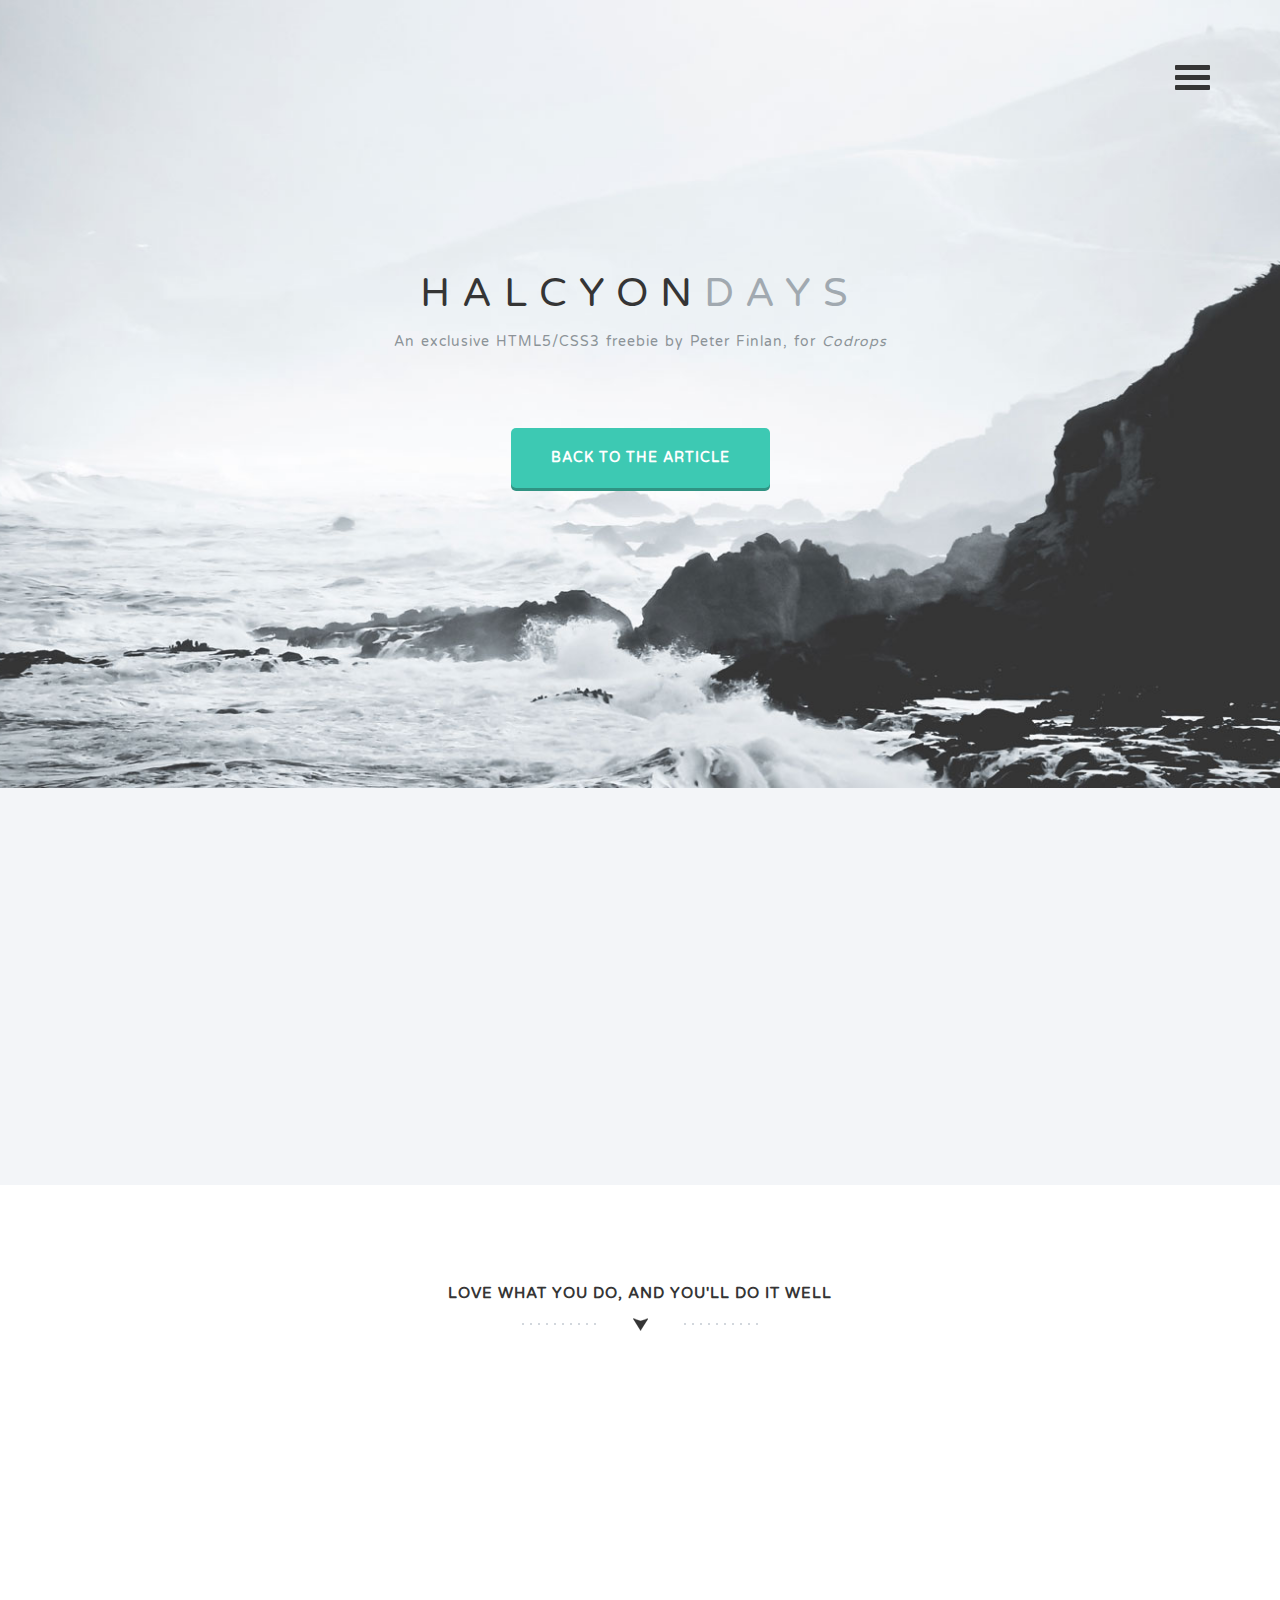
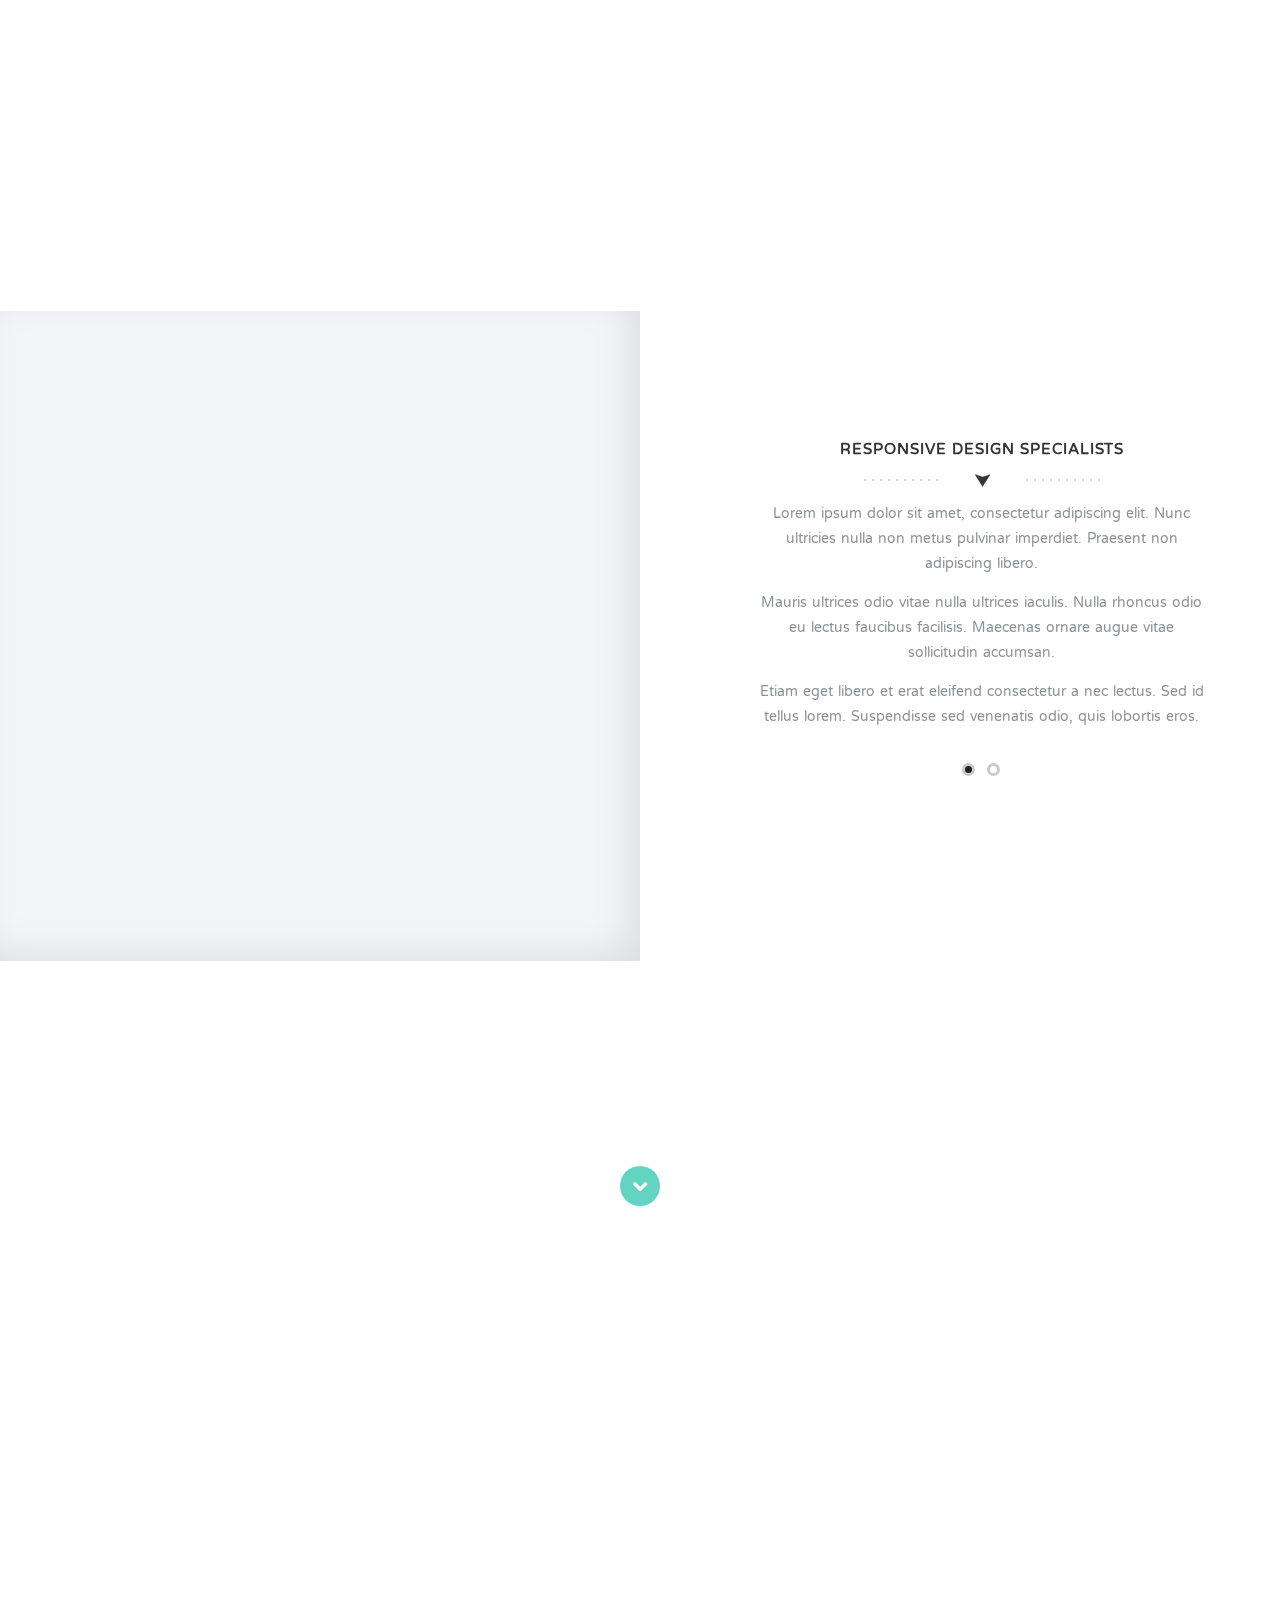
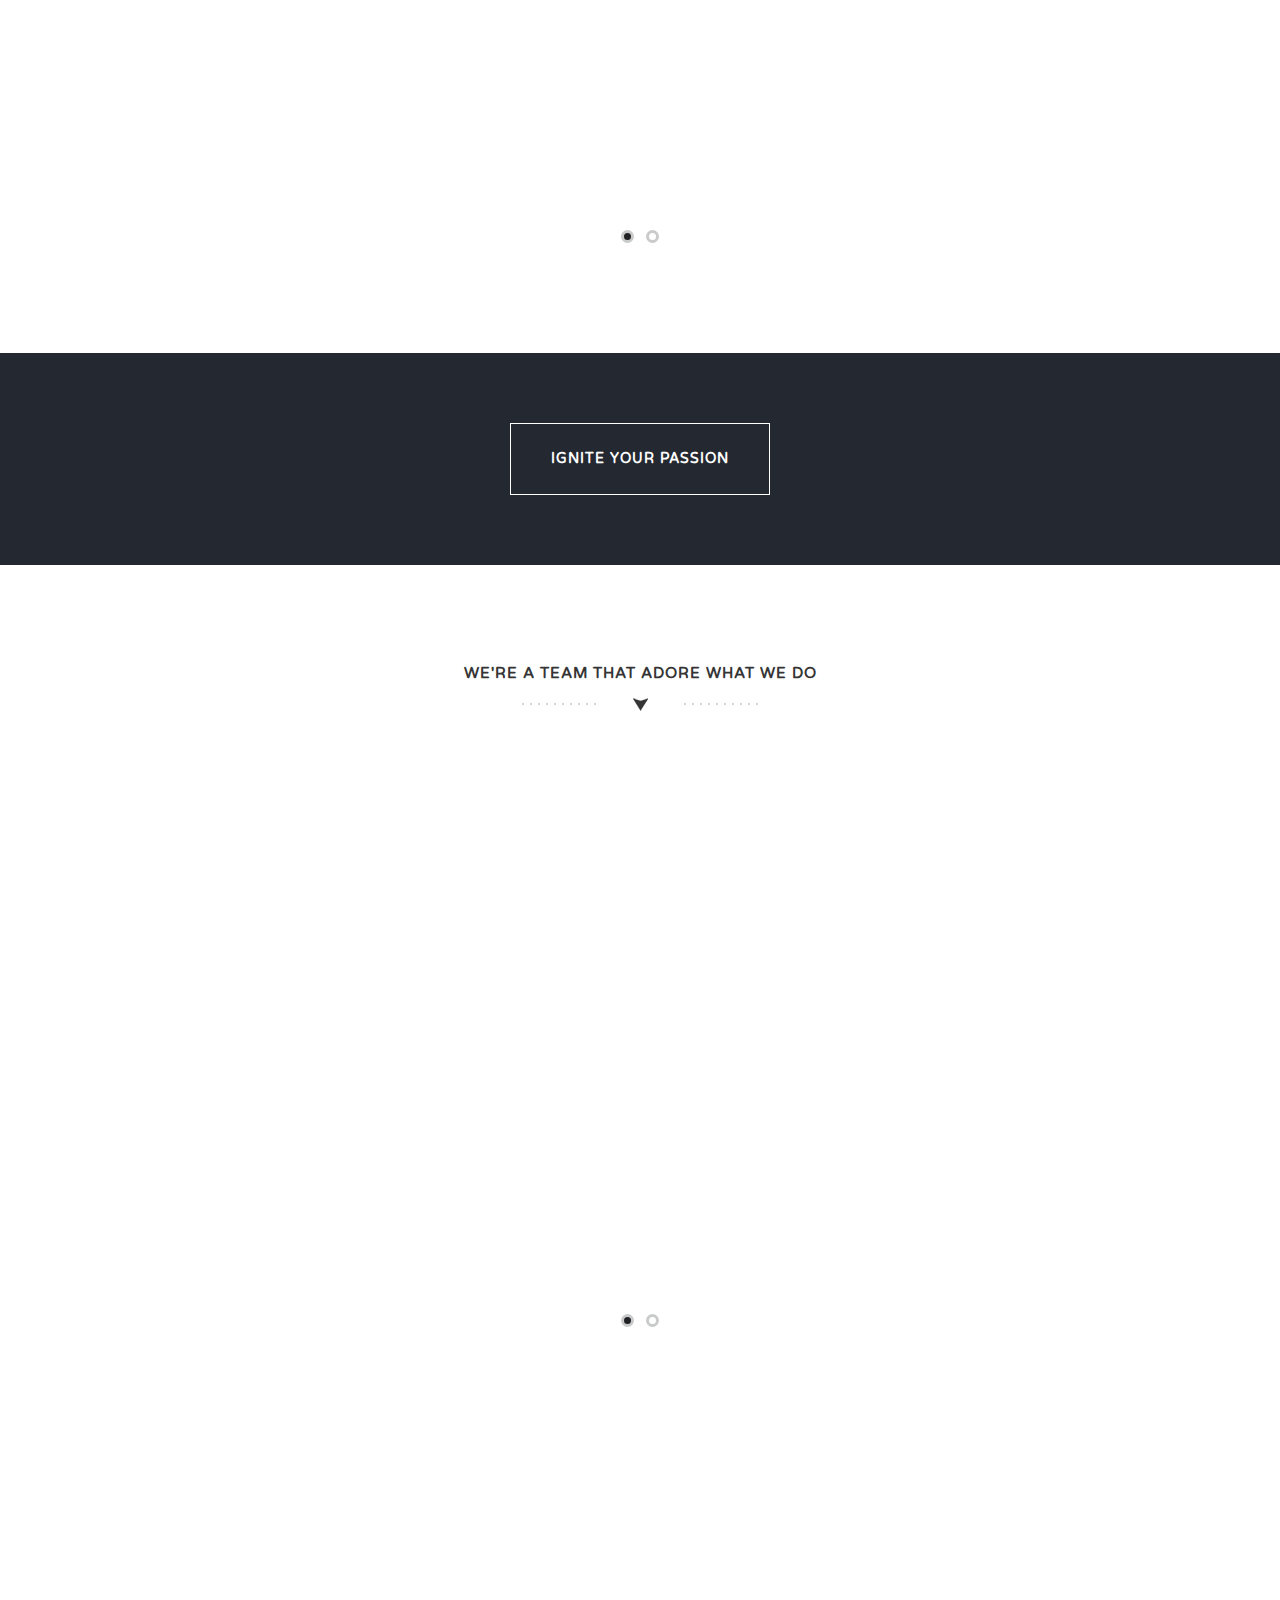
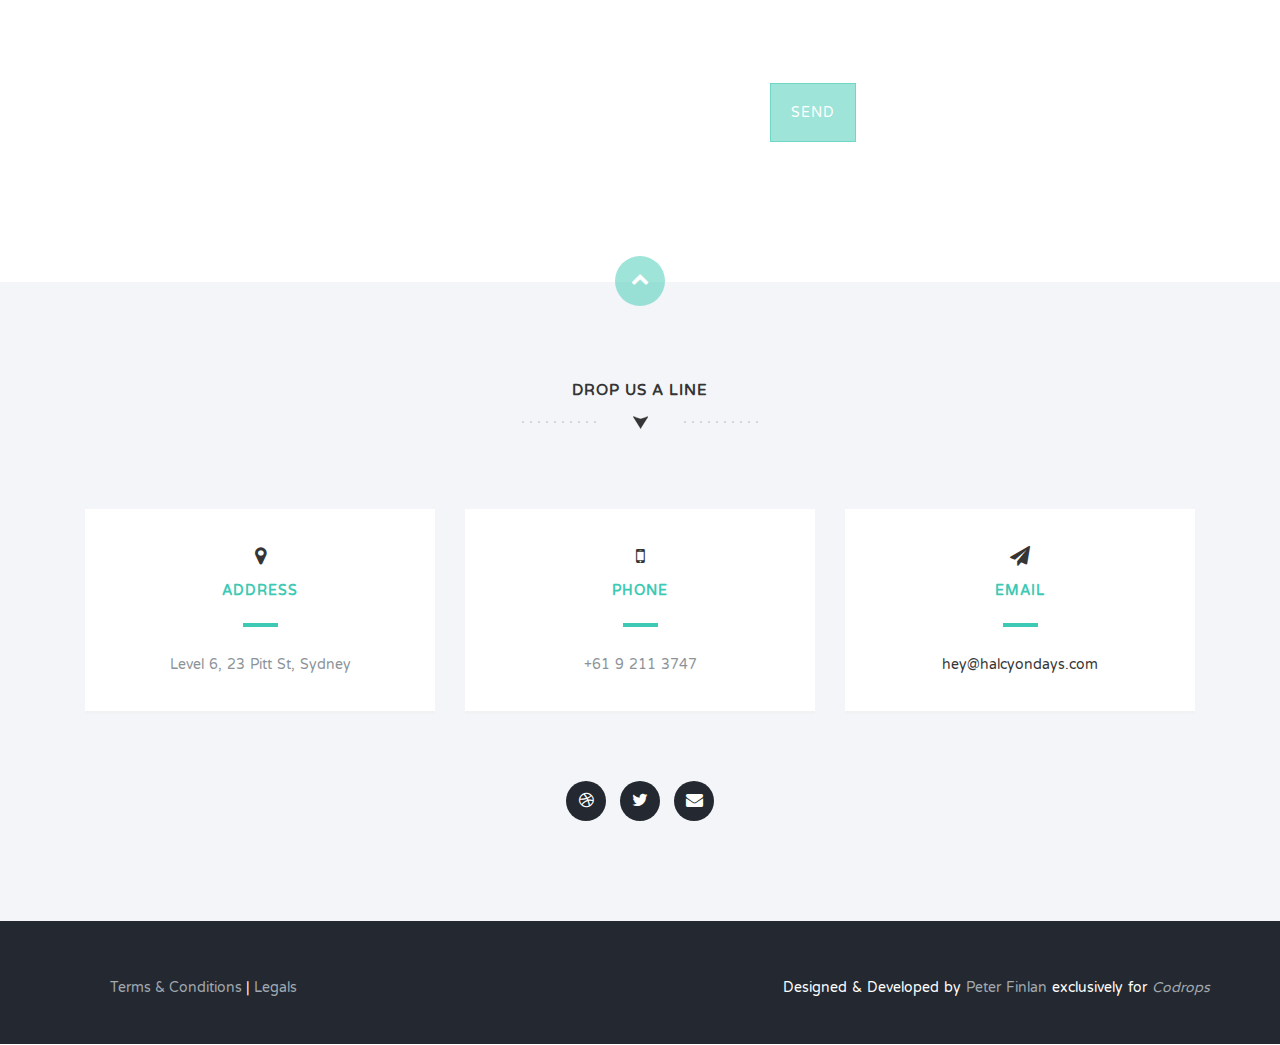
<file: code_snippets/HalcyonDaysTemplate/index.html>
<!DOCTYPE html>
<html lang="en">
  <head>
    <meta charset="utf-8">
    <meta http-equiv="X-UA-Compatible" content="IE=edge">
    <meta name="viewport" content="width=device-width, initial-scale=1">
    <title>Halcyon Days - An Exclusive Freebie for Codrops by Peter Finlan.</title>
    <link href='http://fonts.googleapis.com/css?family=Varela+Round' rel='stylesheet' type='text/css'>
    <link href="css/bootstrap.min.css" rel="stylesheet">
    <link href="http://netdna.bootstrapcdn.com/font-awesome/4.1.0/css/font-awesome.min.css" rel="stylesheet">
    <link href="css/flexslider.css" rel="stylesheet" >
    <link href="css/styles.css" rel="stylesheet">
    <link href="css/queries.css" rel="stylesheet">
    <link href="css/animate.css" rel="stylesheet">
        <!-- HTML5 Shim and Respond.js IE8 support of HTML5 elements and media queries -->
        <!-- WARNING: Respond.js doesn't work if you view the page via file:// -->
        <!--[if lt IE 9]>
        <script src="https://oss.maxcdn.com/libs/html5shiv/3.7.0/html5shiv.js"></script>
        <script src="https://oss.maxcdn.com/libs/respond.js/1.4.2/respond.min.js"></script>
        <![endif]-->
      </head>
      <body id="top">
        <header id="home">
          <nav>
            <div class="container-fluid">
              <div class="row">
                <div class="col-md-8 col-md-offset-2 col-sm-8 col-sm-offset-2 col-xs-8 col-xs-offset-2">
                  <nav class="pull">
                    <ul class="top-nav">
                      <li><a href="#intro">Introduction <span class="indicator"><i class="fa fa-angle-right"></i></span></a></li>
                      <li><a href="#features">Features <span class="indicator"><i class="fa fa-angle-right"></i></span></a></li>
                      <li><a href="#responsive">Responsive Design <span class="indicator"><i class="fa fa-angle-right"></i></span></a></li>
                      <li><a href="#portfolio">Portfolio <span class="indicator"><i class="fa fa-angle-right"></i></span></a></li>
                      <li><a href="#team">Team <span class="indicator"><i class="fa fa-angle-right"></i></span></a></li>
                      <li><a href="#contact">Get in Touch <span class="indicator"><i class="fa fa-angle-right"></i></span></a></li>
                    </ul>
                  </nav>
                </div>
              </div>
            </div>
          </nav>
          <section class="hero" id="hero">
            <div class="container">
              <div class="row">
                <div class="col-md-12 text-right navicon">
                  <a id="nav-toggle" class="nav_slide_button" href="#"><span></span></a>
                </div>
              </div>
              <div class="row">
                <div class="col-md-8 col-md-offset-2 text-center inner">
                  <h1 class="animated fadeInDown">HALCYON<span>DAYS</span></h1>
                  <p class="animated fadeInUp delay-05s">An exclusive HTML5/CSS3 freebie by Peter Finlan, for <em>Codrops</em></p>
                </div>
              </div>
              <div class="row">
                <div class="col-md-6 col-md-offset-3 text-center">
                  <a href="http://tympanus.net/codrops/?p=19439" class="learn-more-btn">Back to the article</a>
                </div>
              </div>
            </div>
          </section>
        </header>
        <section class="intro text-center section-padding" id="intro">
          <div class="container">
            <div class="row">
              <div class="col-md-8 col-md-offset-2 wp1">
                <h1 class="arrow">A Creative Portfolio Template</h1>
                <p>Sed a lorem quis neque interdum <a href="#">consequat ut sed sem</a>. Duis quis tempor nunc. Interdum et malesuada fames ac ante ipsum primis in faucibus. Praesent id tempor ipsum. Fusce at massa ac nunc porta fringilla sed eget neque. Quisque quis pretium nulla. Fusce eget bibendum neque, vel volutpat augue. Lorem ipsum dolor sit amet, consectetur adipiscing elit. Interdum et malesuada fames ac ante ipsum primis in faucibus.</p>
              </div>
            </div>
          </div>
        </section>
        <section class="features text-center section-padding" id="features">
          <div class="container">
            <div class="row">
              <div class="col-md-12">
                <h1 class="arrow">Love what you do, and you'll do it well</h1>
                <div class="features-wrapper">
                  <div class="col-md-4 wp2">
                    <div class="icon">
                      <i class="fa fa-laptop shadow"></i>
                    </div>
                    <h2>Digital Design</h2>
                    <p>Lorem ipsum dolor sit amet, consectetur adipiscing elit. Sed a lorem quis neque interdum consequat ut sed sem. Duis quis tempor nunc. Interdum et malesuada fames ac ante ipsum
                    primis in faucibus.</p>
                  </div>
                  <div class="col-md-4 wp2 delay-05s">
                    <div class="icon">
                      <i class="fa fa-code shadow"></i>
                    </div>
                    <h2>Web Development</h2>
                    <p>Lorem ipsum dolor sit amet, consectetur adipiscing elit. Sed a lorem quis neque interdum consequat ut sed sem. Duis quis tempor nunc. Interdum et malesuada fames ac ante ipsum
                    primis in faucibus.</p>
                  </div>
                  <div class="col-md-4 wp2 delay-1s">
                    <div class="icon">
                      <i class="fa fa-heart shadow"></i>
                    </div>
                    <h2>Creative Direction</h2>
                    <p>Lorem ipsum dolor sit amet, consectetur adipiscing elit. Sed a lorem quis neque interdum consequat ut sed sem. Duis quis tempor nunc. Interdum et malesuada fames ac ante ipsum
                    primis in faucibus.</p>
                  </div>
                  <div class="clearfix"></div>
                </div>
              </div>
            </div>
          </div>
        </section>
        <section class="text-center" id="responsive">
          <div class="container-fluid nopadding responsive-services">
            <div class="wrapper">
              <div class="iphone">
                <div class="wp3"></div>
              </div>
              <div class="fluid-white"></div>
            </div>
            <div class="container designs">
              <div class="row">
                <div class="col-md-5 col-md-offset-7">
                  <div id="servicesSlider">
                    <ul class="slides">
                      <li>
                        <h1 class="arrow">Responsive Design Specialists</h1>
                        <p>Lorem ipsum dolor sit amet, consectetur adipiscing elit. Nunc ultricies nulla non metus pulvinar imperdiet. Praesent non adipiscing libero. </p>
                        <p>
                        Mauris ultrices odio vitae nulla ultrices iaculis. Nulla rhoncus odio eu lectus faucibus facilisis. Maecenas ornare augue vitae sollicitudin accumsan. </p>
                        <p>Etiam eget libero et erat eleifend consectetur a nec lectus. Sed id tellus lorem. Suspendisse sed venenatis odio, quis lobortis eros.</p>
                      </li>
                      <li>
                        <h1 class="arrow">Bootstrap Professionals</h1>
                        <p>Lorem ipsum dolor sit amet, consectetur adipiscing elit. Nunc ultricies nulla non metus pulvinar imperdiet. Praesent non adipiscing libero. </p>
                        <p>
                        Mauris ultrices odio vitae nulla ultrices iaculis. Nulla rhoncus odio eu lectus faucibus facilisis. Maecenas ornare augue vitae sollicitudin accumsan. </p>
                        <p>Etiam eget libero et erat eleifend consectetur a nec lectus. Sed id tellus lorem. Suspendisse sed venenatis odio, quis lobortis eros.</p>
                      </li>
                    </ul>
                  </div>
                </div>
              </div>
            </div>
          </div>
        </section>
        <section class="swag text-center">
          <div class="container">
            <div class="row">
              <div class="col-md-8 col-md-offset-2">
                <h1>I got 99 Problems<span>but <em>design</em> 'aint one</span></h1>
                <a href="#portfolio" class="down-arrow-btn"><i class="fa fa-chevron-down"></i></a>
              </div>
            </div>
          </div>
        </section>
        <section class="portfolio text-center section-padding" id="portfolio">
          <div class="container">
            <div class="row">
              <div id="portfolioSlider">
                <ul class="slides">
                  <li>
                    <div class="col-md-4 wp4">
                      <div class="overlay-effect effects clearfix">
                        <div class="img">
                          <img src="img/portfolio-01.jpg" alt="Portfolio Item">
                          <div class="overlay">
                            <a href="#" class="expand"><i class="fa fa-search"></i><br>View More</a>
                            <a class="close-overlay hidden">x</a>
                          </div>
                        </div>
                      </div>
                      <h2>Creative Minds</h2>
                      <p>Lorem ipsum dolor sit amet, consectetur adipiscing elit. Nunc ultricies nulla non metus pulvinar imperdiet. Praesent non adipiscing libero.</p>
                    </div>
                    <div class="col-md-4 wp4 delay-05s">
                      <div class="overlay-effect effects clearfix">
                        <div class="img">
                          <img src="img/portfolio-02.jpg" alt="Portfolio Item">
                          <div class="overlay">
                            <a href="#" class="expand"><i class="fa fa-search"></i><br>View More</a>
                            <a class="close-overlay hidden">x</a>
                          </div>
                        </div>
                      </div>
                      <h2>Creative Hearts</h2>
                      <p>Lorem ipsum dolor sit amet, consectetur adipiscing elit. Nunc ultricies nulla non metus pulvinar imperdiet. Praesent non adipiscing libero.</p>
                    </div>
                    <div class="col-md-4 wp4 delay-1s">
                      <div class="overlay-effect effects clearfix">
                        <div class="img">
                          <img src="img/portfolio-03.jpg" alt="Portfolio Item">
                          <div class="overlay">
                            <a href="#" class="expand"><i class="fa fa-search"></i><br>View More</a>
                            <a class="close-overlay hidden">x</a>
                          </div>
                        </div>
                      </div>
                      <h2>Creative Ideas</h2>
                      <p>Lorem ipsum dolor sit amet, consectetur adipiscing elit. Nunc ultricies nulla non metus pulvinar imperdiet. Praesent non adipiscing libero.</p>
                    </div>
                  </li>
                  <li>
                    <div class="col-md-4 wp4">
                      <div class="overlay-effect effects clearfix">
                        <div class="img">
                          <img src="img/portfolio-01.jpg" alt="Portfolio Item">
                          <div class="overlay">
                            <a href="#" class="expand"><i class="fa fa-search"></i><br>View More</a>
                            <a class="close-overlay hidden">x</a>
                          </div>
                        </div>
                      </div>
                      <h2>Creative Minds</h2>
                      <p>Lorem ipsum dolor sit amet, consectetur adipiscing elit. Nunc ultricies nulla non metus pulvinar imperdiet. Praesent non adipiscing libero.</p>
                    </div>
                    <div class="col-md-4 wp4 delay-05s">
                      <div class="overlay-effect effects clearfix">
                        <div class="img">
                          <img src="img/portfolio-02.jpg" alt="Portfolio Item">
                          <div class="overlay">
                            <a href="#" class="expand"><i class="fa fa-search"></i><br>View More</a>
                            <a class="close-overlay hidden">x</a>
                          </div>
                        </div>
                      </div>
                      <h2>Creative Hearts</h2>
                      <p>Lorem ipsum dolor sit amet, consectetur adipiscing elit. Nunc ultricies nulla non metus pulvinar imperdiet. Praesent non adipiscing libero.</p>
                    </div>
                    <div class="col-md-4 wp4 delay-1s">
                      <div class="overlay-effect effects clearfix">
                        <div class="img">
                          <img src="img/portfolio-03.jpg" alt="Portfolio Item">
                          <div class="overlay">
                            <a href="#" class="expand"><i class="fa fa-search"></i><br>View More</a>
                            <a class="close-overlay hidden">x</a>
                          </div>
                        </div>
                      </div>
                      <h2>Creative Ideas</h2>
                      <p>Lorem ipsum dolor sit amet, consectetur adipiscing elit. Nunc ultricies nulla non metus pulvinar imperdiet. Praesent non adipiscing libero.</p>
                    </div>
                  </li>
                </ul>
              </div>
            </div>
          </div>
        </section>
        <div class="ignite-cta text-center">
          <div class="container">
            <div class="row">
              <div class="col-md-12">
                <a href="#" class="ignite-btn">Ignite Your Passion</a>
              </div>
            </div>
          </div>
        </div>
        <section class="team text-center section-padding" id="team">
          <div class="container">
            <div class="row">
              <div class="col-md-12">
                <h1 class="arrow">We're a team that adore what we do</h1>
              </div>
            </div>
            <div class="row">
              <div class="team-wrapper">
                <div id="teamSlider">
                  <ul class="slides">
                    <li>
                      <div class="col-md-4 wp5">
                        <img src="img/team-01.png" alt="Team Member">
                        <h2>Jon Snow</h2>
                        <p>Lorem ipsum dolor sit amet, consectetur adipiscing elit. Nunc ultricies nulla non metus pulvinar imperdiet. Praesent non adipiscing libero.</p>
                        <div class="social">
                          <ul class="social-buttons">
                            <li><a href="#" class="social-btn"><i class="fa fa-dribbble"></i></a></li>
                            <li><a href="#" class="social-btn"><i class="fa fa-twitter"></i></a></li>
                            <li><a href="#" class="social-btn"><i class="fa fa-envelope"></i></a></li>
                          </ul>
                        </div>
                      </div>
                      
                      <div class="col-md-4 wp5 delay-05s">
                        <img src="img/team-02.png" alt="Team Member">
                        <h2>Cersei Lannister</h2>
                        <p>Lorem ipsum dolor sit amet, consectetur adipiscing elit. Nunc ultricies nulla non metus pulvinar imperdiet. Praesent non adipiscing libero.</p>
                        <div class="social">
                          <ul class="social-buttons">
                            <li><a href="#" class="social-btn"><i class="fa fa-dribbble"></i></a></li>
                            <li><a href="#" class="social-btn"><i class="fa fa-twitter"></i></a></li>
                            <li><a href="#" class="social-btn"><i class="fa fa-envelope"></i></a></li>
                          </ul>
                        </div>
                      </div>
                      <div class="col-md-4 wp5 delay-1s">
                        <img src="img/team-03.png" alt="Team Member">
                        <h2>Jamie Lannister</h2>
                        <p>Lorem ipsum dolor sit amet, consectetur adipiscing elit. Nunc ultricies nulla non metus pulvinar imperdiet. Praesent non adipiscing libero.</p>
                        <div class="social">
                          <ul class="social-buttons">
                            <li><a href="#" class="social-btn"><i class="fa fa-dribbble"></i></a></li>
                            <li><a href="#" class="social-btn"><i class="fa fa-twitter"></i></a></li>
                            <li><a href="#" class="social-btn"><i class="fa fa-envelope"></i></a></li>
                          </ul>
                        </div>
                      </div>
                    </li>
                    <li>
                      <div class="col-md-4 wp5">
                        <img src="img/team-01.png" alt="Team Member">
                        <h2>Jon Snow</h2>
                        <p>Lorem ipsum dolor sit amet, consectetur adipiscing elit. Nunc ultricies nulla non metus pulvinar imperdiet. Praesent non adipiscing libero.</p>
                        <div class="social">
                          <ul class="social-buttons">
                            <li><a href="#" class="social-btn"><i class="fa fa-dribbble"></i></a></li>
                            <li><a href="#" class="social-btn"><i class="fa fa-twitter"></i></a></li>
                            <li><a href="#" class="social-btn"><i class="fa fa-envelope"></i></a></li>
                          </ul>
                        </div>
                      </div>
                      <div class="col-md-4 wp5 delay-05s">
                        <img src="img/team-02.png" alt="Team Member">
                        <h2>Cersei Lannister</h2>
                        <p>Lorem ipsum dolor sit amet, consectetur adipiscing elit. Nunc ultricies nulla non metus pulvinar imperdiet. Praesent non adipiscing libero.</p>
                        <div class="social">
                          <ul class="social-buttons">
                            <li><a href="#" class="social-btn"><i class="fa fa-dribbble"></i></a></li>
                            <li><a href="#" class="social-btn"><i class="fa fa-twitter"></i></a></li>
                            <li><a href="#" class="social-btn"><i class="fa fa-envelope"></i></a></li>
                          </ul>
                        </div>
                      </div>
                      <div class="col-md-4 wp5 delay-1s">
                        <img src="img/team-03.png" alt="Team Member">
                        <h2>Jamie Lannister</h2>
                        <p>Lorem ipsum dolor sit amet, consectetur adipiscing elit. Nunc ultricies nulla non metus pulvinar imperdiet. Praesent non adipiscing libero.</p>
                        <div class="social">
                          <ul class="social-buttons">
                            <li><a href="#" class="social-btn"><i class="fa fa-dribbble"></i></a></li>
                            <li><a href="#" class="social-btn"><i class="fa fa-twitter"></i></a></li>
                            <li><a href="#" class="social-btn"><i class="fa fa-envelope"></i></a></li>
                          </ul>
                        </div>
                      </div>
                    </li>
                  </ul>
                </div>
              </div>
            </div>
          </div>
        </section>
        <section class="subscribe text-center">
          <div class="container">
            <h1><i class="fa fa-paper-plane"></i><span>Subscribe to stay in the loop</span></h1>
            <form action="#">
              <input type="text" name="" value="" placeholder="" required>
              <input type="submit" name="" value="Send">
            </form>
          </div>
        </section>
        <section class="dark-bg text-center section-padding contact-wrap" id="contact">
          <a href="#top" class="up-btn"><i class="fa fa-chevron-up"></i></a>
          <div class="container">
            <div class="row">
              <div class="col-md-12">
                <h1 class="arrow">Drop us a line</h1>
              </div>
            </div>
            <div class="row contact-details">
              <div class="col-md-4">
                <div class="light-box box-hover">
                  <h2><i class="fa fa-map-marker"></i><span>Address</span></h2>
                  <p>Level 6, 23 Pitt St, Sydney</p>
                </div>
              </div>
              <div class="col-md-4">
                <div class="light-box box-hover">
                  <h2><i class="fa fa-mobile"></i><span>Phone</span></h2>
                  <p>+61 9 211 3747</p>
                </div>
              </div>
              <div class="col-md-4">
                <div class="light-box box-hover">
                  <h2><i class="fa fa-paper-plane"></i><span>Email</span></h2>
                  <p><a href="#">hey@halcyondays.com</a></p>
                </div>
              </div>
            </div>
            <div class="row">
              <div class="col-md-12">
                <ul class="social-buttons">
                  <li><a href="#" class="social-btn"><i class="fa fa-dribbble"></i></a></li>
                  <li><a href="#" class="social-btn"><i class="fa fa-twitter"></i></a></li>
                  <li><a href="#" class="social-btn"><i class="fa fa-envelope"></i></a></li>
                </ul>
              </div>
            </div>
          </div>
        </section>
        <footer>
          <div class="container">
            <div class="row">
              <div class="col-md-6">
                <ul class="legals">
                  <li><a href="#">Terms &amp; Conditions</a></li>
                  <li><a href="#">Legals</a></li>
                </ul>
              </div>
              <div class="col-md-6 credit">
                <p>Designed &amp; Developed by <a href="http://www.peterfinlan.com/">Peter Finlan</a> exclusively for <a href="http://tympanus.net/codrops/"><em>Codrops</em></a></p>
              </div>
            </div>
          </div>
        </footer>
        <!-- jQuery (necessary for Bootstrap's JavaScript plugins) -->
        <script src="https://ajax.googleapis.com/ajax/libs/jquery/1.11.0/jquery.min.js"></script>
        <!-- Include all compiled plugins (below), or include individual files as needed -->
        <script src="js/waypoints.min.js"></script>
        <script src="js/bootstrap.min.js"></script>
        <script src="js/scripts.js"></script>
        <script src="js/jquery.flexslider.js"></script>
        <script src="js/modernizr.js"></script>
      </body>
    </html>
</file>
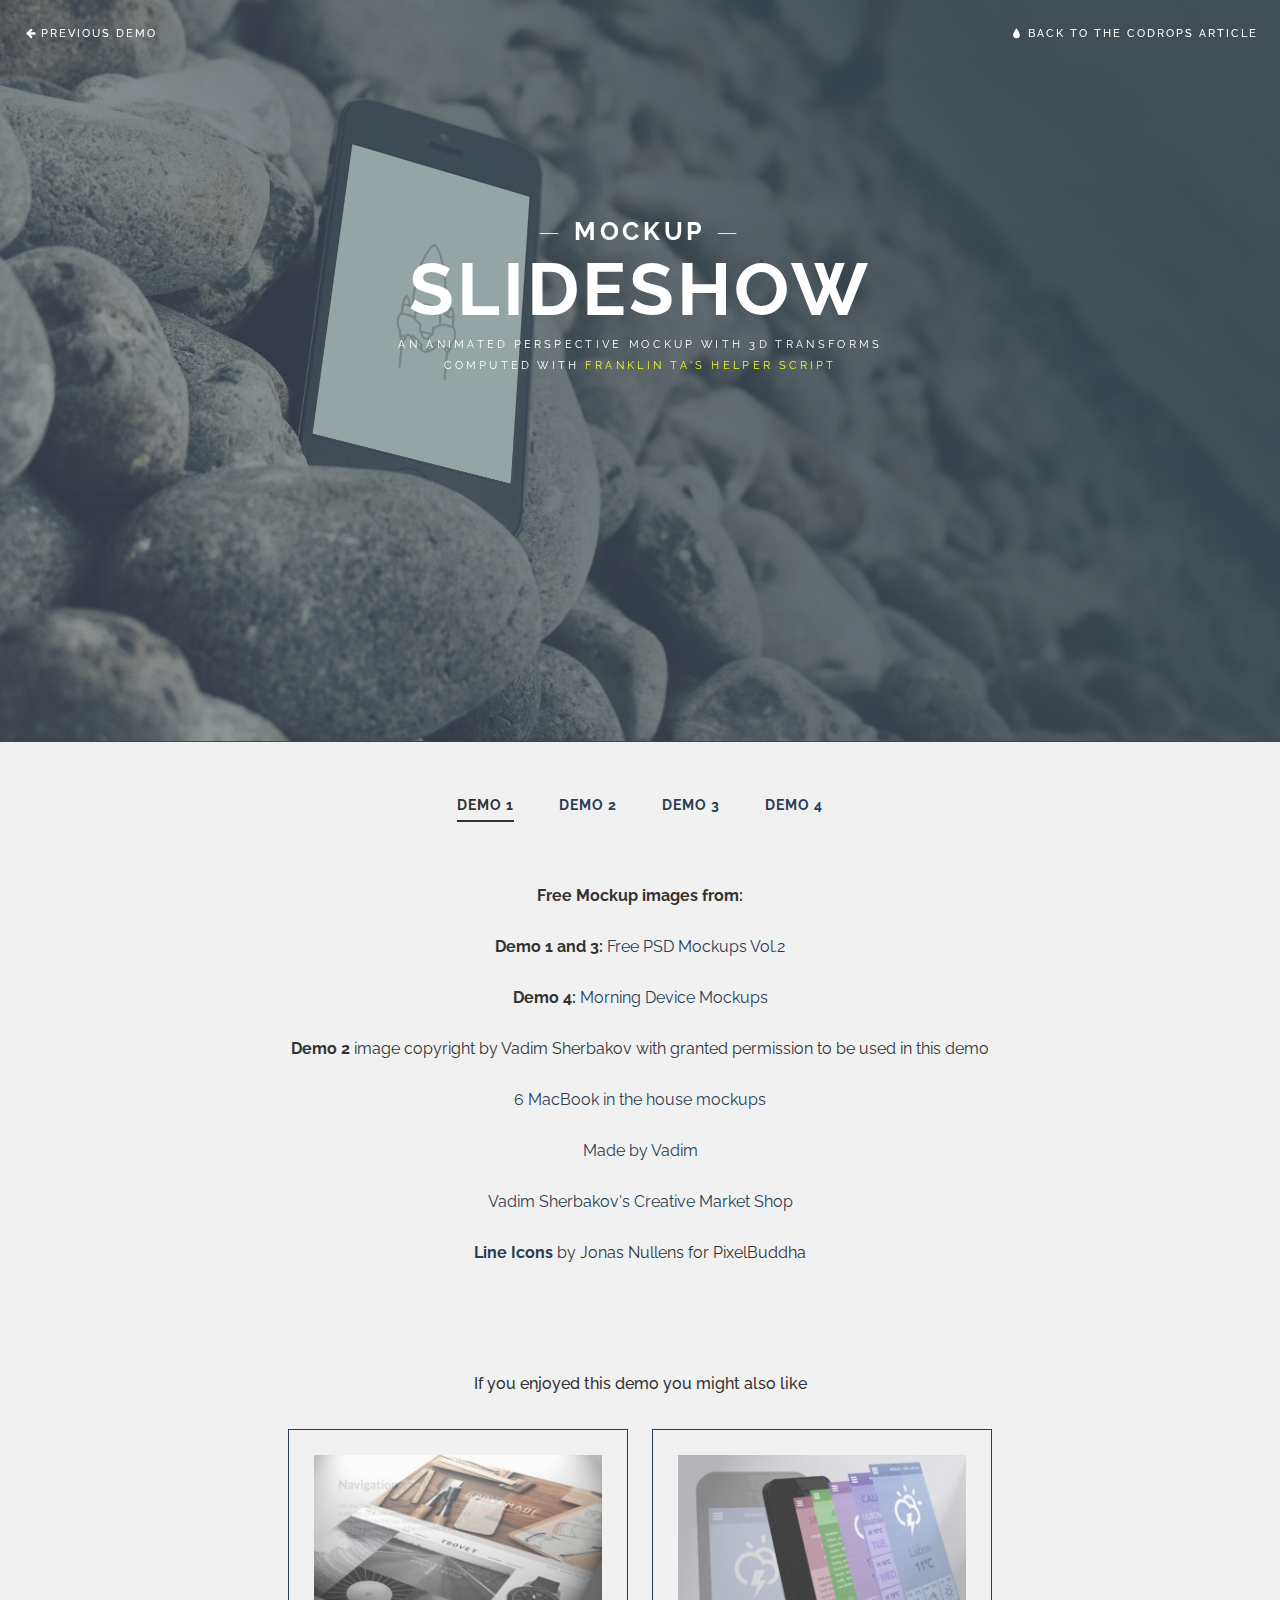
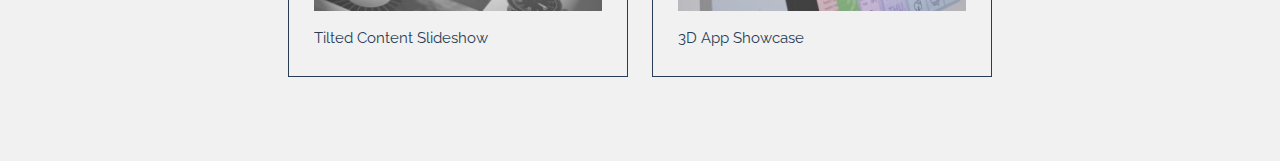
<file: code_snippets/MockupSlideshow/index.html>
<!DOCTYPE html>
<html lang="en" class="no-js">
	<head>
		<meta charset="UTF-8" />
		<meta http-equiv="X-UA-Compatible" content="IE=edge">
		<meta name="viewport" content="width=device-width, initial-scale=1">
		<title>Perspective Mockup Slideshow | Demo 1</title>
		<meta name="description" content="A perspective slideshow based on Franklin Ta's CSS matrix3d transforms" />
		<meta name="keywords" content="perspective, mockup, slideshow, transform, 3d, matrix, css" />
		<meta name="author" content="Codrops" />
		<link rel="shortcut icon" href="../favicon.ico">
		<link rel="stylesheet" type="text/css" href="css/normalize.css" />
		<link rel="stylesheet" type="text/css" href="css/demo.css" />
		<link rel="stylesheet" type="text/css" href="css/mockup1.css" />
		<script src="js/modernizr.custom.js"></script>
	</head>
	<body class="demo-1">
		<div class="container">
			<!-- Top Navigation -->
			<div class="codrops-top clearfix">
				<a class="codrops-icon codrops-icon-prev" href="http://tympanus.net/Development/DragDropInteractions/"><span>Previous Demo</span></a>
				<span class="right"><a class="codrops-icon codrops-icon-drop" href="http://tympanus.net/codrops/?p=21345"><span>Back to the Codrops Article</span></a></span>
			</div>
			<div id="wrap" class="wrap">
				<div class="mockup">
					<img class="mockup__img" src="img/mockup.jpg" />
					<div id="mobile" class="mobile">
						<ul id="slideshow" class="slideshow">
							<li class="slideshow__item"><img src="img/small/1.png" /></li>
							<li class="slideshow__item"><img src="img/small/2.png" /></li>
							<li class="slideshow__item"><img src="img/small/3.png" /></li>
							<li class="slideshow__item"><img src="img/small/4.png" /></li>
						</ul>
					</div>
					<header class="codrops-header">
						<h1><span>Mockup</span> Slideshow <i>An animated perspective mockup with 3D transforms computed with <a href="http://franklinta.com/2014/09/08/computing-css-matrix3d-transforms/">Franklin Ta's helper script</a></i></h1>
					</header>
				</div>
			</div>
			<div class="content">
				<nav class="codrops-demos">
					<a class="current-demo" href="index.html">Demo 1</a>
					<a href="index2.html">Demo 2</a>
					<a href="index3.html">Demo 3</a>
					<a href="index4.html">Demo 4</a>
				</nav>
				<p><strong>Free Mockup images from:</strong></p>
				<ul class="ref">
					<li><strong>Demo 1 and 3:</strong> <a href="https://www.behance.net/gallery/19352531/Free-PSD-mockup-vol-2">Free PSD Mockups Vol.2</a></li>
					<li><strong>Demo 4:</strong> <a href="http://pixelbuddha.net/freebie/morning-device-mockups">Morning Device Mockups</a></li>
				</ul>
				<ul class="ref">
					<li><strong>Demo 2</strong> image copyright by Vadim Sherbakov with granted permission to be used in this demo</li> 
					<li><a href="https://creativemarket.com/Vadim.Sherbakov/50038-6-Macbook-In-the-house-mock-ups">6 MacBook in the house mockups</a></li>
					<li><a href="http://madebyvadim.robot.co/">Made by Vadim</a></li>
					<li><a href="https://creativemarket.com/Vadim.Sherbakov"> Vadim Sherbakov's Creative Market Shop</a></li>
				</ul>
				<ul class="ref">
					<li><strong><a href="http://pixelbuddha.net/freebie/280-line-icons-pack">Line Icons</a></strong> by Jonas Nullens for PixelBuddha</li>
				</ul>
			</div>
			<!-- Related demos -->
			<section class="related">
				<p>If you enjoyed this demo you might also like</p>
				<a href="http://tympanus.net/Tutorials/TiltedContentSlideshow/">
					<img src="img/related/TiltedContentSlideshow.jpg" />
					<h3>Tilted Content Slideshow</h3>
				</a>
				<a href="http://tympanus.net/codrops/2013/08/01/3d-effect-for-mobile-app-showcase/">
					<img src="img/related/AppShowcase.jpg" />
					<h3>3D App Showcase</h3>
				</a>
			</section>
		</div><!-- /container -->
		<script src="js/classie.js"></script>
		<script src="js/main.js"></script>
		<script>
			(function() {
				new Slideshow( document.getElementById( 'slideshow' ) );

				/* Mockup responsiveness */
				var body = docElem = window.document.documentElement,
					wrap = document.getElementById( 'wrap' ),
					mockup = wrap.querySelector( '.mockup' ),
					mockupWidth = mockup.offsetWidth;

				scaleMockup();

				function scaleMockup() {
					var wrapWidth = wrap.offsetWidth,
						val = wrapWidth / mockupWidth;

					mockup.style.transform = 'scale3d(' + val + ', ' + val + ', 1)';
				}
				
				window.addEventListener( 'resize', resizeHandler );

				function resizeHandler() {
					function delayed() {
						resize();
						resizeTimeout = null;
					}
					if ( typeof resizeTimeout != 'undefined' ) {
						clearTimeout( resizeTimeout );
					}
					resizeTimeout = setTimeout( delayed, 50 );
				}

				function resize() {
					scaleMockup();
				}
			})();
		</script>
	</body>
</html>
</file>
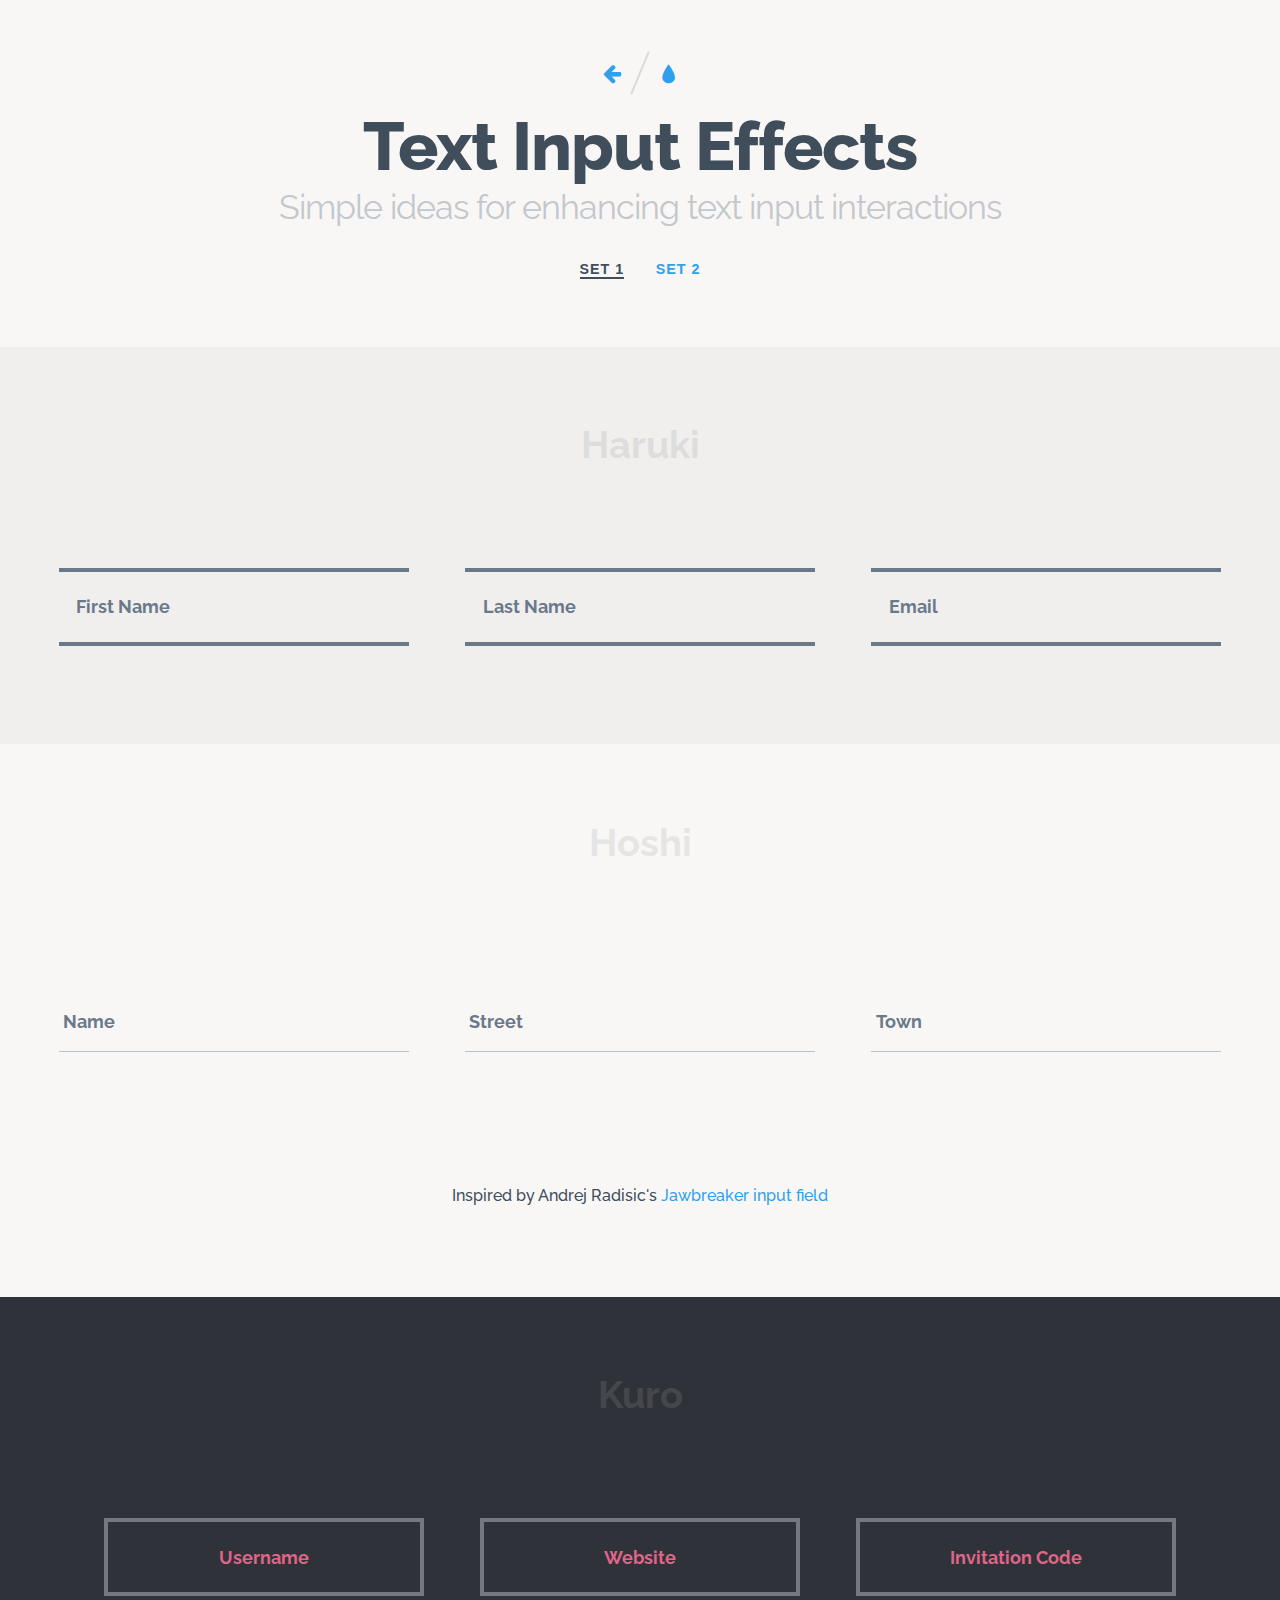
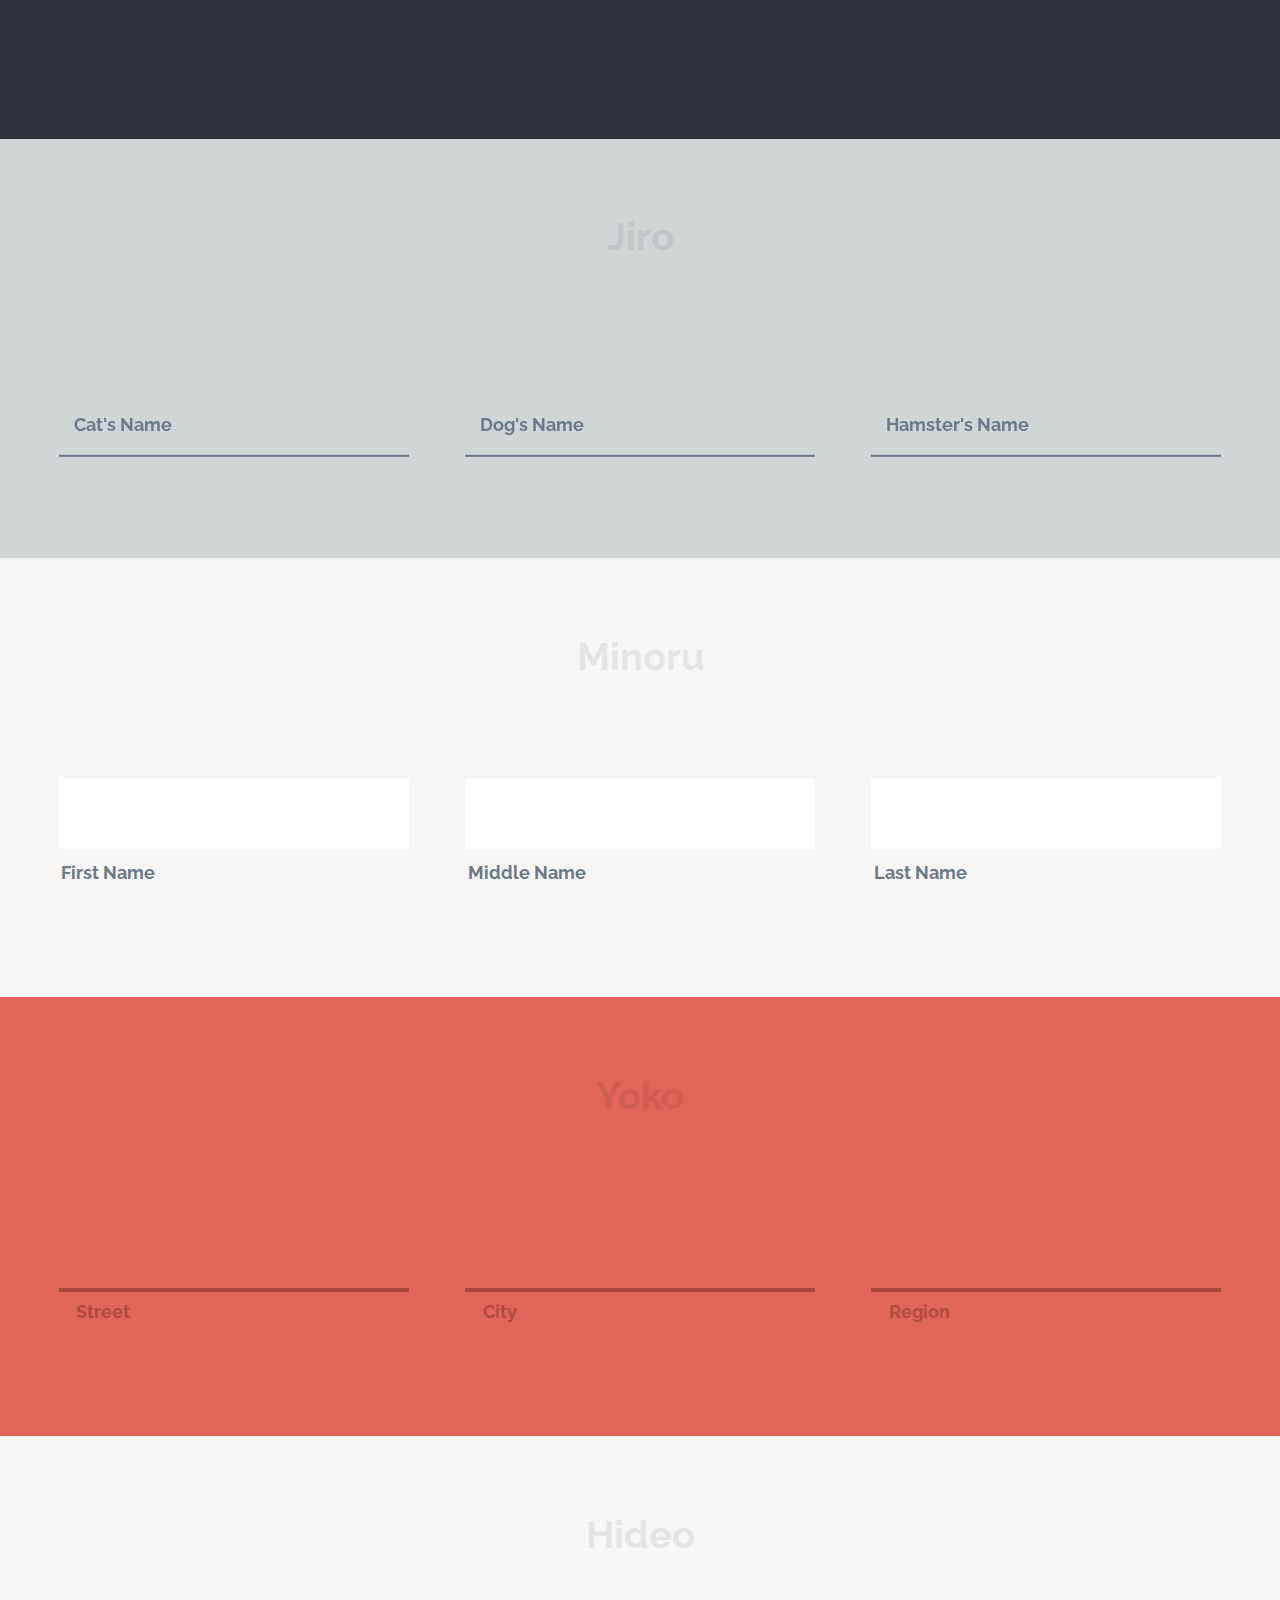
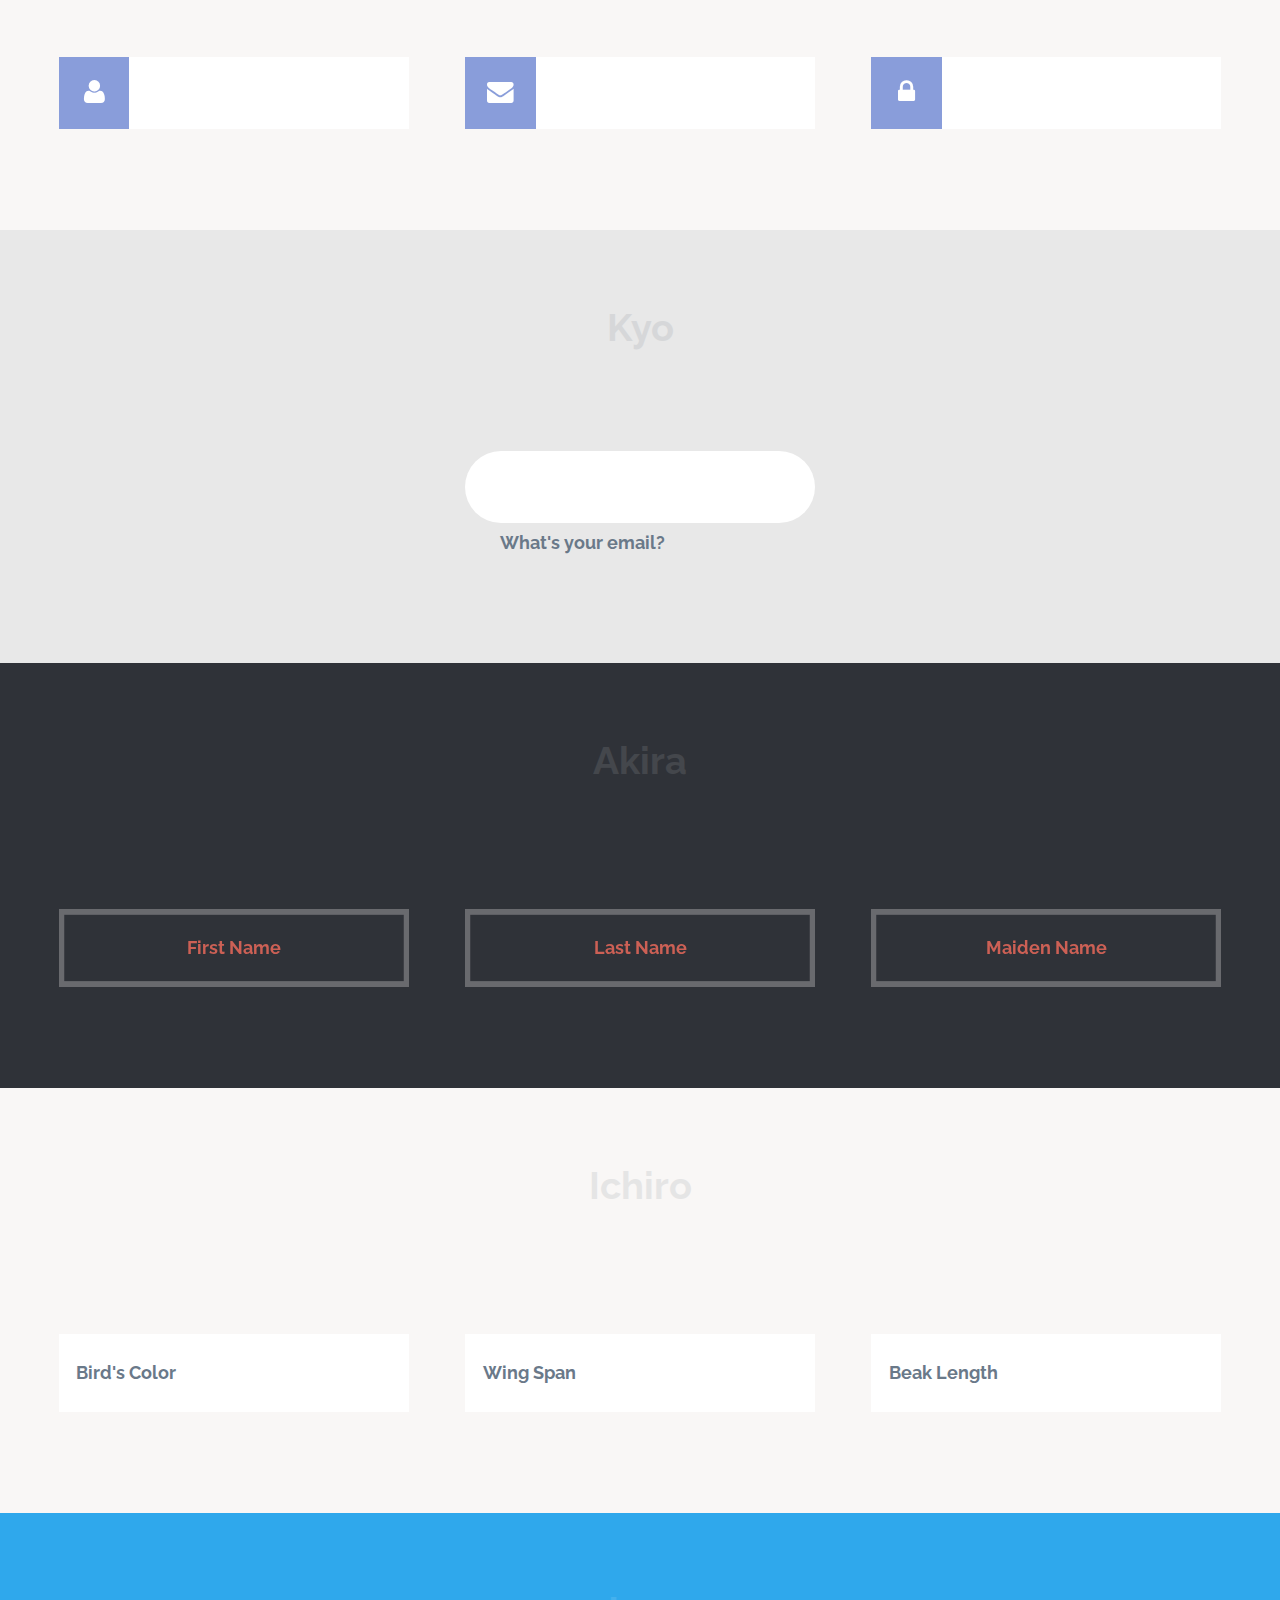
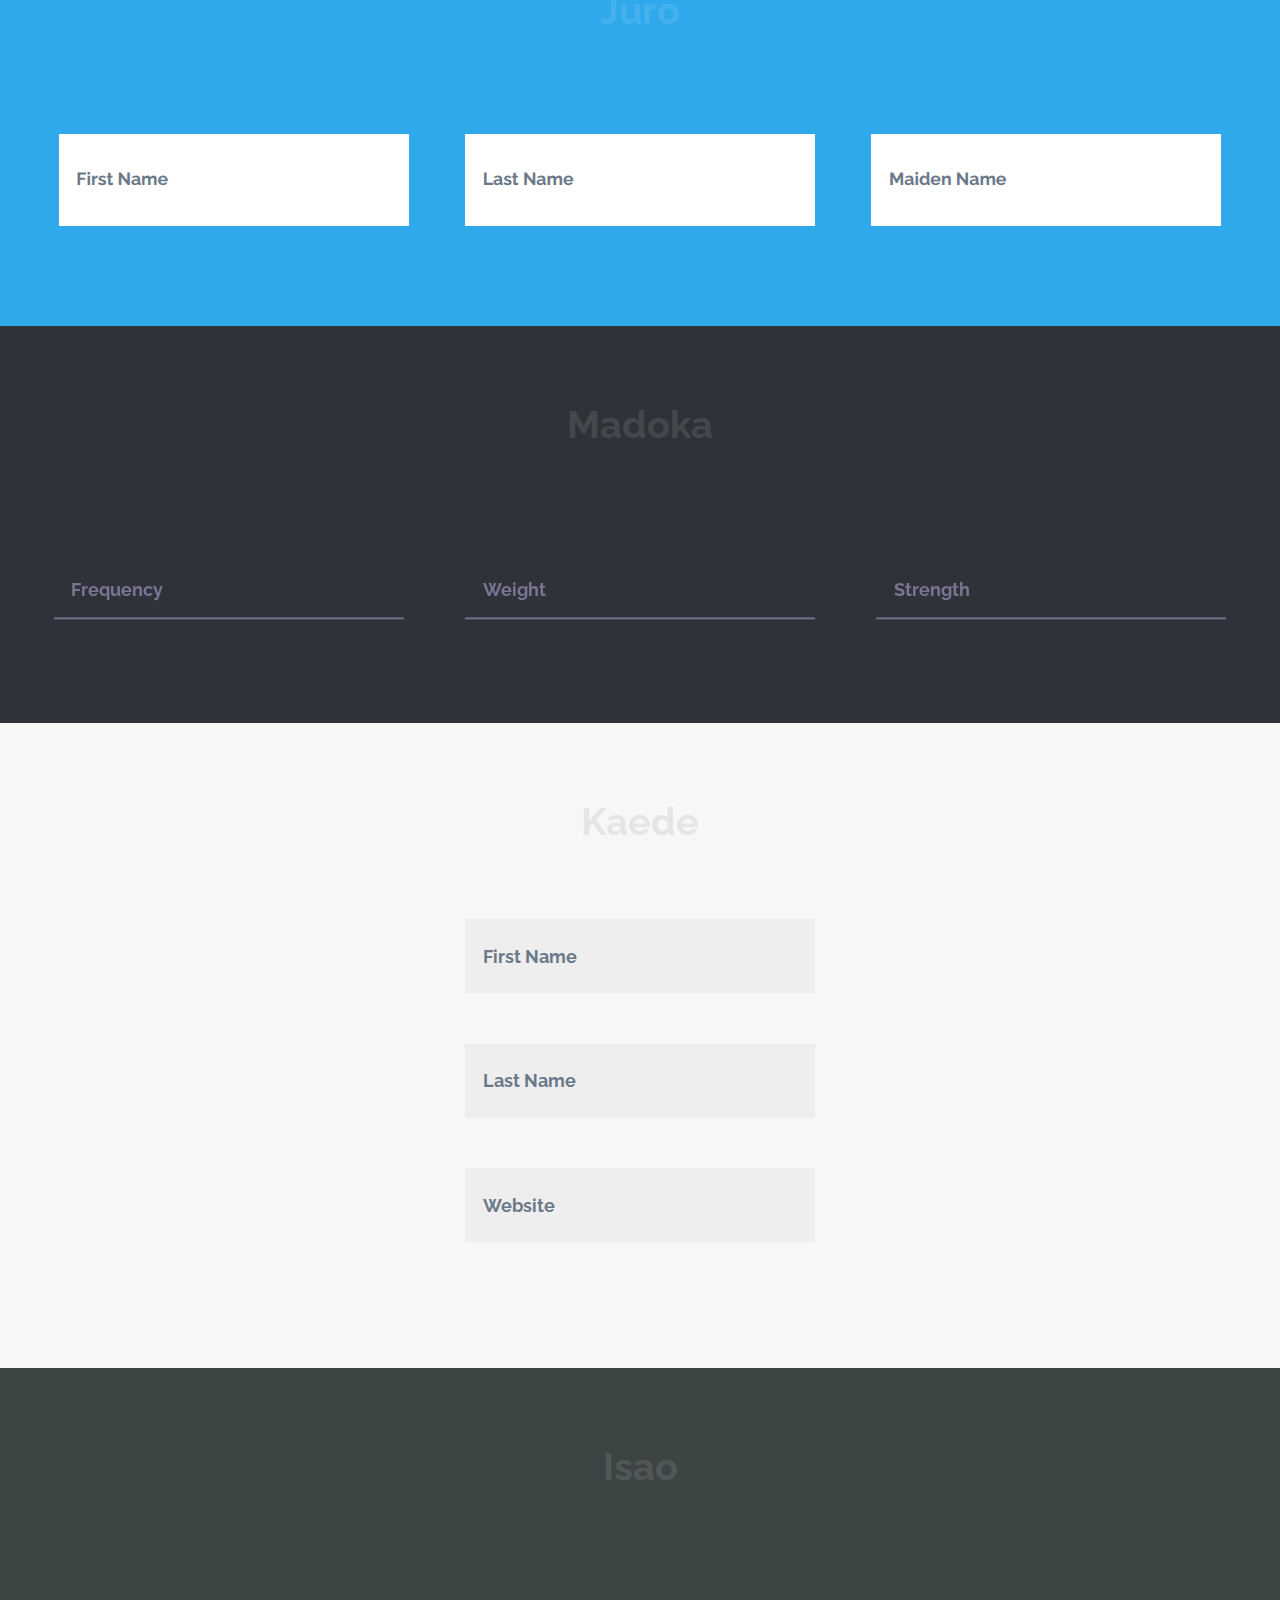
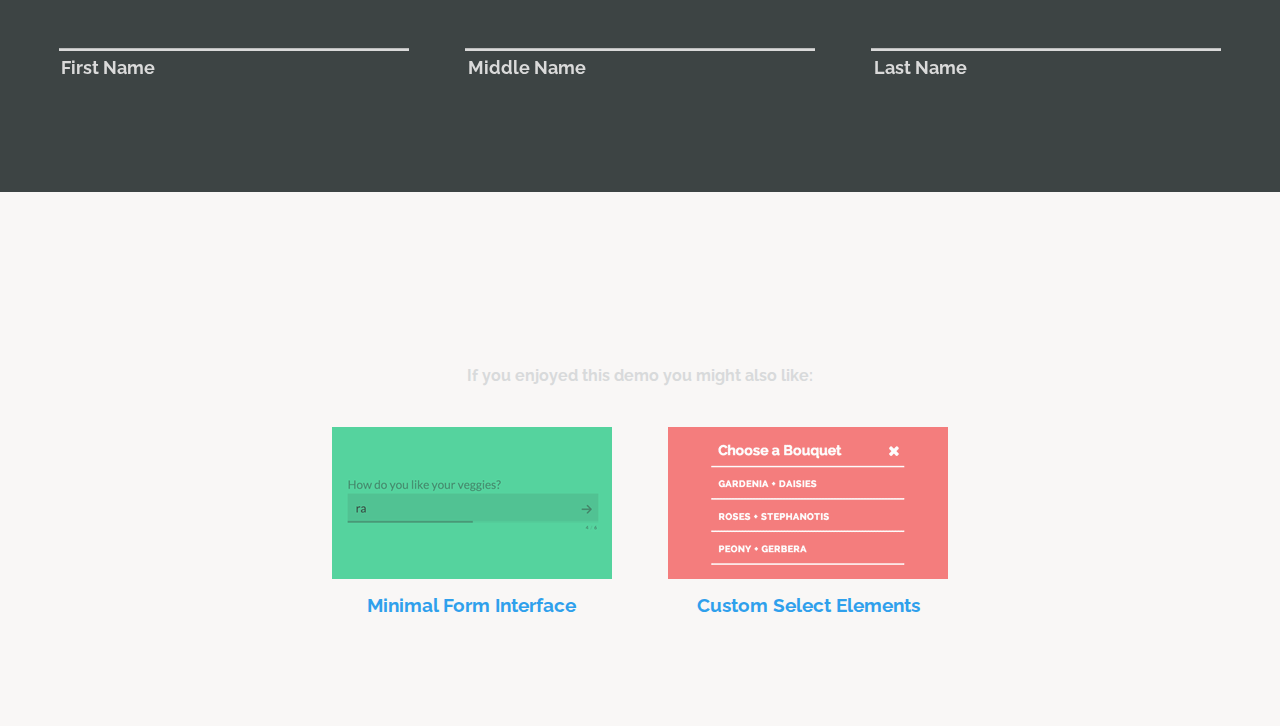
<file: code_snippets/TextInputEffects/index.html>
<!DOCTYPE html>
<html lang="en" class="no-js">
	<head>
		<meta charset="UTF-8" />
		<meta http-equiv="X-UA-Compatible" content="IE=edge">
		<meta name="viewport" content="width=device-width, initial-scale=1">
		<title>Text Input Effects | Set 1</title>
		<meta name="description" content="Simple ideas for enhancing text input interactions" />
		<meta name="keywords" content="input, text, effect, focus, transition, interaction, inspiration, web design" />
		<meta name="author" content="Codrops" />
		<link rel="shortcut icon" href="../favicon.ico">
		<link rel="stylesheet" type="text/css" href="css/normalize.css" />
		<link rel="stylesheet" type="text/css" href="fonts/font-awesome-4.2.0/css/font-awesome.min.css" />
		<link rel="stylesheet" type="text/css" href="css/demo.css" />
		<link rel="stylesheet" type="text/css" href="css/set1.css" />
		<!--[if IE]>
  		<script src="http://html5shiv.googlecode.com/svn/trunk/html5.js"></script>
		<![endif]-->
	</head>
	<body>
		<div class="container">
			<header class="codrops-header">
				<div class="codrops-links">
					<a class="codrops-icon codrops-icon--prev" href="http://tympanus.net/Tutorials/SlidingHeaderLayout/" title="Previous Demo"><span>Previous Demo</span></a>
					<a class="codrops-icon codrops-icon--drop" href="http://tympanus.net/codrops/?p=21991" title="Back to the a"><span>Back to the Codrops a</span></a>
				</div>
				<h1>Text Input Effects <span>Simple ideas for enhancing text input interactions</span></h1>
				<nav class="codrops-demos">
					<a href="index.html" class="current-demo">Set 1</a>
					<a href="index2.html">Set 2</a>
				</nav>
			</header>
			<section class="content bgcolor-1">
				<h2 class="nomargin-bottom">Haruki</h2>
				<span class="input input--haruki">
					<input class="input__field input__field--haruki" type="text" id="input-1" />
					<label class="input__label input__label--haruki" for="input-1">
						<span class="input__label-content input__label-content--haruki">First Name</span>
					</label>
				</span>
				<span class="input input--haruki">
					<input class="input__field input__field--haruki" type="text" id="input-2" />
					<label class="input__label input__label--haruki" for="input-2">
						<span class="input__label-content input__label-content--haruki">Last Name</span>
					</label>
				</span>
				<span class="input input--haruki">
					<input class="input__field input__field--haruki" type="text" id="input-3" />
					<label class="input__label input__label--haruki" for="input-3">
						<span class="input__label-content input__label-content--haruki">Email</span>
					</label>
				</span>
			</section>
			<section class="content">
				<h2>Hoshi</h2>
				<span class="input input--hoshi">
					<input class="input__field input__field--hoshi" type="text" id="input-4" />
					<label class="input__label input__label--hoshi input__label--hoshi-color-1" for="input-4">
						<span class="input__label-content input__label-content--hoshi">Name</span>
					</label>
				</span>
				<span class="input input--hoshi">
					<input class="input__field input__field--hoshi" type="text" id="input-5" />
					<label class="input__label input__label--hoshi input__label--hoshi-color-2" for="input-5">
						<span class="input__label-content input__label-content--hoshi">Street</span>
					</label>
				</span>
				<span class="input input--hoshi">
					<input class="input__field input__field--hoshi" type="text" id="input-6" />
					<label class="input__label input__label--hoshi input__label--hoshi-color-3" for="input-6">
						<span class="input__label-content input__label-content--hoshi">Town</span>
					</label>
				</span>
				<p>Inspired by Andrej Radisic's <a href="https://dribbble.com/shots/1785176-Jawbreaker-input-field">Jawbreaker input field</a></p>
			</section>
			<section class="content bgcolor-4">
				<h2>Kuro</h2>
				<span class="input input--kuro">
					<input class="input__field input__field--kuro" type="text" id="input-7" />
					<label class="input__label input__label--kuro" for="input-7">
						<span class="input__label-content input__label-content--kuro">Username</span>
					</label>
				</span>
				<span class="input input--kuro">
					<input class="input__field input__field--kuro" type="text" id="input-8" />
					<label class="input__label input__label--kuro" for="input-8">
						<span class="input__label-content input__label-content--kuro">Website</span>
					</label>
				</span>
				<span class="input input--kuro">
					<input class="input__field input__field--kuro" type="text" id="input-9" />
					<label class="input__label input__label--kuro" for="input-9">
						<span class="input__label-content input__label-content--kuro">Invitation Code</span>
					</label>
				</span>
			</section>
			<section class="content bgcolor-7">
				<h2>Jiro</h2>
				<span class="input input--jiro">
					<input class="input__field input__field--jiro" type="text" id="input-10" />
					<label class="input__label input__label--jiro" for="input-10">
						<span class="input__label-content input__label-content--jiro">Cat's Name</span>
					</label>
				</span>
				<span class="input input--jiro">
					<input class="input__field input__field--jiro" type="text" id="input-11" />
					<label class="input__label input__label--jiro" for="input-11">
						<span class="input__label-content input__label-content--jiro">Dog's Name</span>
					</label>
				</span>
				<span class="input input--jiro">
					<input class="input__field input__field--jiro" type="text" id="input-12" />
					<label class="input__label input__label--jiro" for="input-12">
						<span class="input__label-content input__label-content--jiro">Hamster's Name</span>
					</label>
				</span>
			</section>
			<section class="content">
				<h2>Minoru</h2>
				<span class="input input--minoru">
					<input class="input__field input__field--minoru" type="text" id="input-13" />
					<label class="input__label input__label--minoru" for="input-13">
						<span class="input__label-content input__label-content--minoru">First Name</span>
					</label>
				</span>
				<span class="input input--minoru">
					<input class="input__field input__field--minoru" type="text" id="input-14" />
					<label class="input__label input__label--minoru" for="input-14">
						<span class="input__label-content input__label-content--minoru">Middle Name</span>
					</label>
				</span>
				<span class="input input--minoru">
					<input class="input__field input__field--minoru" type="text" id="input-15" />
					<label class="input__label input__label--minoru" for="input-15">
						<span class="input__label-content input__label-content--minoru">Last Name</span>
					</label>
				</span>
			</section>
			<section class="content bgcolor-5">
				<h2>Yoko</h2>
				<span class="input input--minoru">
					<input class="input__field input__field--yoko" type="text" id="input-16" />
					<label class="input__label input__label--yoko" for="input-16">
						<span class="input__label-content input__label-content--yoko">Street</span>
					</label>
				</span>
				<span class="input input--minoru">
					<input class="input__field input__field--yoko" type="text" id="input-17" />
					<label class="input__label input__label--yoko" for="input-17">
						<span class="input__label-content input__label-content--yoko">City</span>
					</label>
				</span>
				<span class="input input--minoru">
					<input class="input__field input__field--yoko" type="text" id="input-18" />
					<label class="input__label input__label--yoko" for="input-18">
						<span class="input__label-content input__label-content--yoko">Region</span>
					</label>
				</span>
			</section>
			<section class="content">
				<h2>Hideo</h2>
				<span class="input input--hideo">
					<input class="input__field input__field--hideo" type="text" id="input-41" />
					<label class="input__label input__label--hideo" for="input-41">
						<i class="fa fa-fw fa-user icon icon--hideo"></i>
						<span class="input__label-content input__label-content--hideo">Username</span>
					</label>
				</span>
				<span class="input input--hideo">
					<input class="input__field input__field--hideo" type="text" id="input-42" />
					<label class="input__label input__label--hideo" for="input-42">
						<i class="fa fa-fw fa-envelope icon icon--hideo"></i>
						<span class="input__label-content input__label-content--hideo">Email</span>
					</label>
				</span>
				<span class="input input--hideo">
					<input class="input__field input__field--hideo" type="text" id="input-43" />
					<label class="input__label input__label--hideo" for="input-43">
						<i class="fa fa-fw fa-lock icon icon--hideo"></i>
						<span class="input__label-content input__label-content--hideo">Password</span>
					</label>
				</span>
			</section>
			<section class="content bgcolor-3">
				<h2>Kyo</h2>
				<span class="input input--kyo">
					<input class="input__field input__field--kyo" type="text" id="input-19" />
					<label class="input__label input__label--kyo" for="input-19">
						<span class="input__label-content input__label-content--kyo">What's your email?</span>
					</label>
				</span>
			</section>
			<section class="content bgcolor-4">
				<h2>Akira</h2>
				<span class="input input--akira">
					<input class="input__field input__field--akira" type="text" id="input-22" />
					<label class="input__label input__label--akira" for="input-22">
						<span class="input__label-content input__label-content--akira">First Name</span>
					</label>
				</span>
				<span class="input input--akira">
					<input class="input__field input__field--akira" type="text" id="input-23" />
					<label class="input__label input__label--akira" for="input-23">
						<span class="input__label-content input__label-content--akira">Last Name</span>
					</label>
				</span>
				<span class="input input--akira">
					<input class="input__field input__field--akira" type="text" id="input-24" />
					<label class="input__label input__label--akira" for="input-24">
						<span class="input__label-content input__label-content--akira">Maiden Name</span>
					</label>
				</span>
			</section>
			<section class="content">
				<h2>Ichiro</h2>
				<span class="input input--ichiro">
					<input class="input__field input__field--ichiro" type="text" id="input-25" />
					<label class="input__label input__label--ichiro" for="input-25">
						<span class="input__label-content input__label-content--ichiro">Bird's Color</span>
					</label>
				</span>
				<span class="input input--ichiro">
					<input class="input__field input__field--ichiro" type="text" id="input-26" />
					<label class="input__label input__label--ichiro" for="input-26">
						<span class="input__label-content input__label-content--ichiro">Wing Span</span>
					</label>
				</span>
				<span class="input input--ichiro">
					<input class="input__field input__field--ichiro" type="text" id="input-27" />
					<label class="input__label input__label--ichiro" for="input-27">
						<span class="input__label-content input__label-content--ichiro">Beak Length</span>
					</label>
				</span>
			</section>
			<section class="content bgcolor-6">
				<h2>Juro</h2>
				<span class="input input--juro">
					<input class="input__field input__field--juro" type="text" id="input-28" />
					<label class="input__label input__label--juro" for="input-28">
						<span class="input__label-content input__label-content--juro">First Name</span>
					</label>
				</span>
				<span class="input input--juro">
					<input class="input__field input__field--juro" type="text" id="input-29" />
					<label class="input__label input__label--juro" for="input-29">
						<span class="input__label-content input__label-content--juro">Last Name</span>
					</label>
				</span>
				<span class="input input--juro">
					<input class="input__field input__field--juro" type="text" id="input-30" />
					<label class="input__label input__label--juro" for="input-30">
						<span class="input__label-content input__label-content--juro">Maiden Name</span>
					</label>
				</span>
			</section>
			<section class="content bgcolor-4">
				<h2>Madoka</h2>
				<span class="input input--madoka">
					<input class="input__field input__field--madoka" type="text" id="input-31" />
					<label class="input__label input__label--madoka" for="input-31">
						<svg class="graphic graphic--madoka" width="100%" height="100%" viewBox="0 0 404 77" preserveAspectRatio="none">
							<path d="m0,0l404,0l0,77l-404,0l0,-77z"/>
						</svg>
						<span class="input__label-content input__label-content--madoka">Frequency</span>
					</label>
				</span>
				<span class="input input--madoka">
					<input class="input__field input__field--madoka" type="text" id="input-32" />
					<label class="input__label input__label--madoka" for="input-32">
						<svg class="graphic graphic--madoka" width="100%" height="100%" viewBox="0 0 404 77" preserveAspectRatio="none">
							<path d="m0,0l404,0l0,77l-404,0l0,-77z"/>
						</svg>
						<span class="input__label-content input__label-content--madoka">Weight</span>
					</label>
				</span>
				<span class="input input--madoka">
					<input class="input__field input__field--madoka" type="text" id="input-33" />
					<label class="input__label input__label--madoka" for="input-33">
						<svg class="graphic graphic--madoka" width="100%" height="100%" viewBox="0 0 404 77" preserveAspectRatio="none">
							<path d="m0,0l404,0l0,77l-404,0l0,-77z"/>
						</svg>
						<span class="input__label-content input__label-content--madoka">Strength</span>
					</label>
				</span>
			</section>
			<section class="content">
				<h2>Kaede</h2>
				<span class="input input--kaede">
					<input class="input__field input__field--kaede" type="text" id="input-35" />
					<label class="input__label input__label--kaede" for="input-35">
						<span class="input__label-content input__label-content--kaede">First Name</span>
					</label>
				</span>
				<span class="input input--kaede">
					<input class="input__field input__field--kaede" type="text" id="input-36" />
					<label class="input__label input__label--kaede" for="input-36">
						<span class="input__label-content input__label-content--kaede">Last Name</span>
					</label>
				</span>
				<span class="input input--kaede">
					<input class="input__field input__field--kaede" type="text" id="input-37" />
					<label class="input__label input__label--kaede" for="input-37">
						<span class="input__label-content input__label-content--kaede">Website</span>
					</label>
				</span>
			</section>
			<section class="content bgcolor-8">
				<h2>Isao</h2>
				<span class="input input--isao">
					<input class="input__field input__field--isao" type="text" id="input-38" />
					<label class="input__label input__label--isao" for="input-38" data-content="First Name">
						<span class="input__label-content input__label-content--isao">First Name</span>
					</label>
				</span>
				<span class="input input--isao">
					<input class="input__field input__field--isao" type="text" id="input-39" />
					<label class="input__label input__label--isao" for="input-39" data-content="Middle Name">
						<span class="input__label-content input__label-content--isao">Middle Name</span>
					</label>
				</span>
				<span class="input input--isao">
					<input class="input__field input__field--isao" type="text" id="input-40" />
					<label class="input__label input__label--isao" for="input-40" data-content="Last Name">
						<span class="input__label-content input__label-content--isao">Last Name</span>
					</label>
				</span>
			</section>
			<!-- Related demos -->
			<section class="content content--related">
				<p>If you enjoyed this demo you might also like:</p>
				<a class="media-item" href="http://tympanus.net/Development/MinimalForm/">
					<img class="media-item__img" src="img/related/MinimalForm.png" />
					<h3 class="media-item__title">Minimal Form Interface</h3>
				</a>
				<a class="media-item" href="http://tympanus.net/Development/SelectInspiration/">
					<img class="media-item__img" src="img/related/SelectInspiration.png" />
					<h3 class="media-item__title">Custom Select Elements</h3>
				</a>
			</section>
		</div><!-- /container -->
		<script src="js/classie.js"></script>
		<script>
			(function() {
				// trim polyfill : https://developer.mozilla.org/en-US/docs/Web/JavaScript/Reference/Global_Objects/String/Trim
				if (!String.prototype.trim) {
					(function() {
						// Make sure we trim BOM and NBSP
						var rtrim = /^[\s\uFEFF\xA0]+|[\s\uFEFF\xA0]+$/g;
						String.prototype.trim = function() {
							return this.replace(rtrim, '');
						};
					})();
				}

				[].slice.call( document.querySelectorAll( 'input.input__field' ) ).forEach( function( inputEl ) {
					// in case the input is already filled..
					if( inputEl.value.trim() !== '' ) {
						classie.add( inputEl.parentNode, 'input--filled' );
					}

					// events:
					inputEl.addEventListener( 'focus', onInputFocus );
					inputEl.addEventListener( 'blur', onInputBlur );
				} );

				function onInputFocus( ev ) {
					classie.add( ev.target.parentNode, 'input--filled' );
				}

				function onInputBlur( ev ) {
					if( ev.target.value.trim() === '' ) {
						classie.remove( ev.target.parentNode, 'input--filled' );
					}
				}
			})();
		</script>
	</body>
</html>
</file>
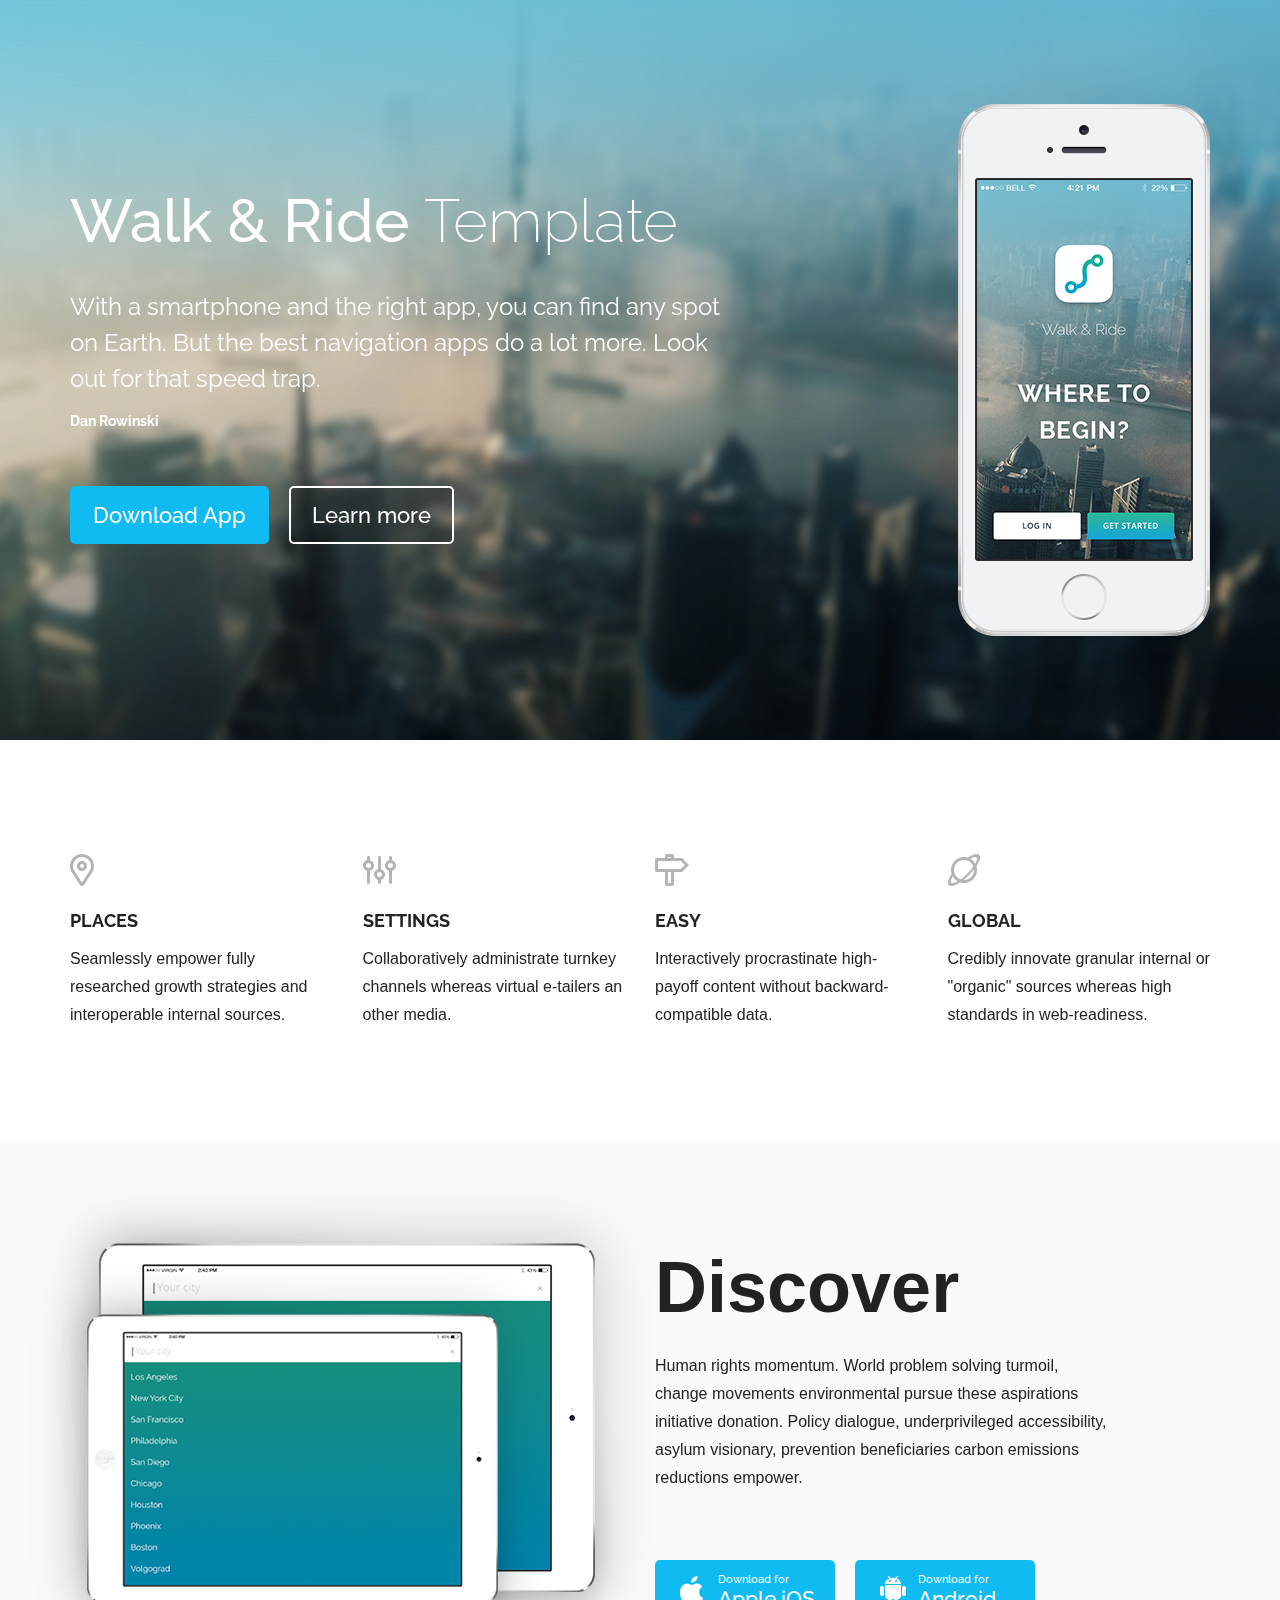
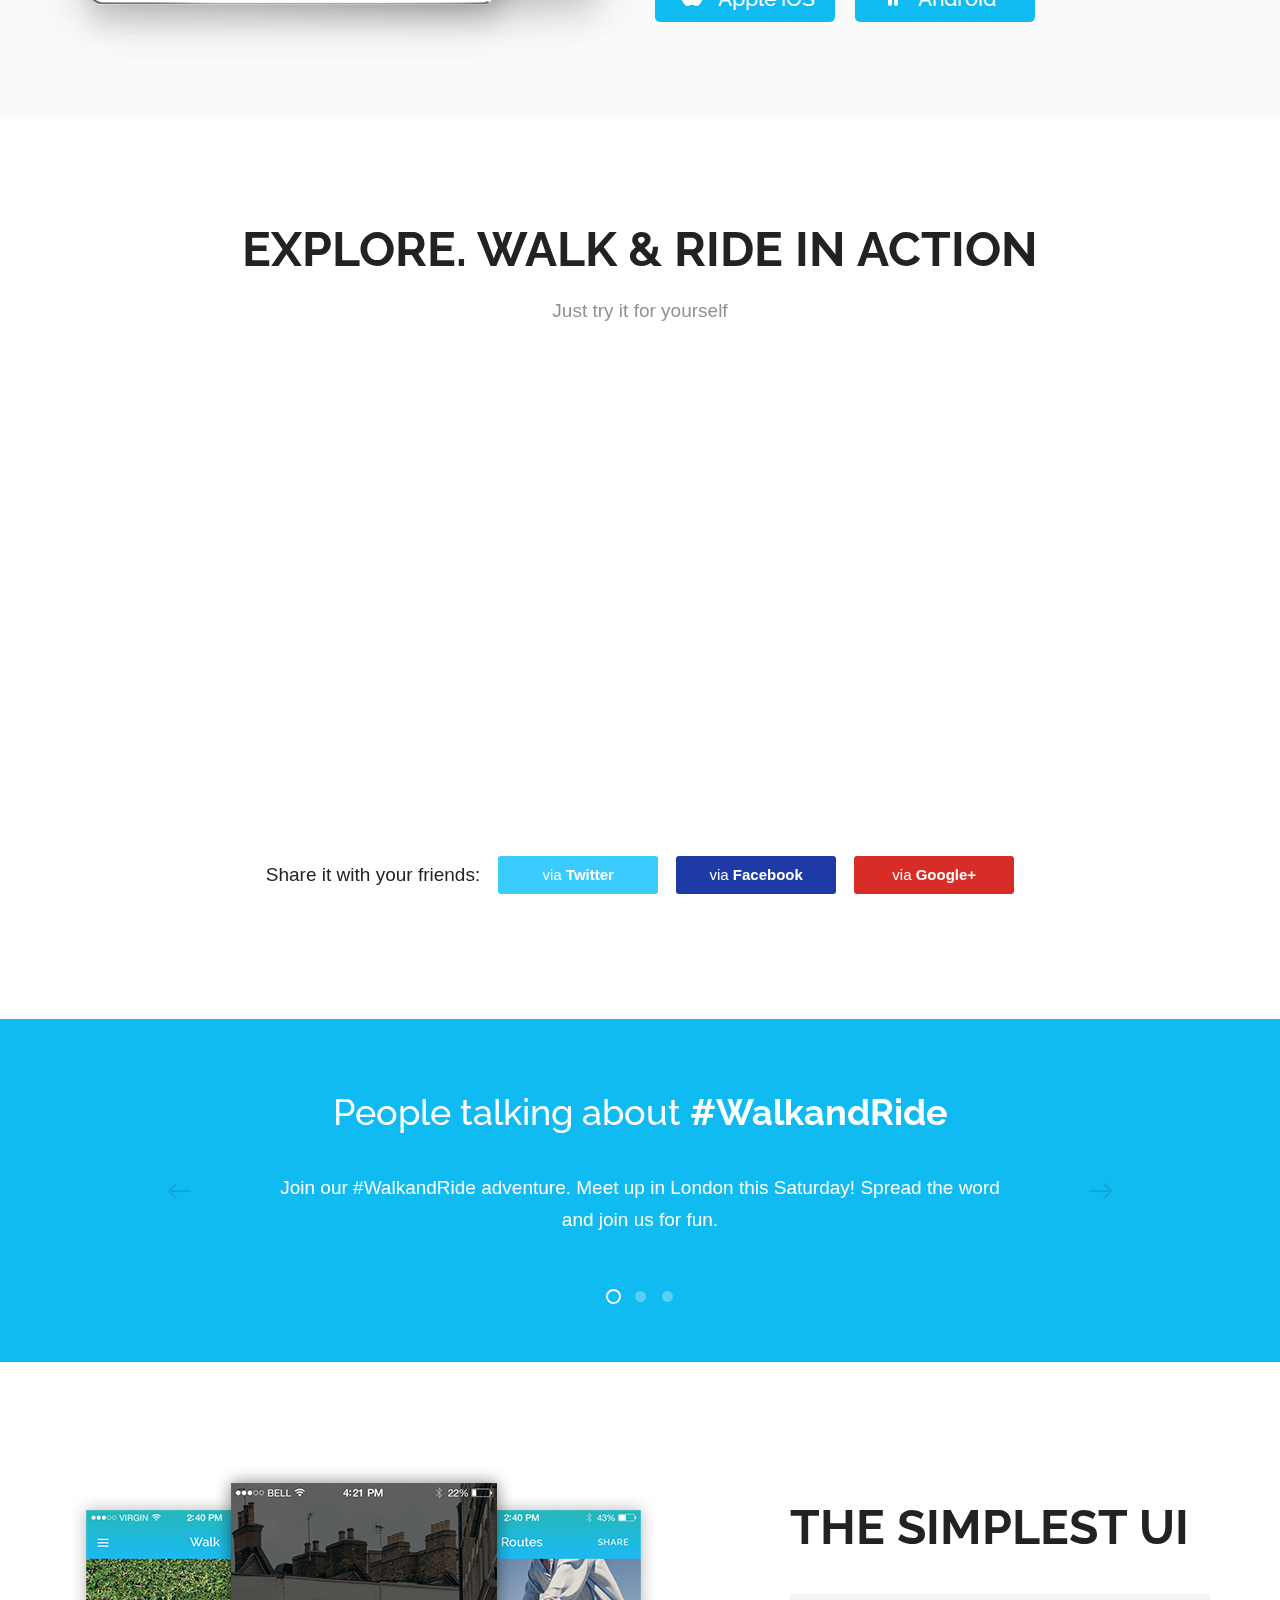
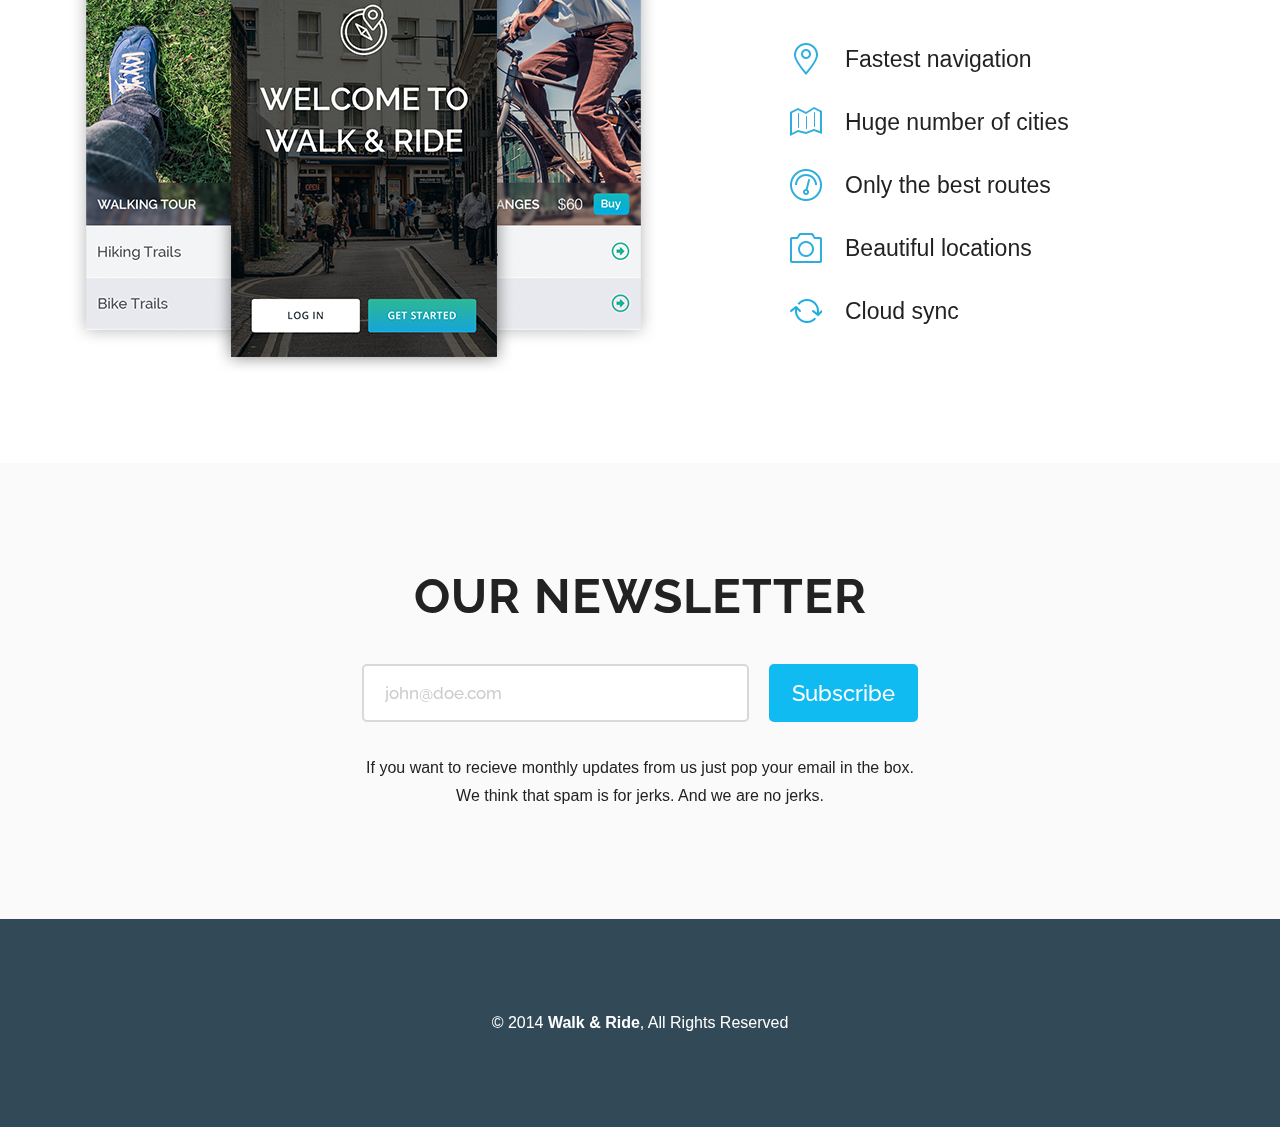
<file: code_snippets/WalkRideTemplate/index.html>
<!DOCTYPE HTML>
<html>
<head>
    <!-- <meta http-equiv="X-UA-Compatible" content="IE=edge"> -->
    <meta charset="utf-8">
    <meta name="viewport" content="width=device-width, initial-scale=1">
    <link rel="shortcut icon" href="favicon.ico">
    <title>Walk & Ride: Free Responsive HTML 5 Template</title>
    <meta name="description" content="A free responsive HTML 5 template with a clean style.">
    <meta name="keywords" content="free template, html 5, responsive, clean, scss">
    <link rel="apple-touch-icon" href="images/touch/apple-touch-icon.png">
    <link rel="apple-touch-icon" sizes="72x72" href="images/touch/apple-touch-icon-72x72.png">
    <link rel="apple-touch-icon" sizes="114x114" href="images/touch/apple-touch-icon-114x114.png">
    <link rel="apple-touch-icon" sizes="144x144" href="images/touch/apple-touch-icon-144x144.png">
    <meta property="og:title" content="">
    <meta property="og:description" content="">
    <meta property="og:url" content="">
    <meta property="og:image" content="">
    <meta name="format-detection" content="telephone=no">
    <meta name="format-detection" content="address=no">
    <link rel="stylesheet" href="css/style.css">
    <!--[if lt IE 9]>
        <script src="js/html5.js"></script>
        <script src="js/respond.js"></script>
    <![endif]-->
</head>
<body class="no-js">
    <div class="main">
        <header>
            <div class="wrap">
                <img src="upload/iphone.png" height="532" width="252" alt="" class="header-img">
                <div class="header-wrapper">
                    <h1>Walk &amp; Ride <span>Template</span></h1>
                    <p>With a smartphone and the right app, you can find any spot on Earth. But the best navigation apps do a lot more. Look out for that speed trap.</p>
                    <p class="autor"><a href="#">Dan Rowinski</a></p>
                    <div class="buttons-wrapper">
                        <a href="#" class="button">Download App</a>
                        <a href="#" class="button button-stripe">Learn more</a>
                    </div>
                </div>
                <!-- /.header-wrapper -->
            </div>
            <!-- /.wrap -->
        </header>
        <div class="spanning">
            <div class="promo clearfix">
                <div class="wrap">
                    <div class="promo-wrapper clearfix">
                        <div class="promo-column">
                            <img src="upload/pin.png" height="32" width="24" alt="">
                            <h5>Places</h5>
                            <p>Seamlessly empower fully researched growth strategies and interoperable internal sources.</p>
                        </div>
                        <div class="promo-column">
                            <img src="upload/settings.png" height="32" width="33" alt="">
                            <h5>Settings</h5>
                            <p>Collaboratively administrate turnkey channels whereas virtual e-tailers an other media. </p>
                        </div>
                        <div class="promo-column">
                            <img src="upload/easy.png" height="32" width="34" alt="">
                            <h5>Easy</h5>
                            <p>Interactively procrastinate high-payoff content without backward-compatible data. </p>
                        </div>
                        <div class="promo-column">
                            <img src="upload/saturn.png" height="32" width="32" alt="">
                            <h5>Global</h5>
                            <p>Credibly innovate granular internal or "organic" sources whereas high standards in web-readiness. </p>
                        </div>
                    </div>
                </div>
                <!-- /.wrap -->
            </div>
            <!-- /.promo clearfix -->
            <div class="discover clearfix">
                <div class="wrap">
                    <div class="discover-content clearfix">
                        <h2>Discover</h2>
                        <p>Human rights momentum. World problem solving turmoil, change movements environmental pursue these aspirations initiative donation. Policy dialogue, underprivileged accessibility, asylum visionary, prevention beneficiaries carbon emissions reductions empower.</p>
                        <div class="discover-button clearfix">
                            <a href="#" class="button button-download">
                                <span class="button-download-title">Download for</span>
                                <span class="button-download-subtitle">Apple iOS</span>
                            </a>
                            <a href="#" class="button button-download android">
                                <span class="button-download-title">Download for</span>
                                <span class="button-download-subtitle">Android</span>
                            </a>
                        </div>
                    </div>
                    <div class="discover-img">
                        <div class="discover-img-inside"><img src="upload/discover.png" height="486" width="634" alt=""></div>
                    </div>
                </div>
                <!-- /.wrap -->
            </div>
            <!-- /.discover clearfix -->
            <div class="video clearfix">
                <div class="wrap">
                    <div class="video-title">Explore. Walk &amp; Ride in action</div>
                    <div class="video-subtitle">Just try it for yourself</div>
                    <div class="video-block">
                       <iframe src="//player.vimeo.com/video/106575373?portrait=0" width="814" height="458" frameborder="0" webkitallowfullscreen mozallowfullscreen allowfullscreen></iframe>
                    </div>
                    <div class="video-share-wrapper clearfix">
                        <ul class="social-list clearfix">
                            <li class="video-share-title">Share it with your friends:</li>
                            <li><a href="#" class="social-twitter">via <strong>Twitter</strong></a></li>
                            <li><a href="#" class="social-facebook">via <strong>Facebook</strong></a></li>
                            <li><a href="#" class="social-google">via <strong>Google+</strong></a></li>
                        </ul>
                    </div>
                </div>
                <!-- /.wrap -->
            </div>
            <!-- /.videos clearfix -->
            <div class="comments clearfix">
                <div class="wrap">
                    <div class="tab">
                        <div class="box visible">
                            <h4>People talking about <a href="#">#WalkandRide</a></h4>
                            <p>Join our #WalkandRide adventure. Meet up in London this Saturday! Spread the word and join us for fun.</p>
                        </div>
                        <div class="box">
                            <h4>Users loving <a href="#">#WalkandRide</a></h4>
                            <p>Joining this weekend's #WalkandRide fun! @emmy_lemmy bring your dogs, we can make it a fun walk!</p>
                        </div>
                        <div class="box">
                            <h4>Folks enjoying <a href="#">#WalkandRide</a></h4>
                            <p>Nothing to fear, the new #WalkandRide has my tiny street covered, so cool and such a powerful app.</p>
                        </div>
                        <ul class="tabs">
                            <li class="active"></li>
                            <li></li>
                            <li></li>
                        </ul>
                        <a href="#" class="tab-prev"></a>
                        <a href="#" class="tab-next"></a>
                    </div>
                </div>
                <!-- /.wrap -->
            </div>
            <!-- /.comments clearfix -->
            <div class="simple clearfix">
                <div class="wrap">
                    <div class="simple-content">
                        <h3>The Simplest UI</h3>
                        <ul>
                            <li class="clearfix"><img src="upload/ico1.png" height="32" width="32" alt=""><span>Fastest navigation</span></li>
                            <li class="clearfix"><img src="upload/ico2.png" height="32" width="32" alt=""><span>Huge number of cities</span></li>
                            <li class="clearfix"><img src="upload/ico3.png" height="32" width="32" alt=""><span>Only the best routes</span></li>
                            <li class="clearfix"><img src="upload/ico4.png" height="32" width="32" alt=""><span>Beautiful locations</span></li>
                            <li class="clearfix"><img src="upload/ico5.png" height="32" width="32" alt=""><span>Cloud sync</span></li>
                        </ul>
                    </div>
                    <div class="simple-img">
                        <img src="upload/screen.png" height="508" width="587" alt="">
                    </div>
                </div>
                <!-- /.wrap -->
            </div>
            <!-- /.simple clearfix -->
            <div class="newsletter clearfix">
                <div class="wrap">
                    <div class="newsletter-title">our newsletter</div>
                    <div class="newsletter-form clearfix">
                        <form action="">
                            <input type="email" placeholder="john@doe.com" class="input-text">
                            <input type="button" class="button" value="Subscribe">
                        </form>
                    </div>
                    <p>If you want to recieve monthly updates from us just pop your email in the box. We think that spam is for jerks. And we are no jerks.</p>
                </div>
                <!-- /.wrap -->
            </div>
            <!-- /.newsletter clearfix -->
        </div>
        <!-- /.spanning-columns -->
    </div>
    <!-- /.main -->
    <footer>
        <div class="wrap">
            <p>&copy; 2014 <strong>Walk &amp; Ride</strong>, All Rights Reserved</p>
        </div>
        <!-- /.wrap -->
    </footer>
    <script src="js/jquery.js"></script>
    <script src="js/library.js"></script>
    <script src="js/script.js"></script>
    <script src="js/retina.js"></script>
</body>
</html>
</file>
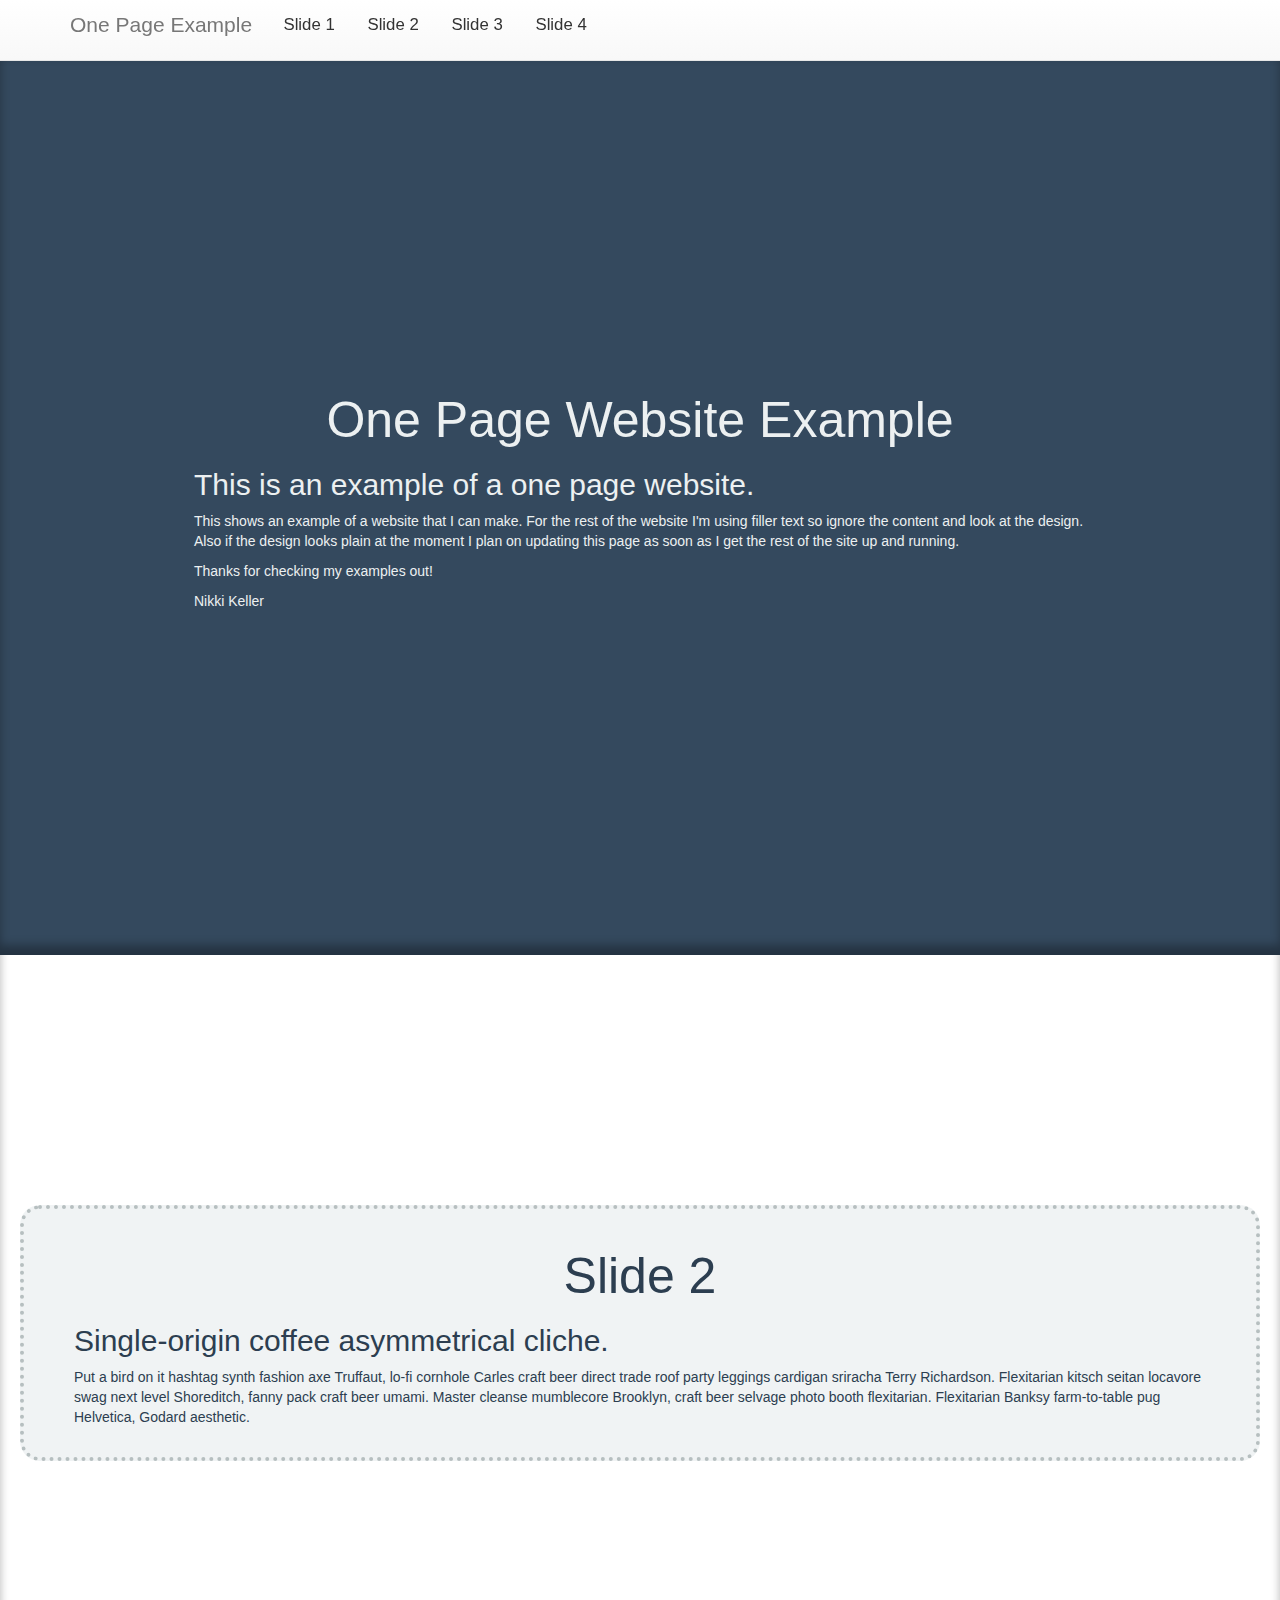
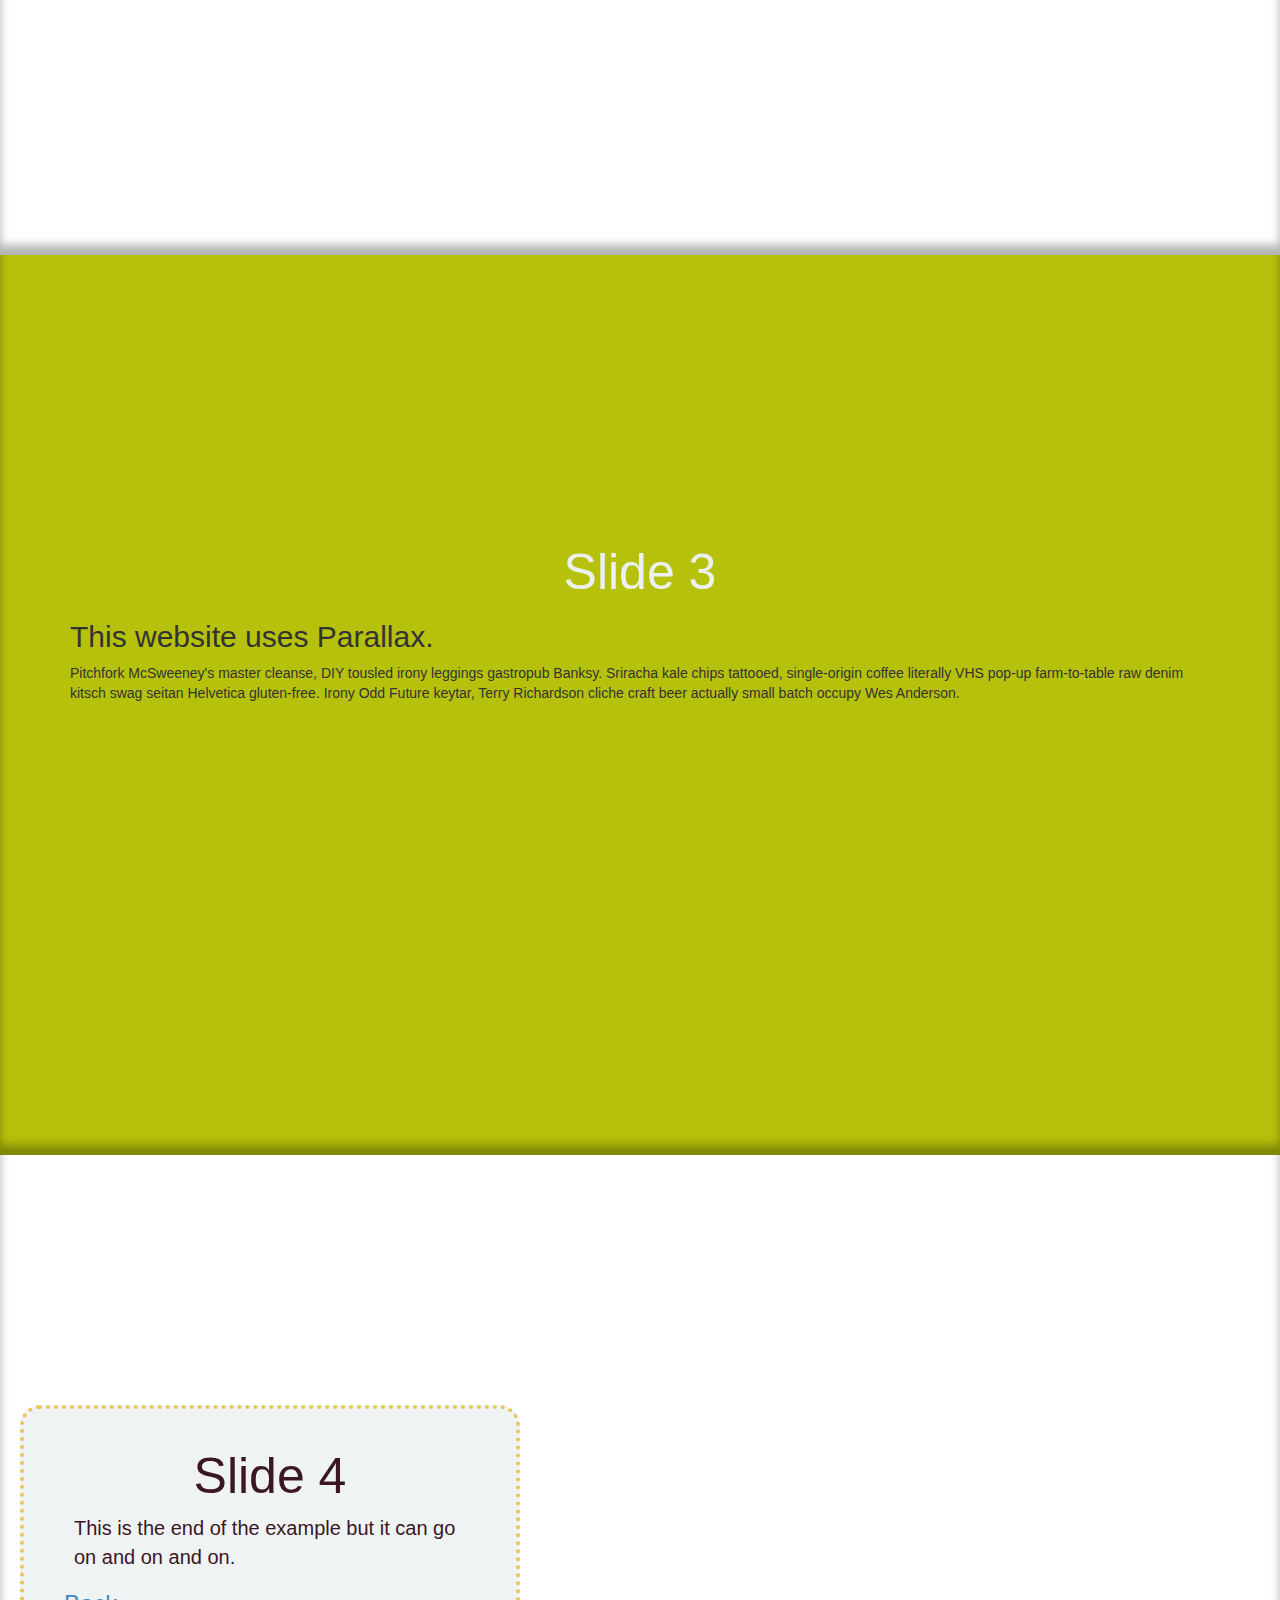
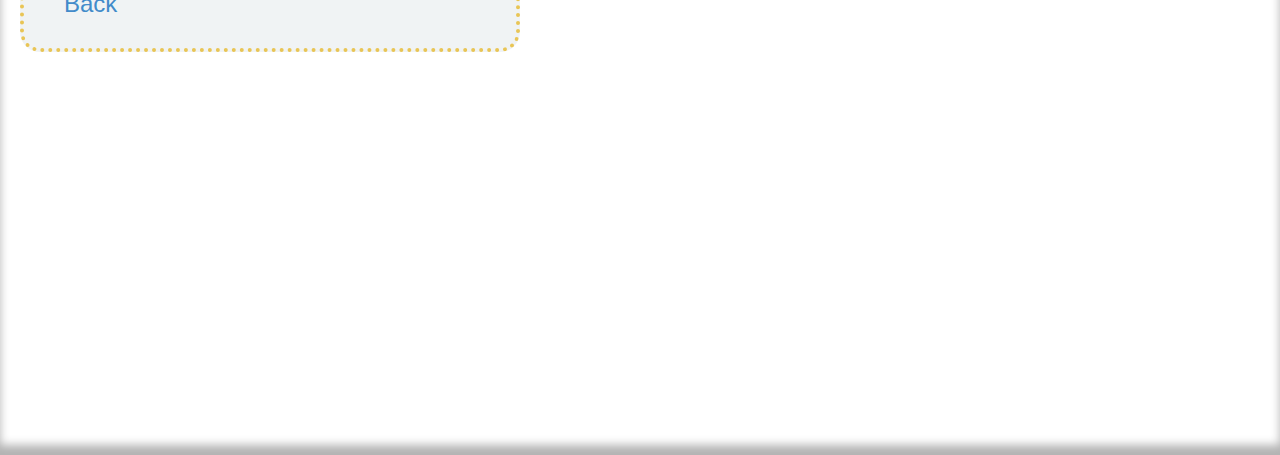
<file: examples/onepage.html>
<!doctype html>
<html class="no-js" lang="en">
	<head>
		<meta charset="utf-8">
		<title>One Page Website Example</title>
	
		<meta name="author" content="Nikki Keller">
		<!-- CSS Code -->
		<link rel="stylesheet" href="../css/reset.css">
		<link rel="stylesheet" type="text/css" href="../css/bootstrap.min.css">
  		<link rel="stylesheet" type="text/css" href="../css/bootstrap-theme.css">
		<link rel="stylesheet" href="parallax/styleOnePage.css">
		<!-- JS Code -->
		<script src="http://ajax.googleapis.com/ajax/libs/jquery/1.7.2/jquery.min.js"></script>
		
		<script type="text/javascript" src="parallax/js/js.js"></script>
		<script type="text/javascript" src="parallax/js/jquery.stellar.min.js"></script>
		<script type="text/javascript" src="parallax/js/waypoints.min.js"></script>
		<script type="text/javascript" src="parallax/js/jquery.easing.1.3.js"></script>
	</head>

	<body>

	<!-- Navigation Bar -->
		 <!-- Fixed navbar -->
		  <div class="navbar navbar-default navbar-fixed-top" role="navigation">
	      <div class="container navs">
	        <div class="navbar-header">
		          <p class="navbar-brand">One Page Example</p>
		           <button type="button" class="navbar-toggle" data-toggle="collapse" data-target=".navbar-collapse">
		            <span class="sr-only">Toggle navigation</span>
		            <span class="icon-bar"></span>
		            <span class="icon-bar"></span>
		            <span class="icon-bar"></span>
		          </button>
		          
		        </div>
		        <div class="navbar-collapse collapse">
		          <ul class="navigation nav navbar-nav">
		            <li data-slide = "1">Slide 1</li>
		            <li data-slide = "2">Slide 2</li>
		            <li data-slide = "3">Slide 3</li>
		            <li data-slide = "4">Slide 4</li>
		          	
		          </ul>
		        </div><!--/.nav-collapse -->
		      </div>
		    </div>
		
	<!-- Slide #1 -->
		<div class = "slide" id = "slide1" data-slide = "1" data-stellar-background-ratio = "0.5">
			<div class = "info">
				<h1>One Page Website Example</h1>
				<h2>This is an example of a one page website.</h2>
				<p>This shows an example of a website that I can make. For the rest of the website I'm using filler text so ignore the content and look at the design. Also if the design looks plain at the moment I plan on updating this page as soon as I get the rest of the site up and running.</p>
				<p>Thanks for checking my examples out!</p>
				<p>Nikki Keller</p>
			</div>
		</div>
	<!-- Slide #2 -->
		<div class = "slide" id = "slide2" data-slide = "2" data-stellar-background-ratio = ".5">
			<div class = "info">
				<h1 data-stellar-background-ratio = "0.3">Slide 2</h1>
				<h2>Single-origin coffee asymmetrical cliche.</h2>
				<p>Put a bird on it hashtag synth fashion axe Truffaut, lo-fi cornhole Carles craft beer direct trade roof party leggings cardigan sriracha Terry Richardson. Flexitarian kitsch seitan locavore swag next level Shoreditch, fanny pack craft beer umami. Master cleanse mumblecore Brooklyn, craft beer selvage photo booth flexitarian. Flexitarian Banksy farm-to-table pug Helvetica, Godard aesthetic. </p>
			</div>
		</div>
	<!-- Slide #3 -->
		<div class = "slide" id = "slide3" data-slide = "3" data-stellar-background-ratio = "0.5">
			<div class = "info">
				<h1>Slide 3</h1>
				<h2>This website uses Parallax.</h2>
				<p>Pitchfork McSweeney's master cleanse, DIY tousled irony leggings gastropub Banksy. Sriracha kale chips tattooed, single-origin coffee literally VHS pop-up farm-to-table raw denim kitsch swag seitan Helvetica gluten-free. Irony Odd Future keytar, Terry Richardson cliche craft beer actually small batch occupy Wes Anderson. </p>
			</div>
		</div>
	<!-- Slide #4 -->
		<div class = "slide" id = "slide4" data-slide = "4" data-stellar-background-ratio = ".5">
			<div class = "info">
				<h1>Slide 4</h1>
				<p>This is the end of the example but it can go on and on and on.</p>
				<h3><a href = "../example.php">Back</a></h3>
			</div>
			
		</div>

		
	 <!-- Bootstrap core JavaScript
    ================================================== -->
    <!-- Placed at the end of the document so the pages load faster -->
    <script src="https://code.jquery.com/jquery-1.10.2.min.js"></script>
    <script src="../js/bootstrap.min.js"></script>	

    <script type="text/javascript">
    $(window).stellar();
    </script>


	</body>

</html>
</file>
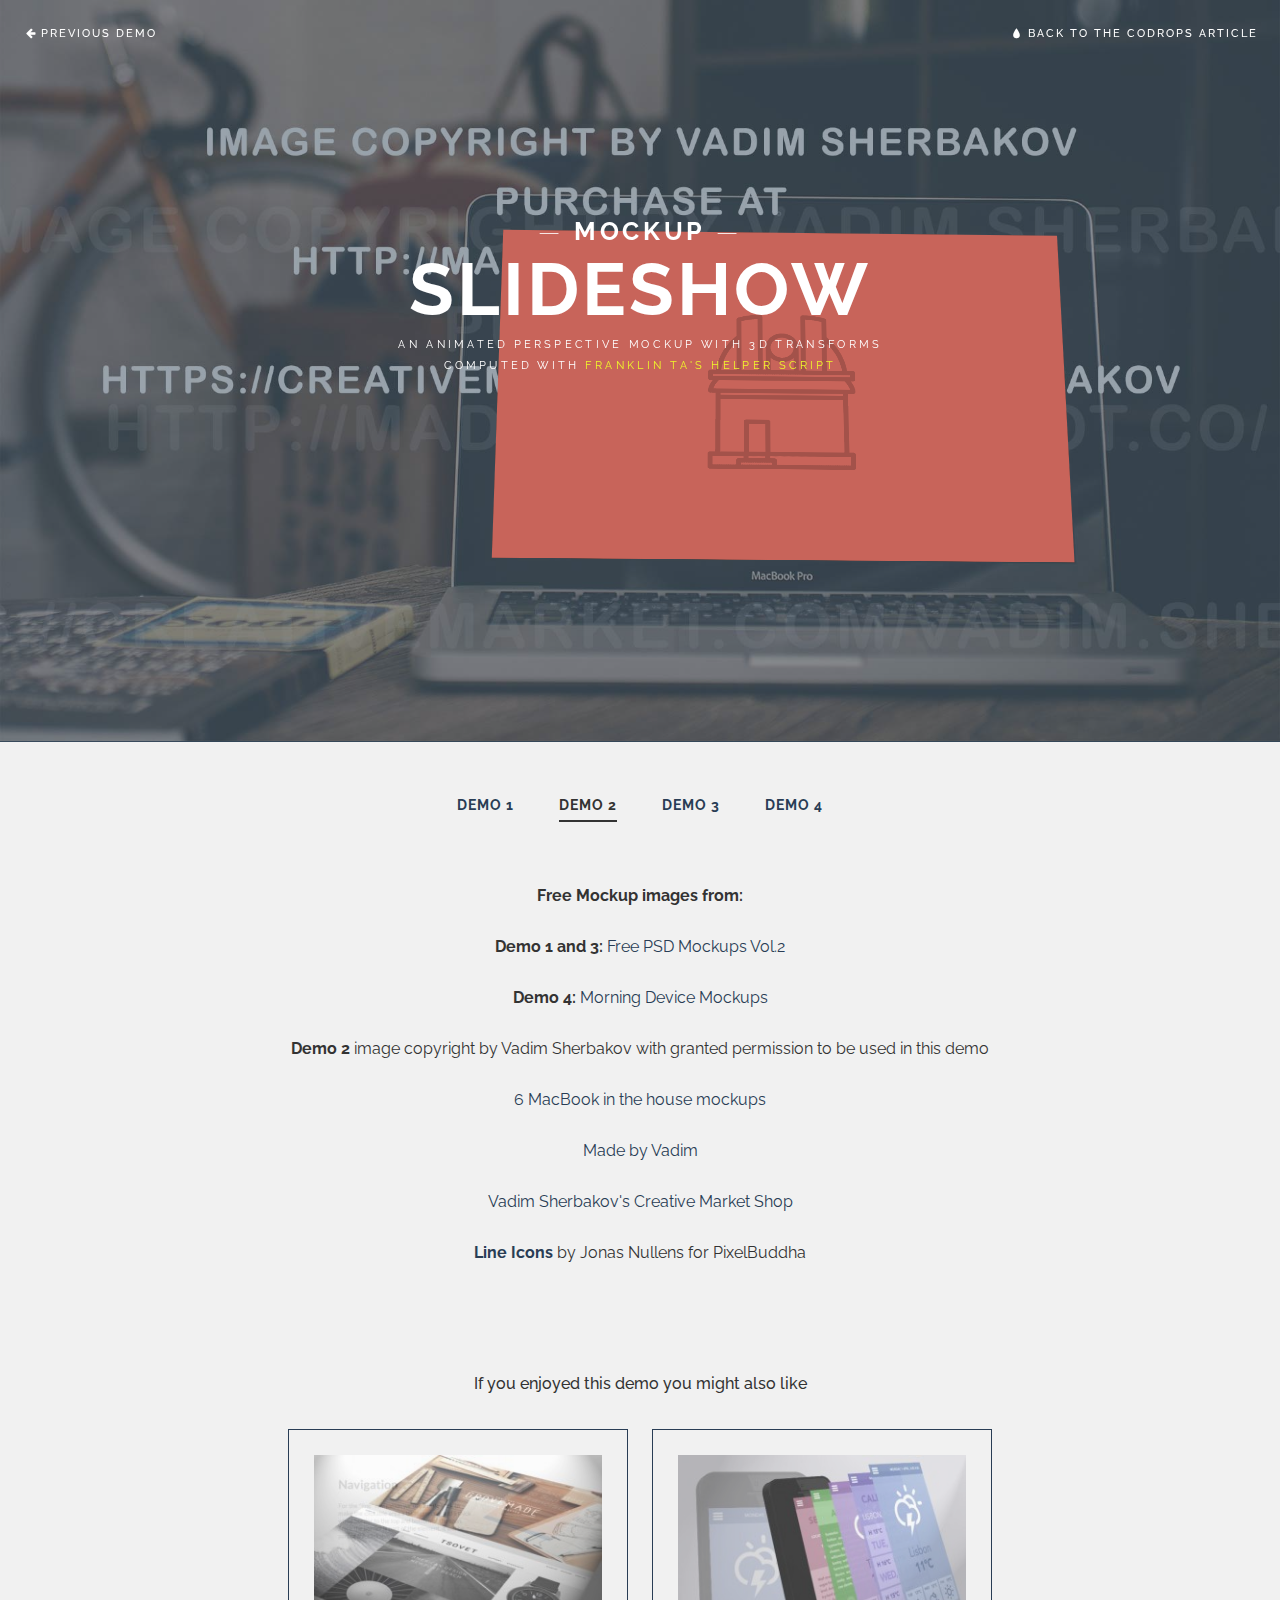
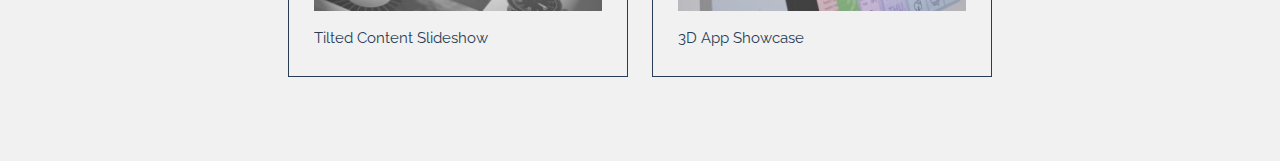
<file: code_snippets/MockupSlideshow/index2.html>
<!DOCTYPE html>
<html lang="en" class="no-js">
	<head>
		<meta charset="UTF-8" />
		<meta http-equiv="X-UA-Compatible" content="IE=edge">
		<meta name="viewport" content="width=device-width, initial-scale=1">
		<title>Perspective Mockup Slideshow | Demo 2</title>
		<meta name="description" content="A perspective slideshow based on Franklin Ta's CSS matrix3d transforms" />
		<meta name="keywords" content="perspective, mockup, slideshow, transform, 3d, matrix, css" />
		<meta name="author" content="Codrops" />
		<link rel="shortcut icon" href="../favicon.ico">
		<link rel="stylesheet" type="text/css" href="css/normalize.css" />
		<link rel="stylesheet" type="text/css" href="css/demo.css" />
		<link rel="stylesheet" type="text/css" href="css/mockup2.css" />
		<script src="js/modernizr.custom.js"></script>
	</head>
	<body class="demo-2">
		<div class="container">
			<!-- Top Navigation -->
			<div class="codrops-top clearfix">
				<a class="codrops-icon codrops-icon-prev" href="http://tympanus.net/Development/DragDropInteractions/"><span>Previous Demo</span></a>
				<span class="right"><a class="codrops-icon codrops-icon-drop" href="http://tympanus.net/codrops/?p=21345"><span>Back to the Codrops Article</span></a></span>
			</div>
			<div id="wrap" class="wrap">
				<div class="mockup">
					<img class="mockup__img" src="img/mockup2.jpg" />
					<div class="screen">
						<ul id="slideshow" class="slideshow">
							<li class="slideshow__item"><img src="img/large/2.png"/></li>
							<li class="slideshow__item"><img src="img/large/3.png"/></li>
							<li class="slideshow__item"><img src="img/large/4.png"/></li>
							<li class="slideshow__item"><img src="img/large/1.png"/></li>
						</ul>
					</div>
					<header class="codrops-header">
						<h1><span>Mockup</span> Slideshow <i>An animated perspective mockup with 3D transforms computed with <a href="http://franklinta.com/2014/09/08/computing-css-matrix3d-transforms/">Franklin Ta's helper script</a></i></h1>
					</header>
				</div>
			</div>
			<div class="content">
				<nav class="codrops-demos">
					<a href="index.html">Demo 1</a>
					<a class="current-demo" href="index2.html">Demo 2</a>
					<a href="index3.html">Demo 3</a>
					<a href="index4.html">Demo 4</a>
				</nav>
				<p><strong>Free Mockup images from:</strong></p>
				<ul class="ref">
					<li><strong>Demo 1 and 3:</strong> <a href="https://www.behance.net/gallery/19352531/Free-PSD-mockup-vol-2">Free PSD Mockups Vol.2</a></li>
					<li><strong>Demo 4:</strong> <a href="http://pixelbuddha.net/freebie/morning-device-mockups">Morning Device Mockups</a></li>
				</ul>
				<ul class="ref">
					<li><strong>Demo 2</strong> image copyright by Vadim Sherbakov with granted permission to be used in this demo</li> 
					<li><a href="https://creativemarket.com/Vadim.Sherbakov/50038-6-Macbook-In-the-house-mock-ups">6 MacBook in the house mockups</a></li>
					<li><a href="http://madebyvadim.robot.co/">Made by Vadim</a></li>
					<li><a href="https://creativemarket.com/Vadim.Sherbakov"> Vadim Sherbakov's Creative Market Shop</a></li>
				</ul>
				<ul class="ref">
					<li><strong><a href="http://pixelbuddha.net/freebie/280-line-icons-pack">Line Icons</a></strong> by Jonas Nullens for PixelBuddha</li>
				</ul>
			</div>
			<!-- Related demos -->
			<section class="related">
				<p>If you enjoyed this demo you might also like</p>
				<a href="http://tympanus.net/Tutorials/TiltedContentSlideshow/">
					<img src="img/related/TiltedContentSlideshow.jpg" />
					<h3>Tilted Content Slideshow</h3>
				</a>
				<a href="http://tympanus.net/codrops/2013/08/01/3d-effect-for-mobile-app-showcase/">
					<img src="img/related/AppShowcase.jpg" />
					<h3>3D App Showcase</h3>
				</a>
			</section>
		</div><!-- /container -->
		<script src="js/classie.js"></script>
		<script src="js/main.js"></script>
		<script>
			(function() {
				new Slideshow( document.getElementById( 'slideshow' ) );

				/* Mockup responsiveness */
				var body = docElem = window.document.documentElement,
					wrap = document.getElementById( 'wrap' ),
					mockup = wrap.querySelector( '.mockup' ),
					mockupWidth = mockup.offsetWidth;

				scaleMockup();

				function scaleMockup() {
					var wrapWidth = wrap.offsetWidth,
						val = wrapWidth / mockupWidth;

					mockup.style.transform = 'scale3d(' + val + ', ' + val + ', 1)';
				}
				
				window.addEventListener( 'resize', resizeHandler );

				function resizeHandler() {
					function delayed() {
						resize();
						resizeTimeout = null;
					}
					if ( typeof resizeTimeout != 'undefined' ) {
						clearTimeout( resizeTimeout );
					}
					resizeTimeout = setTimeout( delayed, 50 );
				}

				function resize() {
					scaleMockup();
				}
			})();
		</script>
	</body>
</html>
</file>
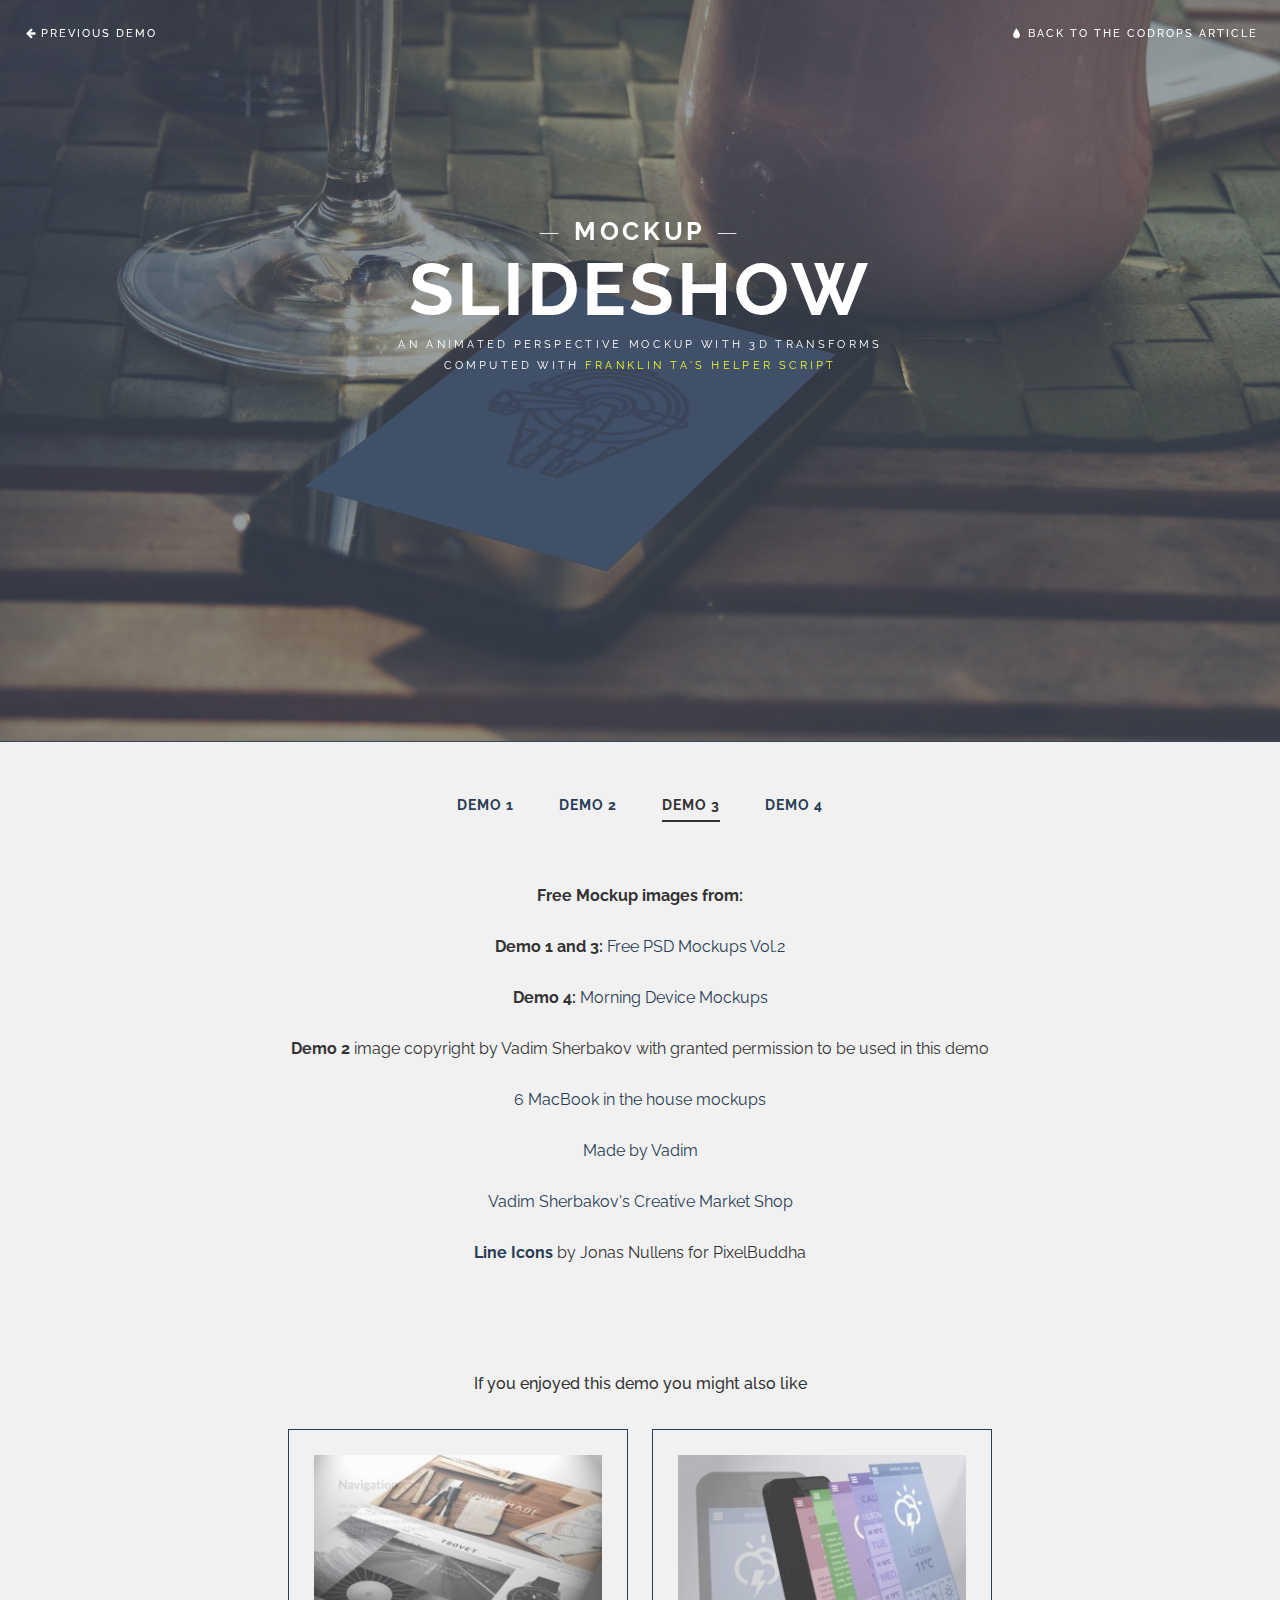
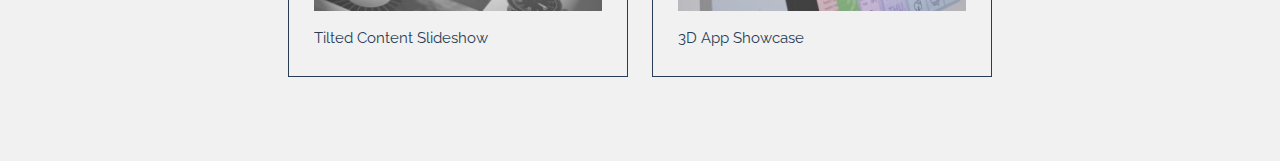
<file: code_snippets/MockupSlideshow/index3.html>
<!DOCTYPE html>
<html lang="en" class="no-js">
	<head>
		<meta charset="UTF-8" />
		<meta http-equiv="X-UA-Compatible" content="IE=edge">
		<meta name="viewport" content="width=device-width, initial-scale=1">
		<title>Perspective Mockup Slideshow | Demo 3</title>
		<meta name="description" content="A perspective slideshow based on Franklin Ta's CSS matrix3d transforms" />
		<meta name="keywords" content="perspective, mockup, slideshow, transform, 3d, matrix, css" />
		<meta name="author" content="Codrops" />
		<link rel="shortcut icon" href="../favicon.ico">
		<link rel="stylesheet" type="text/css" href="css/normalize.css" />
		<link rel="stylesheet" type="text/css" href="fonts/font-awesome-4.2.0/css/font-awesome.min.css" />
		<link rel="stylesheet" type="text/css" href="css/demo.css" />
		<link rel="stylesheet" type="text/css" href="css/animate.css" />
		<link rel="stylesheet" type="text/css" href="css/mockup3.css" />
		<script src="js/modernizr.custom.js"></script>
	</head>
	<body class="demo-3">
		<div class="container">
			<!-- Top Navigation -->
			<div class="codrops-top clearfix">
				<a class="codrops-icon codrops-icon-prev" href="http://tympanus.net/Development/DragDropInteractions/"><span>Previous Demo</span></a>
				<span class="right"><a class="codrops-icon codrops-icon-drop" href="http://tympanus.net/codrops/?p=21345"><span>Back to the Codrops Article</span></a></span>
			</div>
			<div id="wrap" class="wrap">
				<div class="mockup">
					<img class="mockup__img" src="img/mockup3.jpg" />
					<div id="mobile" class="mobile">
						<ul id="slideshow" class="slideshow">
							<li class="slideshow__item"><img src="img/small/3.png"/></li>
							<li class="slideshow__item"><img src="img/small/2.png"/></li>
							<li class="slideshow__item"><img src="img/small/1.png"/></li>
							<li class="slideshow__item"><img src="img/small/4.png"/></li>
						</ul>
					</div>
					<header class="codrops-header">
						<h1><span>Mockup</span> Slideshow <i>An animated perspective mockup with 3D transforms computed with <a href="http://franklinta.com/2014/09/08/computing-css-matrix3d-transforms/">Franklin Ta's helper script</a></i></h1>
					</header>
				</div>
			</div>
			<div class="content">
				<nav class="codrops-demos">
					<a href="index.html">Demo 1</a>
					<a href="index2.html">Demo 2</a>
					<a class="current-demo" href="index3.html">Demo 3</a>
					<a href="index4.html">Demo 4</a>
				</nav>
				<p><strong>Free Mockup images from:</strong></p>
				<ul class="ref">
					<li><strong>Demo 1 and 3:</strong> <a href="https://www.behance.net/gallery/19352531/Free-PSD-mockup-vol-2">Free PSD Mockups Vol.2</a></li>
					<li><strong>Demo 4:</strong> <a href="http://pixelbuddha.net/freebie/morning-device-mockups">Morning Device Mockups</a></li>
				</ul>
				<ul class="ref">
					<li><strong>Demo 2</strong> image copyright by Vadim Sherbakov with granted permission to be used in this demo</li> 
					<li><a href="https://creativemarket.com/Vadim.Sherbakov/50038-6-Macbook-In-the-house-mock-ups">6 MacBook in the house mockups</a></li>
					<li><a href="http://madebyvadim.robot.co/">Made by Vadim</a></li>
					<li><a href="https://creativemarket.com/Vadim.Sherbakov"> Vadim Sherbakov's Creative Market Shop</a></li>
				</ul>
				<ul class="ref">
					<li><strong><a href="http://pixelbuddha.net/freebie/280-line-icons-pack">Line Icons</a></strong> by Jonas Nullens for PixelBuddha</li>
				</ul>
			</div>
			<!-- Related demos -->
			<section class="related">
				<p>If you enjoyed this demo you might also like</p>
				<a href="http://tympanus.net/Tutorials/TiltedContentSlideshow/">
					<img src="img/related/TiltedContentSlideshow.jpg" />
					<h3>Tilted Content Slideshow</h3>
				</a>
				<a href="http://tympanus.net/codrops/2013/08/01/3d-effect-for-mobile-app-showcase/">
					<img src="img/related/AppShowcase.jpg" />
					<h3>3D App Showcase</h3>
				</a>
			</section>
		</div><!-- /container -->
		<script src="js/classie.js"></script>
		<script src="js/main.js"></script>
		<script>
			(function() {
				new Slideshow( document.getElementById( 'slideshow' ) );

				/* Mockup responsiveness */
				var body = docElem = window.document.documentElement,
					wrap = document.getElementById( 'wrap' ),
					mockup = wrap.querySelector( '.mockup' ),
					mockupWidth = mockup.offsetWidth;

				scaleMockup();

				function scaleMockup() {
					var wrapWidth = wrap.offsetWidth,
						val = wrapWidth / mockupWidth;

					mockup.style.transform = 'scale3d(' + val + ', ' + val + ', 1)';
				}
				
				window.addEventListener( 'resize', resizeHandler );

				function resizeHandler() {
					function delayed() {
						resize();
						resizeTimeout = null;
					}
					if ( typeof resizeTimeout != 'undefined' ) {
						clearTimeout( resizeTimeout );
					}
					resizeTimeout = setTimeout( delayed, 50 );
				}

				function resize() {
					scaleMockup();
				}
			})();
		</script>
	</body>
</html>
</file>
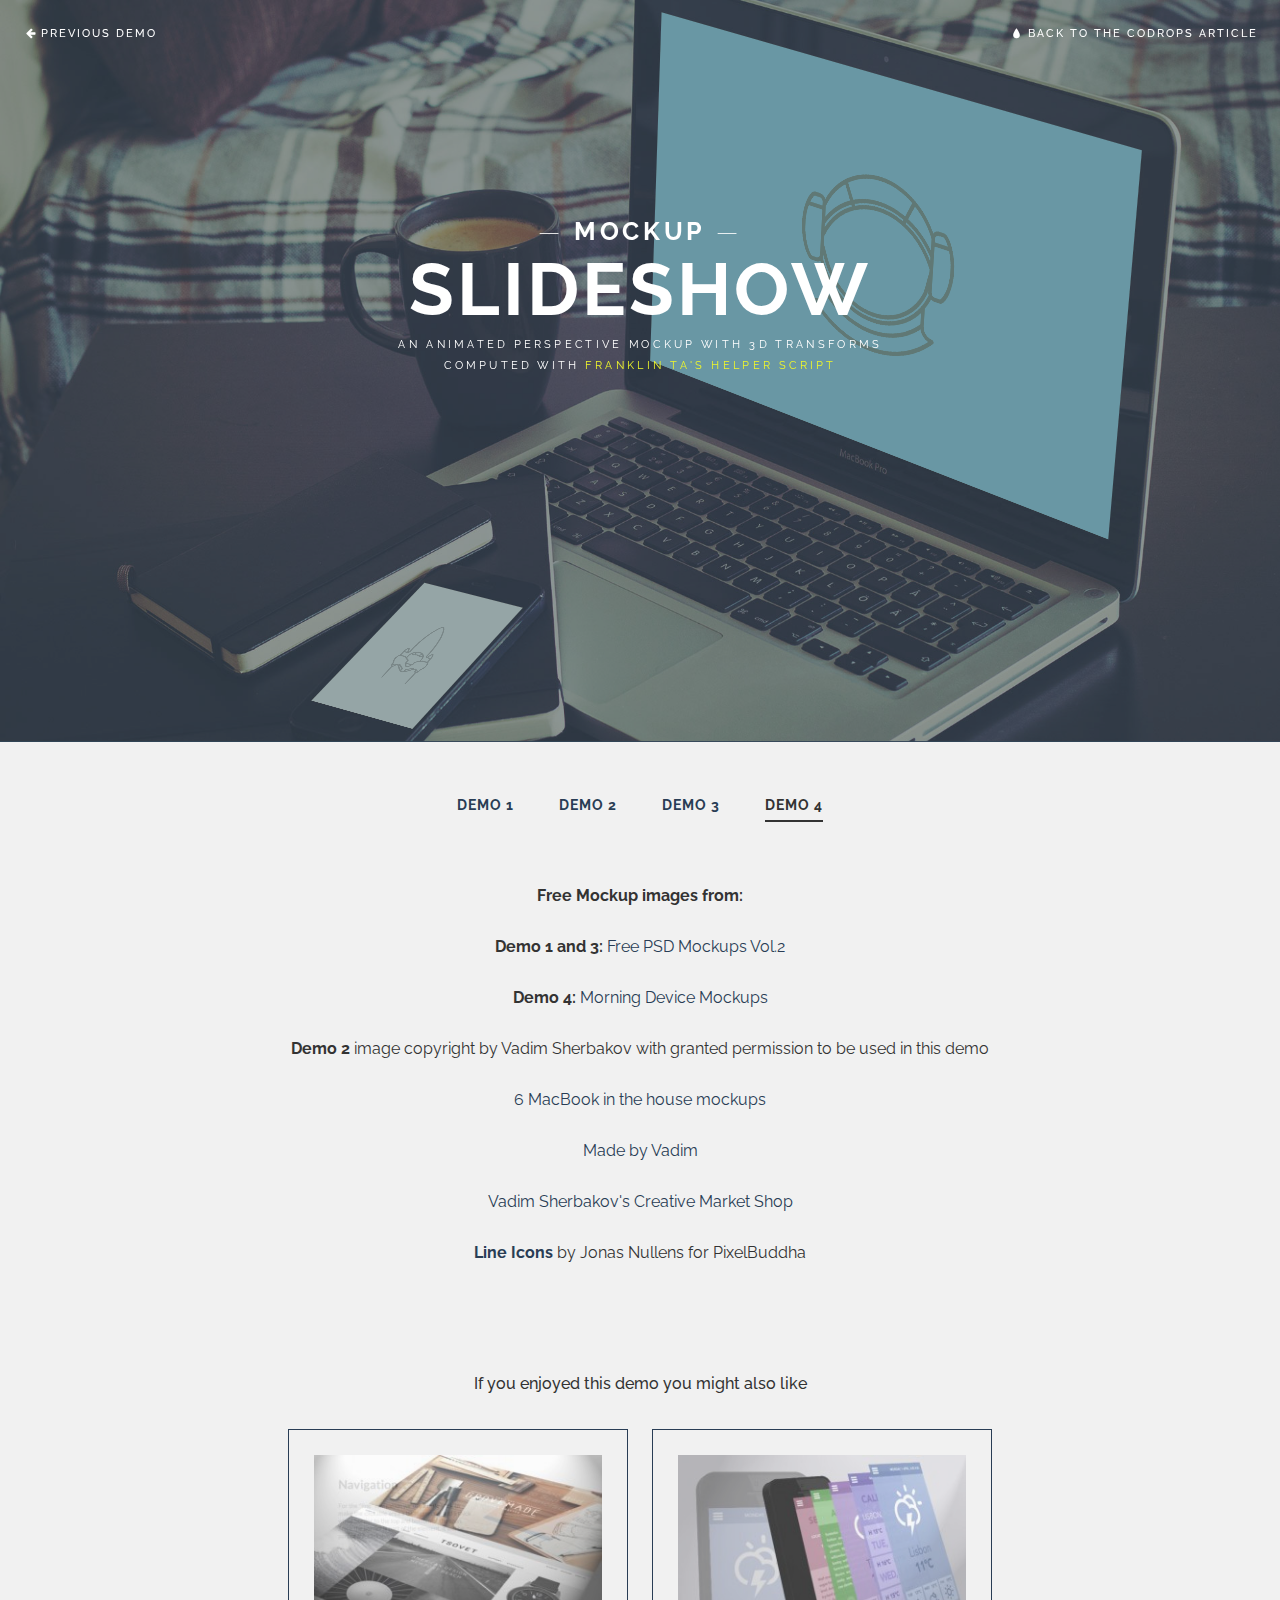
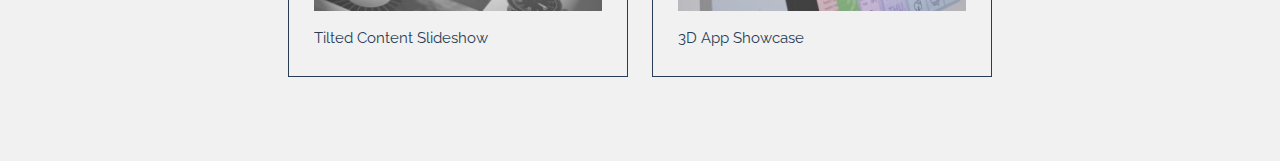
<file: code_snippets/MockupSlideshow/index4.html>
<!DOCTYPE html>
<html lang="en" class="no-js">
	<head>
		<meta charset="UTF-8" />
		<meta http-equiv="X-UA-Compatible" content="IE=edge">
		<meta name="viewport" content="width=device-width, initial-scale=1">
		<title>Perspective Mockup Slideshow | Demo 4</title>
		<meta name="description" content="A perspective slideshow based on Franklin Ta's CSS matrix3d transforms" />
		<meta name="keywords" content="perspective, mockup, slideshow, transform, 3d, matrix, css" />
		<meta name="author" content="Codrops" />
		<link rel="shortcut icon" href="../favicon.ico">
		<link rel="stylesheet" type="text/css" href="css/normalize.css" />
		<link rel="stylesheet" type="text/css" href="fonts/font-awesome-4.2.0/css/font-awesome.min.css" />
		<link rel="stylesheet" type="text/css" href="css/demo.css" />
		<link rel="stylesheet" type="text/css" href="css/animate.css" />
		<link rel="stylesheet" type="text/css" href="css/mockup4.css" />
		<script src="js/modernizr.custom.js"></script>
	</head>
	<body class="demo-4">
		<div class="container">
			<!-- Top Navigation -->
			<div class="codrops-top clearfix">
				<a class="codrops-icon codrops-icon-prev" href="http://tympanus.net/Development/DragDropInteractions/"><span>Previous Demo</span></a>
				<span class="right"><a class="codrops-icon codrops-icon-drop" href="http://tympanus.net/codrops/?p=21345"><span>Back to the Codrops Article</span></a></span>
			</div>
			<div id="wrap" class="wrap">
				<div class="mockup">
					<img class="mockup__img" src="img/mockup4.jpg" />
					<div class="mobile">
						<ul id="slideshow-1" class="slideshow">
							<li class="slideshow__item"><img src="img/small/1.png"/></li>
							<li class="slideshow__item"><img src="img/small/2.png"/></li>
							<li class="slideshow__item"><img src="img/small/3.png"/></li>
							<li class="slideshow__item"><img src="img/small/4.png"/></li>
						</ul>
					</div>
					<div class="screen">
						<ul id="slideshow-2" class="slideshow">
							<li class="slideshow__item current"><img src="img/large/1.png"/></li>
							<li class="slideshow__item"><img src="img/large/2.png"/></li>
							<li class="slideshow__item"><img src="img/large/3.png"/></li>
							<li class="slideshow__item"><img src="img/large/4.png"/></li>
						</ul>
					</div>
					<header class="codrops-header">
						<h1><span>Mockup</span> Slideshow <i>An animated perspective mockup with 3D transforms computed with <a href="http://franklinta.com/2014/09/08/computing-css-matrix3d-transforms/">Franklin Ta's helper script</a></i></h1>
					</header>
				</div>
			</div>
			<div class="content">
				<nav class="codrops-demos">
					<a href="index.html">Demo 1</a>
					<a href="index2.html">Demo 2</a>
					<a href="index3.html">Demo 3</a>
					<a class="current-demo" href="index4.html">Demo 4</a>
				</nav>
				<p><strong>Free Mockup images from:</strong></p>
				<ul class="ref">
					<li><strong>Demo 1 and 3:</strong> <a href="https://www.behance.net/gallery/19352531/Free-PSD-mockup-vol-2">Free PSD Mockups Vol.2</a></li>
					<li><strong>Demo 4:</strong> <a href="http://pixelbuddha.net/freebie/morning-device-mockups">Morning Device Mockups</a></li>
				</ul>
				<ul class="ref">
					<li><strong>Demo 2</strong> image copyright by Vadim Sherbakov with granted permission to be used in this demo</li> 
					<li><a href="https://creativemarket.com/Vadim.Sherbakov/50038-6-Macbook-In-the-house-mock-ups">6 MacBook in the house mockups</a></li>
					<li><a href="http://madebyvadim.robot.co/">Made by Vadim</a></li>
					<li><a href="https://creativemarket.com/Vadim.Sherbakov"> Vadim Sherbakov's Creative Market Shop</a></li>
				</ul>
				<ul class="ref">
					<li><strong><a href="http://pixelbuddha.net/freebie/280-line-icons-pack">Line Icons</a></strong> by Jonas Nullens for PixelBuddha</li>
				</ul>
			</div>
			<!-- Related demos -->
			<section class="related">
				<p>If you enjoyed this demo you might also like</p>
				<a href="http://tympanus.net/Tutorials/TiltedContentSlideshow/">
					<img src="img/related/TiltedContentSlideshow.jpg" />
					<h3>Tilted Content Slideshow</h3>
				</a>
				<a href="http://tympanus.net/codrops/2013/08/01/3d-effect-for-mobile-app-showcase/">
					<img src="img/related/AppShowcase.jpg" />
					<h3>3D App Showcase</h3>
				</a>
			</section>
		</div><!-- /container -->
		<script src="js/classie.js"></script>
		<script src="js/main.js"></script>
		<script>
			(function() {
				new Slideshow( document.getElementById( 'slideshow-1' ) );
				setTimeout( function() {
					new Slideshow( document.getElementById( 'slideshow-2' ) );
				}, 1750 );

				/* Mockup responsiveness */
				var body = docElem = window.document.documentElement,
					wrap = document.getElementById( 'wrap' ),
					mockup = wrap.querySelector( '.mockup' ),
					mockupWidth = mockup.offsetWidth;

				scaleMockup();

				function scaleMockup() {
					var wrapWidth = wrap.offsetWidth,
						val = wrapWidth / mockupWidth;

					mockup.style.transform = 'scale3d(' + val + ', ' + val + ', 1)';
				}
				
				window.addEventListener( 'resize', resizeHandler );

				function resizeHandler() {
					function delayed() {
						resize();
						resizeTimeout = null;
					}
					if ( typeof resizeTimeout != 'undefined' ) {
						clearTimeout( resizeTimeout );
					}
					resizeTimeout = setTimeout( delayed, 50 );
				}

				function resize() {
					scaleMockup();
				}
			})();
		</script>
	</body>
</html>
</file>
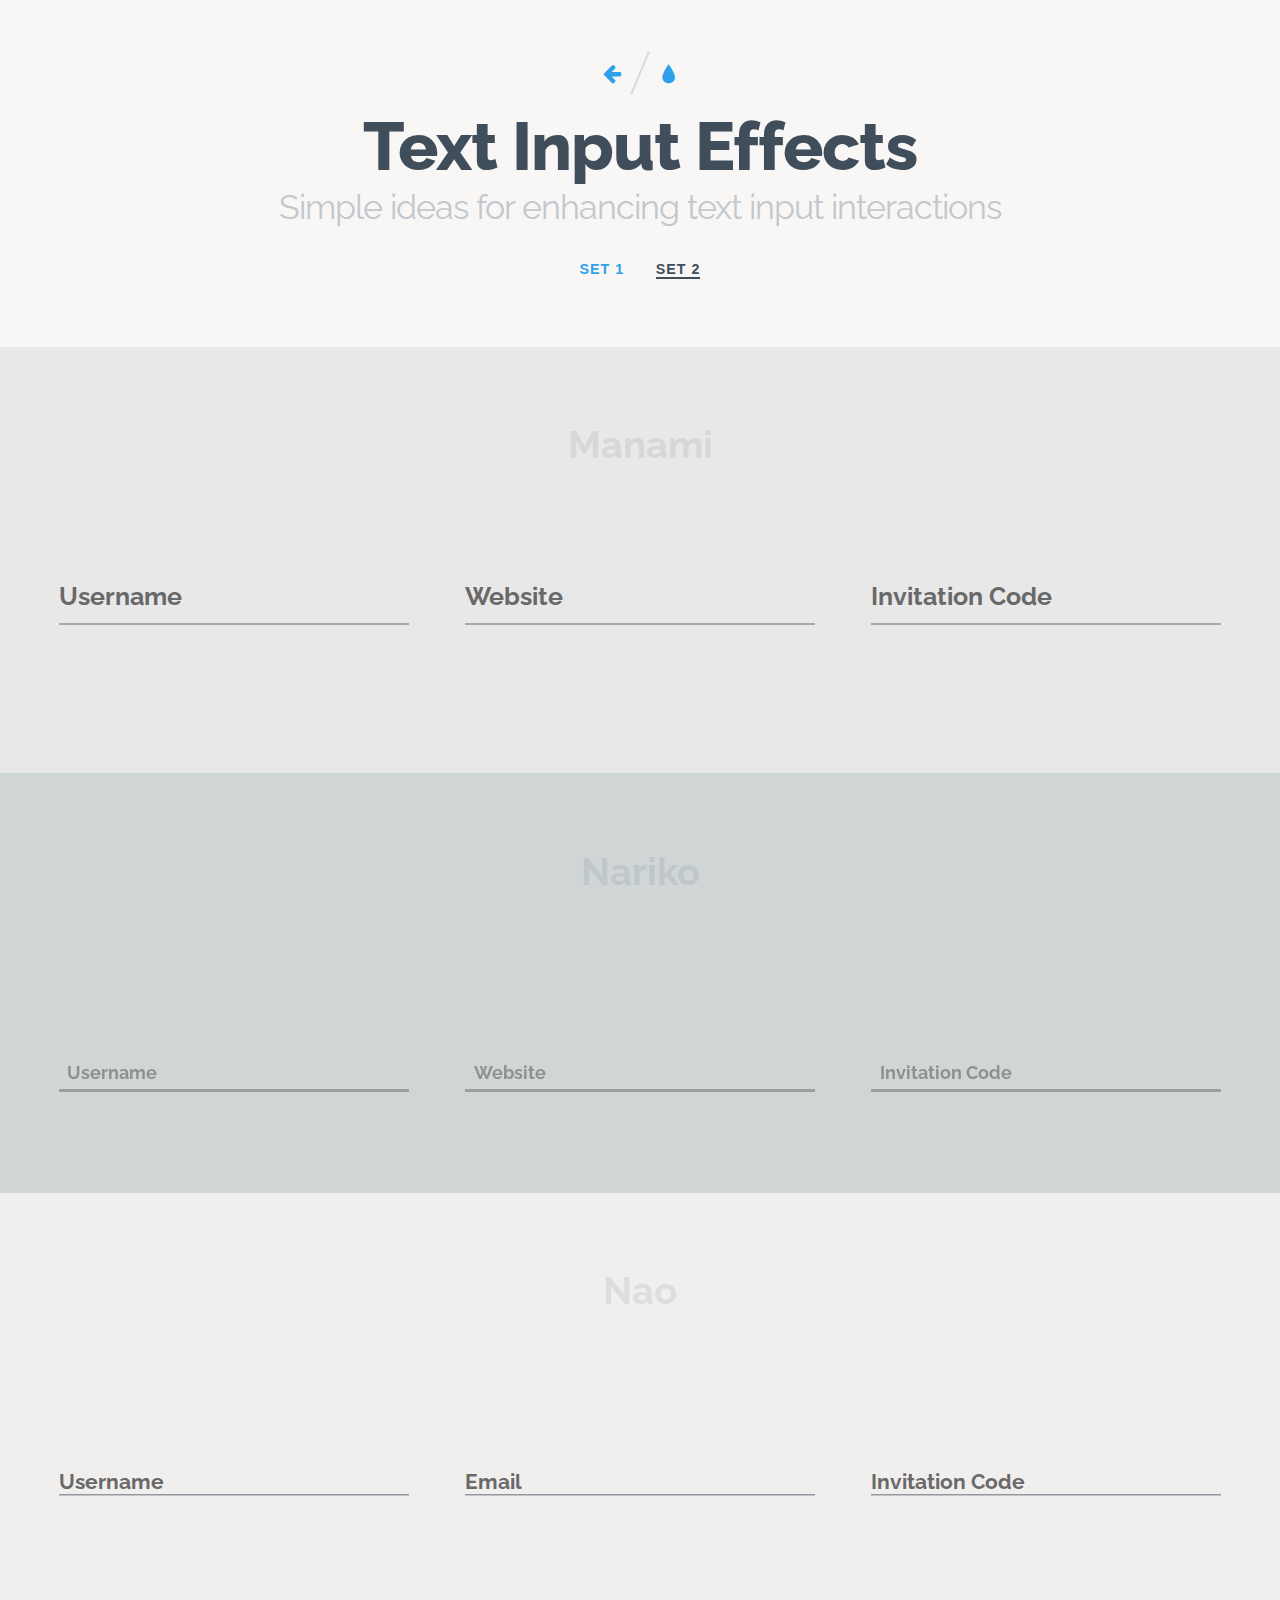
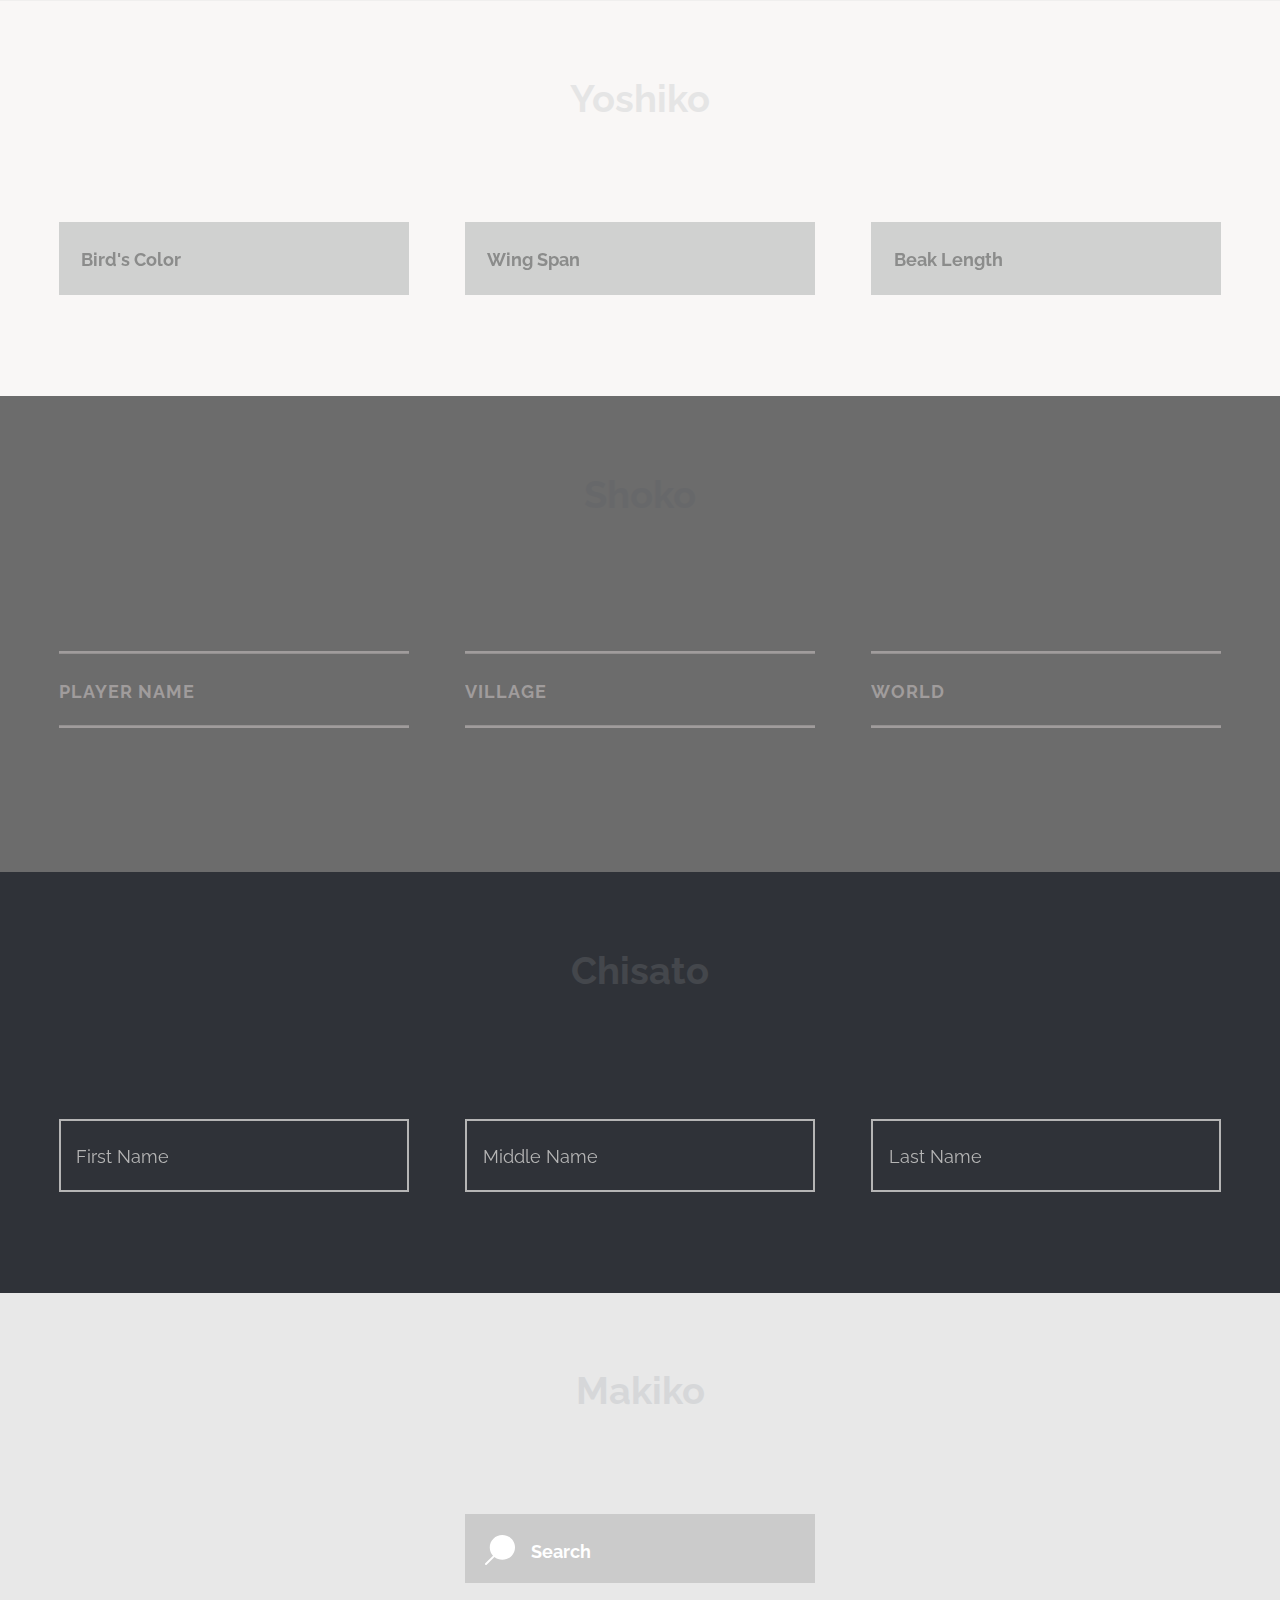
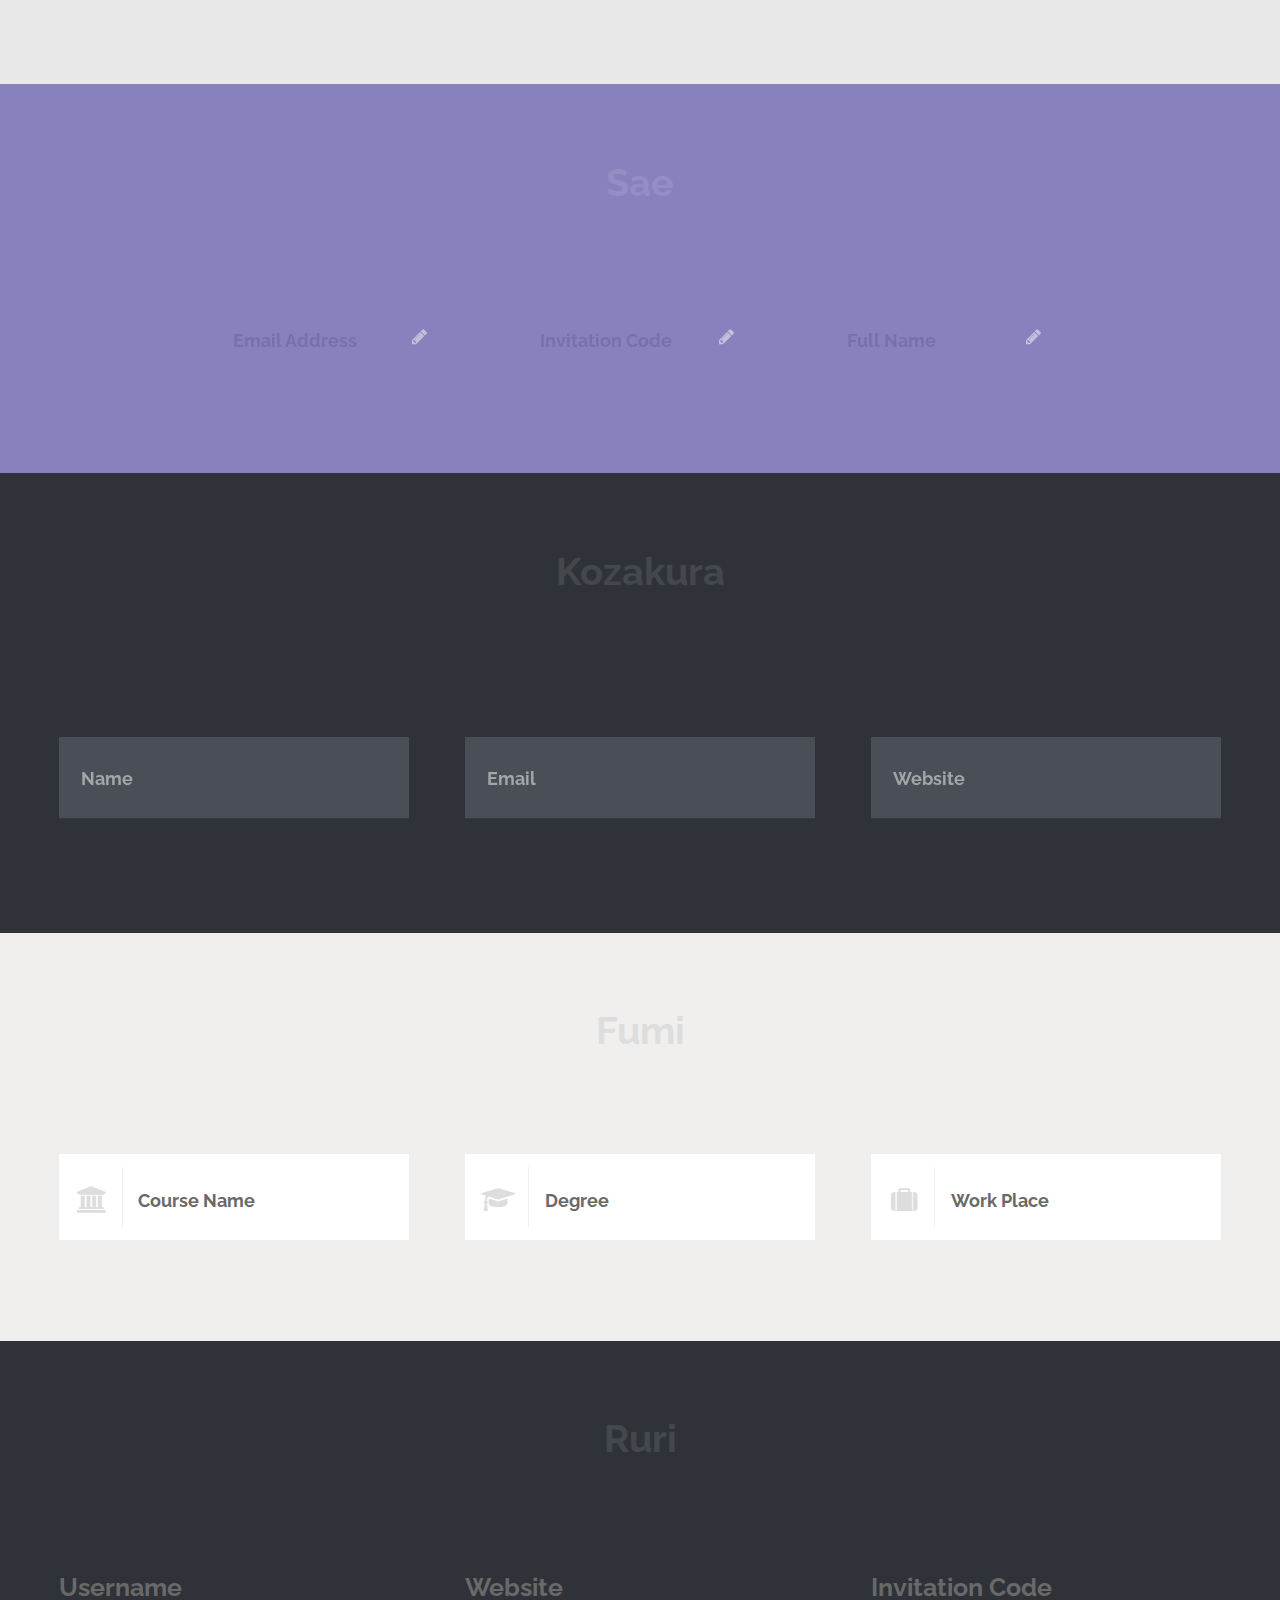
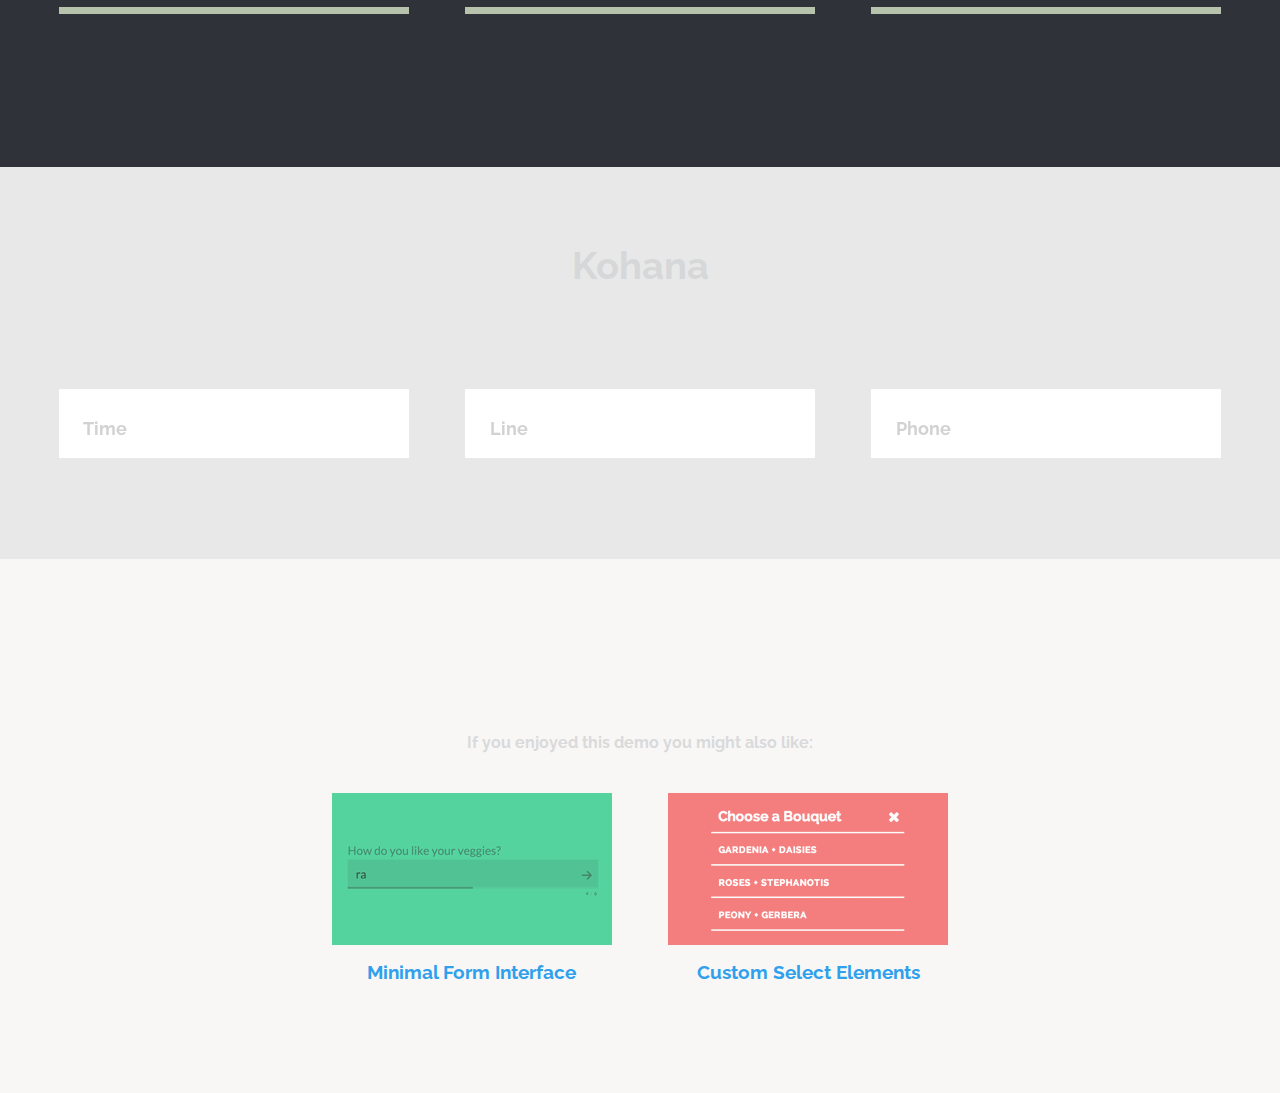
<file: code_snippets/TextInputEffects/index2.html>
<!DOCTYPE html>
<html lang="en" class="no-js">
	<head>
		<meta charset="UTF-8" />
		<meta http-equiv="X-UA-Compatible" content="IE=edge">
		<meta name="viewport" content="width=device-width, initial-scale=1">
		<title>Text Input Effects | Set 2</title>
		<meta name="description" content="Simple ideas for enhancing text input interactions" />
		<meta name="keywords" content="input, text, effect, focus, transition, interaction, inspiration, web design" />
		<meta name="author" content="Codrops" />
		<link rel="shortcut icon" href="../favicon.ico">
		<link rel="stylesheet" type="text/css" href="css/normalize.css" />
		<link rel="stylesheet" type="text/css" href="fonts/font-awesome-4.2.0/css/font-awesome.min.css" />
		<link rel="stylesheet" type="text/css" href="css/demo.css" />
		<link rel="stylesheet" type="text/css" href="css/set2.css" />
		<!--[if IE]>
  		<script src="http://html5shiv.googlecode.com/svn/trunk/html5.js"></script>
		<![endif]-->
	</head>
	<body>
		<div class="container">
			<header class="codrops-header">
				<div class="codrops-links">
					<a class="codrops-icon codrops-icon--prev" href="http://tympanus.net/Tutorials/SlidingHeaderLayout/" title="Previous Demo"><span>Previous Demo</span></a>
					<a class="codrops-icon codrops-icon--drop" href="http://tympanus.net/codrops/?p=21991" title="Back to the a"><span>Back to the Codrops a</span></a>
				</div>
				<h1>Text Input Effects <span>Simple ideas for enhancing text input interactions</span></h1>
				<nav class="codrops-demos">
					<a href="index.html">Set 1</a>
					<a href="index2.html" class="current-demo">Set 2</a>
				</nav>
			</header>
			<section class="content bgcolor-3">
				<h2>Manami</h2>
				<span class="input input--manami">
					<input class="input__field input__field--manami" type="text" id="input-32" />
					<label class="input__label input__label--manami" for="input-32">
						<span class="input__label-content input__label-content--manami">Username</span>
					</label>
				</span>
				<span class="input input--manami">
					<input class="input__field input__field--manami" type="text" id="input-33" />
					<label class="input__label input__label--manami" for="input-33">
						<span class="input__label-content input__label-content--manami">Website</span>
					</label>
				</span>
				<span class="input input--manami">
					<input class="input__field input__field--manami" type="text" id="input-34" />
					<label class="input__label input__label--manami" for="input-34">
						<span class="input__label-content input__label-content--manami">Invitation Code</span>
					</label>
				</span>
			</section>
			<section class="content bgcolor-7">
				<h2>Nariko</h2>
				<span class="input input--nariko">
					<input class="input__field input__field--nariko" type="text" id="input-20" />
					<label class="input__label input__label--nariko" for="input-20">
						<span class="input__label-content input__label-content--nariko">Username</span>
					</label>
				</span>
				<span class="input input--nariko">
					<input class="input__field input__field--nariko" type="text" id="input-21" />
					<label class="input__label input__label--nariko" for="input-21">
						<span class="input__label-content input__label-content--nariko">Website</span>
					</label>
				</span>
				<span class="input input--nariko">
					<input class="input__field input__field--nariko" type="text" id="input-22" />
					<label class="input__label input__label--nariko" for="input-22">
						<span class="input__label-content input__label-content--nariko">Invitation Code</span>
					</label>
				</span>
			</section>
			<section class="content bgcolor-1">
				<h2>Nao</h2>
				<span class="input input--nao">
					<input class="input__field input__field--nao" type="text" id="input-1" />
					<label class="input__label input__label--nao" for="input-1">
						<span class="input__label-content input__label-content--nao">Username</span>
					</label>
					<svg class="graphic graphic--nao" width="300%" height="100%" viewBox="0 0 1200 60" preserveAspectRatio="none">
						<path d="M0,56.5c0,0,298.666,0,399.333,0C448.336,56.5,513.994,46,597,46c77.327,0,135,10.5,200.999,10.5c95.996,0,402.001,0,402.001,0"/>
					</svg>
				</span>
				<span class="input input--nao">
					<input class="input__field input__field--nao" type="text" id="input-2" />
					<label class="input__label input__label--nao" for="input-2">
						<span class="input__label-content input__label-content--nao">Email</span>
					</label>
					<svg class="graphic graphic--nao" width="300%" height="100%" viewBox="0 0 1200 60" preserveAspectRatio="none">
						<path d="M0,56.5c0,0,298.666,0,399.333,0C448.336,56.5,513.994,46,597,46c77.327,0,135,10.5,200.999,10.5c95.996,0,402.001,0,402.001,0"/>
					</svg>
				</span>
				<span class="input input--nao">
					<input class="input__field input__field--nao" type="text" id="input-3" />
					<label class="input__label input__label--nao" for="input-3">
						<span class="input__label-content input__label-content--nao">Invitation Code</span>
					</label>
					<svg class="graphic graphic--nao" width="300%" height="100%" viewBox="0 0 1200 60" preserveAspectRatio="none">
						<path d="M0,56.5c0,0,298.666,0,399.333,0C448.336,56.5,513.994,46,597,46c77.327,0,135,10.5,200.999,10.5c95.996,0,402.001,0,402.001,0"/>
					</svg>
				</span>
			</section>
			<section class="content">
				<h2>Yoshiko</h2>
				<span class="input input--yoshiko">
					<input class="input__field input__field--yoshiko" type="text" id="input-10" />
					<label class="input__label input__label--yoshiko" for="input-10">
						<span class="input__label-content input__label-content--yoshiko" data-content="Bird's Color">Bird's Color</span>
					</label>
				</span>
				<span class="input input--yoshiko">
					<input class="input__field input__field--yoshiko" type="text" id="input-11" />
					<label class="input__label input__label--yoshiko" for="input-11">
						<span class="input__label-content input__label-content--yoshiko" data-content="Wing Span">Wing Span</span>
					</label>
				</span>
				<span class="input input--yoshiko">
					<input class="input__field input__field--yoshiko" type="text" id="input-12" />
					<label class="input__label input__label--yoshiko" for="input-12">
						<span class="input__label-content input__label-content--yoshiko" data-content="Beak Length">Beak Length</span>
					</label>
				</span>
			</section>
			<section class="content bgcolor-10">
				<h2>Shoko</h2>
				<span class="input input--shoko">
					<input class="input__field input__field--shoko" type="text" id="input-4" />
					<label class="input__label input__label--shoko" for="input-4">
						<span class="input__label-content input__label-content--shoko">Player Name</span>
					</label>
					<svg class="graphic graphic--shoko" width="300%" height="100%" viewBox="0 0 1200 60" preserveAspectRatio="none">
						<path d="M0,56.5c0,0,298.666,0,399.333,0C448.336,56.5,513.994,46,597,46c77.327,0,135,10.5,200.999,10.5c95.996,0,402.001,0,402.001,0"/>
						<path d="M0,2.5c0,0,298.666,0,399.333,0C448.336,2.5,513.994,13,597,13c77.327,0,135-10.5,200.999-10.5c95.996,0,402.001,0,402.001,0"/>
					</svg>
				</span>
				<span class="input input--shoko">
					<input class="input__field input__field--shoko" type="text" id="input-5" />
					<label class="input__label input__label--shoko" for="input-5">
						<span class="input__label-content input__label-content--shoko">Village</span>
					</label>
					<svg class="graphic graphic--shoko" width="300%" height="100%" viewBox="0 0 1200 60" preserveAspectRatio="none">
						<path d="M0,56.5c0,0,298.666,0,399.333,0C448.336,56.5,513.994,46,597,46c77.327,0,135,10.5,200.999,10.5c95.996,0,402.001,0,402.001,0"/>
						<path d="M0,2.5c0,0,298.666,0,399.333,0C448.336,2.5,513.994,13,597,13c77.327,0,135-10.5,200.999-10.5c95.996,0,402.001,0,402.001,0"/>
					</svg>
				</span>
				<span class="input input--shoko">
					<input class="input__field input__field--shoko" type="text" id="input-6" />
					<label class="input__label input__label--shoko" for="input-6">
						<span class="input__label-content input__label-content--shoko">World</span>
					</label>
					<svg class="graphic graphic--shoko" width="300%" height="100%" viewBox="0 0 1200 60" preserveAspectRatio="none">
						<path d="M0,56.5c0,0,298.666,0,399.333,0C448.336,56.5,513.994,46,597,46c77.327,0,135,10.5,200.999,10.5c95.996,0,402.001,0,402.001,0"/>
						<path d="M0,2.5c0,0,298.666,0,399.333,0C448.336,2.5,513.994,13,597,13c77.327,0,135-10.5,200.999-10.5c95.996,0,402.001,0,402.001,0"/>
					</svg>
				</span>
			</section>
			<section class="content bgcolor-4">
				<h2>Chisato</h2>
				<span class="input input--chisato">
					<input class="input__field input__field--chisato" type="text" id="input-13" />
					<label class="input__label input__label--chisato" for="input-13">
						<span class="input__label-content input__label-content--chisato" data-content="First Name">First Name</span>
					</label>
				</span>
				<span class="input input--chisato">
					<input class="input__field input__field--chisato" type="text" id="input-14" />
					<label class="input__label input__label--chisato" for="input-14">
						<span class="input__label-content input__label-content--chisato" data-content="Middle Name">Middle Name</span>
					</label>
				</span>
				<span class="input input--chisato">
					<input class="input__field input__field--chisato" type="text" id="input-15" />
					<label class="input__label input__label--chisato" for="input-15">
						<span class="input__label-content input__label-content--chisato" data-content="Last Name">Last Name</span>
					</label>
				</span>
			</section>
			<section class="content bgcolor-3">
				<h2>Makiko</h2>
				<span class="input input--makiko">
					<input class="input__field input__field--makiko" type="text" id="input-16" />
					<label class="input__label input__label--makiko" for="input-16">
						<span class="input__label-content input__label-content--makiko">Search</span>
					</label>
				</span>
			</section>
			<section class="content bgcolor-9">
				<h2>Sae</h2>
				<span class="input input--sae">
					<input class="input__field input__field--sae" type="text" id="input-17" />
					<label class="input__label input__label--sae" for="input-17">
						<i class="fa fa-fw fa-pencil icon icon--sae"></i>
						<span class="input__label-content input__label-content--sae">Email Address</span>
					</label>
				</span>
				<span class="input input--sae">
					<input class="input__field input__field--sae" type="text" id="input-18" />
					<label class="input__label input__label--sae" for="input-18">
						<i class="fa fa-fw fa-pencil icon icon--sae"></i>
						<span class="input__label-content input__label-content--sae">Invitation Code</span>
					</label>
				</span>
				<span class="input input--sae">
					<input class="input__field input__field--sae" type="text" id="input-19" />
					<label class="input__label input__label--sae" for="input-19">
						<i class="fa fa-fw fa-pencil icon icon--sae"></i>
						<span class="input__label-content input__label-content--sae">Full Name</span>
					</label>
				</span>
			</section>
			<section class="content bgcolor-4">
				<h2>Kozakura</h2>
				<span class="input input--kozakura">
					<input class="input__field input__field--kozakura" type="text" id="input-7" />
					<label class="input__label input__label--kozakura" for="input-7">
						<span class="input__label-content input__label-content--kozakura" data-content="Name">Name</span>
					</label>
					<svg class="graphic graphic--kozakura" width="300%" height="100%" viewBox="0 0 1200 60" preserveAspectRatio="none">
						<path d="M1200,9c0,0-305.005,0-401.001,0C733,9,675.327,4.969,598,4.969C514.994,4.969,449.336,9,400.333,9C299.666,9,0,9,0,9v43c0,0,299.666,0,400.333,0c49.002,0,114.66,3.484,197.667,3.484c77.327,0,135-3.484,200.999-3.484C894.995,52,1200,52,1200,52V9z"/>
					</svg>
				</span>
				<span class="input input--kozakura">
					<input class="input__field input__field--kozakura" type="text" id="input-8" />
					<label class="input__label input__label--kozakura" for="input-8">
						<span class="input__label-content input__label-content--kozakura" data-content="Email">Email</span>
					</label>
					<svg class="graphic graphic--kozakura" width="300%" height="100%" viewBox="0 0 1200 60" preserveAspectRatio="none">
						<path d="M1200,9c0,0-305.005,0-401.001,0C733,9,675.327,4.969,598,4.969C514.994,4.969,449.336,9,400.333,9C299.666,9,0,9,0,9v43c0,0,299.666,0,400.333,0c49.002,0,114.66,3.484,197.667,3.484c77.327,0,135-3.484,200.999-3.484C894.995,52,1200,52,1200,52V9z"/>
					</svg>
				</span>
				<span class="input input--kozakura">
					<input class="input__field input__field--kozakura" type="text" id="input-9" />
					<label class="input__label input__label--kozakura" for="input-9">
						<span class="input__label-content input__label-content--kozakura" data-content="Website">Website</span>
					</label>
					<svg class="graphic graphic--kozakura" width="300%" height="100%" viewBox="0 0 1200 60" preserveAspectRatio="none">
						<path d="M1200,9c0,0-305.005,0-401.001,0C733,9,675.327,4.969,598,4.969C514.994,4.969,449.336,9,400.333,9C299.666,9,0,9,0,9v43c0,0,299.666,0,400.333,0c49.002,0,114.66,3.484,197.667,3.484c77.327,0,135-3.484,200.999-3.484C894.995,52,1200,52,1200,52V9z"/>
					</svg>
				</span>
			</section>
			<section class="content bgcolor-1">
				<h2>Fumi</h2>
				<span class="input input--fumi">
					<input class="input__field input__field--fumi" type="text" id="input-23" />
					<label class="input__label input__label--fumi" for="input-23">
						<i class="fa fa-fw fa-university icon icon--fumi"></i>
						<span class="input__label-content input__label-content--fumi">Course Name</span>
					</label>
				</span>
				<span class="input input--fumi">
					<input class="input__field input__field--fumi" type="text" id="input-24" />
					<label class="input__label input__label--fumi" for="input-24">
						<i class="fa fa-fw fa-graduation-cap icon icon--fumi"></i>
						<span class="input__label-content input__label-content--fumi">Degree</span>
					</label>
				</span>
				<span class="input input--fumi">
					<input class="input__field input__field--fumi" type="text" id="input-25" />
					<label class="input__label input__label--fumi" for="input-25">
						<i class="fa fa-fw fa-suitcase icon icon--fumi"></i>
						<span class="input__label-content input__label-content--fumi">Work Place</span>
					</label>
				</span>
			</section>
			<section class="content bgcolor-4">
				<h2>Ruri</h2>
				<span class="input input--ruri">
					<input class="input__field input__field--ruri" type="text" id="input-26" />
					<label class="input__label input__label--ruri" for="input-26">
						<span class="input__label-content input__label-content--ruri">Username</span>
					</label>
				</span>
				<span class="input input--ruri">
					<input class="input__field input__field--ruri" type="text" id="input-27" />
					<label class="input__label input__label--ruri" for="input-27">
						<span class="input__label-content input__label-content--ruri">Website</span>
					</label>
				</span>
				<span class="input input--ruri">
					<input class="input__field input__field--ruri" type="text" id="input-28" />
					<label class="input__label input__label--ruri" for="input-28">
						<span class="input__label-content input__label-content--ruri">Invitation Code</span>
					</label>
				</span>
			</section>
			<section class="content bgcolor-3">
				<h2>Kohana</h2>
				<span class="input input--kohana">
					<input class="input__field input__field--kohana" type="text" id="input-29" />
					<label class="input__label input__label--kohana" for="input-29">
						<i class="fa fa-fw fa-clock-o icon icon--kohana"></i>
						<span class="input__label-content input__label-content--kohana">Time</span>
					</label>
				</span>
				<span class="input input--kohana">
					<input class="input__field input__field--kohana" type="text" id="input-30" />
					<label class="input__label input__label--kohana" for="input-30">
						<i class="fa fa-fw fa-bus icon icon--kohana"></i>
						<span class="input__label-content input__label-content--kohana">Line</span>
					</label>
				</span>
				<span class="input input--kohana">
					<input class="input__field input__field--kohana" type="text" id="input-31" />
					<label class="input__label input__label--kohana" for="input-31">
						<i class="fa fa-fw fa-phone icon icon--kohana"></i>
						<span class="input__label-content input__label-content--kohana">Phone</span>
					</label>
				</span>
			</section>
			<!-- Related demos -->
			<section class="content content--related">
				<p>If you enjoyed this demo you might also like:</p>
				<a class="media-item" href="http://tympanus.net/Development/MinimalForm/">
					<img class="media-item__img" src="img/related/MinimalForm.png" />
					<h3 class="media-item__title">Minimal Form Interface</h3>
				</a>
				<a class="media-item" href="http://tympanus.net/Development/SelectInspiration/">
					<img class="media-item__img" src="img/related/SelectInspiration.png" />
					<h3 class="media-item__title">Custom Select Elements</h3>
				</a>
			</section>
		</div><!-- /container -->
		<script src="js/classie.js"></script>
		<script>
			(function() {
				// trim polyfill : https://developer.mozilla.org/en-US/docs/Web/JavaScript/Reference/Global_Objects/String/Trim
				if (!String.prototype.trim) {
					(function() {
						// Make sure we trim BOM and NBSP
						var rtrim = /^[\s\uFEFF\xA0]+|[\s\uFEFF\xA0]+$/g;
						String.prototype.trim = function() {
							return this.replace(rtrim, '');
						};
					})();
				}

				[].slice.call( document.querySelectorAll( 'input.input__field' ) ).forEach( function( inputEl ) {
					// in case the input is already filled..
					if( inputEl.value.trim() !== '' ) {
						classie.add( inputEl.parentNode, 'input--filled' );
					}

					// events:
					inputEl.addEventListener( 'focus', onInputFocus );
					inputEl.addEventListener( 'blur', onInputBlur );
				} );

				function onInputFocus( ev ) {
					classie.add( ev.target.parentNode, 'input--filled' );
				}

				function onInputBlur( ev ) {
					if( ev.target.value.trim() === '' ) {
						classie.remove( ev.target.parentNode, 'input--filled' );
					}
				}
			})();
		</script>
	</body>
</html>
</file>
<file: code_snippets/HalcyonDaysTemplate/css/queries.css>
/* 320px (iPhone) */
@media screen and (max-width:320px) {
}
/* 480px (WVGA - Low End Windows Phone) */
@media screen and (max-width:480px) {
	.wrapper { background: #f3f5f8; height: 640px; }
	.iphone { display: none; }
	.fluid-white { display: none; }
	.wp2, .wp4, .wp5, .light-box { margin-bottom: 30px; }
	.legals { text-align: center; margin: 0; padding: 0; }
	.credit { text-align: center; }
}
/* xGA iPad */
@media screen and (max-width:1024px) {
	.wp3 { background-position: 50px 0; }
	.swag { background-attachment: scroll; }
	.subscribe { background-attachment: scroll; }
}
/* 1200px (Small Desktop, Netbook) */
@media screen and (max-width:1280px) {
	.wp3 { background-position: 50px 0; }
}
/* Bootstrap 990px Breakpoint to 480px */
@media screen and (min-width:480px) and (max-width:991px) {
	.iphone { display: none; }
	.fluid-white { display: none; }
	.wrapper { background: #f3f5f8; height: 540px; }
	.wp2, .wp4, .wp5, .light-box { margin-bottom: 30px; }
	.legals { text-align: center; margin: 0; padding: 0; }
	.credit { text-align: center; }
}
</file>
<file: code_snippets/MockupSlideshow/css/demo.css>
@import url(http://fonts.googleapis.com/css?family=Raleway:400,500,700);

@font-face {
	font-weight: normal;
	font-style: normal;
	font-family: 'codropsicons';
	src:url('../fonts/codropsicons/codropsicons.eot');
	src:url('../fonts/codropsicons/codropsicons.eot?#iefix') format('embedded-opentype'),
		url('../fonts/codropsicons/codropsicons.woff') format('woff'),
		url('../fonts/codropsicons/codropsicons.ttf') format('truetype'),
		url('../fonts/codropsicons/codropsicons.svg#codropsicons') format('svg');
}

*, *:after, *:before { -webkit-box-sizing: border-box; box-sizing: border-box; }
.clearfix:before, .clearfix:after { content: ''; display: table; }
.clearfix:after { clear: both; }

body {
	background: #f1f1f1;
	color: #333;
	font-size: 1em;
	font-weight: 400;
	font-family: 'Raleway', 'Helvetica Neue', Helvetica, Arial, sans-serif;
}

a {
	color: #293d55;
	text-decoration: none;
	outline: none;
}

a:hover, a:focus {
	color: #333;
}

.content {
	padding: 0 1em;
	margin: 0 auto;
	text-align: center;
	position: relative;
}

/* Header */
.codrops-header {
	width: 100%;
	height: 100%;
	position: absolute;
	top: 0;
	text-align: center;
	z-index: 1000;
	font-size: 1.5em;
}

.codrops-header h1 {
	position: absolute;
	font-weight: 700;
	font-size: 4.5em;
	line-height: 1.2;
	color: #fff;
	z-index: 1000;
	padding: 0;
	margin: 0;
	left: 0;
	text-transform: uppercase;
	letter-spacing: 5px;
	width: 100%;
	top: 40%;
	-webkit-transform: translate3d(0,-50%,0);
	transform: translate3d(0,-50%,0);
}

.codrops-header h1 span {
	display: block;
	font-size: 35%;
}

.codrops-header h1 a {
	color: #eff62b;
}

.codrops-header h1 a:hover,
.codrops-header h1 a:focus {
	color: #fff;
}

.codrops-header h1 span::before,
.codrops-header h1 span::after {
	content: ' ― ';
	font-weight: 200;
}

.codrops-header h1 i {
	display: block;
	font-size: 15%;
	max-width: 40%;
	margin: 0 auto;
	line-height: 2;
	font-style: normal;
	font-weight: 400;
}

/* To Navigation Style */
.codrops-top {
	width: 100%;
	font-weight: 500;
	font-size: 0.69em;
	line-height: 2.2;
	padding: 1em 0;
	position: absolute;
	z-index: 100;
	text-transform: uppercase;
	letter-spacing: 1px;
}

.codrops-top a {
	color: #fff;
	display: inline-block;
	padding: 1em 2em;
	text-decoration: none;
	letter-spacing: 2px;
}

.codrops-top span.right {
	float: right;
}

.codrops-top span.right a {
	display: block;
	float: left;
}

.codrops-icon:before {
	margin: 0 4px;
	text-transform: none;
	font-weight: normal;
	font-style: normal;
	font-variant: normal;
	font-family: 'codropsicons';
	line-height: 1;
	speak: none;
	-webkit-font-smoothing: antialiased;
}

.codrops-icon-drop:before {
	content: "\e001";
}

.codrops-icon-prev:before {
	content: "\e004";
}

/* Codrops demo links */
.codrops-demos {
	padding: 3em 0;
}

.codrops-demos a {
	font-weight: 700;
	font-size: 0.85em;
	text-transform: uppercase;
	letter-spacing: 1px;
	padding: 0.5em 0;
	margin: 0 1.5em;
	display: inline-block;
	border-bottom: 2px solid transparent;
}

.codrops-demos a.current-demo {
	color: #333;
	border-color: #333;
}

ul.ref {
	padding: 0;
	margin: 0;
	list-style: none;
}

ul.ref li {
	padding: 1em 0;
}

/* Related demos */
.related {
	text-align: center;
	font-weight: 500;
	padding: 5em 0 4em;
}

.related > a {
	width: calc(100% - 20px);
	max-width: 340px;
	border: 1px solid black;
	border-color: initial;
	display: inline-block;
	text-align: center;
	margin: 20px 10px;
	padding: 25px;
}

.related a img {
	max-width: 100%;
	opacity: 0.8;
}

.related a:hover img,
.related a:active img {
	opacity: 1;
}

.related a h3 {
	margin: 0;
	font-weight: 400;
	font-size: 0.925em;
	padding: 1em 0 0.3em;
	max-width: 300px;
	text-align: left;
}

@media screen and (max-width: 60em) {
	.codrops-header h1 {
		font-size: 7em;
	}
}

@media screen and (max-width: 30em) {
	.wrap {
		height: 100vh !important;
		background: #3d4955;
	}
	.codrops-header {
		top: 100%;
	}
	.codrops-header h1 {
		padding-top: 5em;
	}
	.codrops-header h1 i {
		font-size: 42%;
		max-width: 90%;
	}
	.codrops-icon {
		font-size: 1.5em;
	}
	.codrops-icon span {
		display: none;
	}
}
</file>
<file: code_snippets/MockupSlideshow/css/mockup1.css>
.wrap {
	margin: 0 auto;
	width: 100%;
	height: 0;
	padding-top: 58%; /* ratio of image * 100 */
	overflow: hidden;
	position: relative;
}

.mockup {
	position: absolute;
	top: 0;
	-webkit-transform-origin: 0 0;
	transform-origin: 0 0;
}

.mockup::after {
	content: '';
	position: absolute;
	background: rgba(51,71,89,0.5);
	top: 0;
	left: 0;
	width: 100%;
	height: 100%;
	pointer-events: none;
}

.mockup__img {
	display: block;
	width: 1900px;
}

.mobile {
	overflow: hidden;
	position: absolute;
	z-index: 100;
	background: #333;
	width: 320px;
	height: 480px;
	top: 200px;
	left: 500px;
	outline: 1px solid transparent;
	-webkit-transform-origin: 0 0 0;
	transform-origin: 0 0 0;
	-webkit-transform: matrix3d(0.846234173238242, 0.251585817964749, 0, 0.000085171934399447, -0.115203182108559, 0.800700357116676, 0, -0.000214263459947427, 0, 0, 1, 0, 23, 14, 0, 1);
	transform: matrix3d(0.846234173238242, 0.251585817964749, 0, 0.000085171934399447, -0.115203182108559, 0.800700357116676, 0, -0.000214263459947427, 0, 0, 1, 0, 23, 14, 0, 1);
}

.slideshow {
	padding: 0;
	margin: 0;
	width: 100%;
	height: 100%;
	list-style-type: none;
}

.slideshow__item {
	width: 100%;
	height: 100%;
	position: absolute;
	overflow: hidden;
	pointer-events: none;
	z-index: 1;
	-webkit-transform: translate3d(-100%, 0, 0);
	transform: translate3d(-100%, 0, 0);
}

.slideshow__item.current{
	pointer-events: auto;
	z-index: 100;
	-webkit-transform: translate3d(0, 0, 0);
	transform: translate3d(0, 0, 0);
}

.slideshow img {
	width: 100%;
}

.slideshow__item.in--next {
	-webkit-animation: inNext 0.3s forwards;
	animation: inNext 0.3s forwards;
}

.slideshow__item.out--next {
	-webkit-animation: outNext 0.3s forwards;
	animation: outNext 0.3s forwards;
}

.slideshow__item.in--prev {
	-webkit-animation: inPrev 0.3s forwards;
	animation: inPrev 0.3s forwards;
}

.slideshow__item.out--prev {
	-webkit-animation: outPrev 0.3s forwards;
	animation: outPrev 0.3s forwards;
}

@-webkit-keyframes inPrev {
	0% {
		-webkit-transform: translate3d(-100%, 0, 0);
		transform: translate3d(-100%, 0, 0);
	}
	100% {
		-webkit-transform: none;
		transform: none;
	}
}

@keyframes inPrev {
	0% {
		-webkit-transform: translate3d(-100%, 0, 0);
		transform: translate3d(-100%, 0, 0);
	}
	100% {
		-webkit-transform: none;
		transform: none;
	}
}

@-webkit-keyframes inNext {
	0% {
		-webkit-transform: translate3d(100%, 0, 0);
		transform: translate3d(100%, 0, 0);
	}
	100% {
		-webkit-transform: none;
		transform: none;
	}
}

@keyframes inNext {
	0% {
		-webkit-transform: translate3d(100%, 0, 0);
		transform: translate3d(100%, 0, 0);
	}
	100% {
		-webkit-transform: none;
		transform: none;
	}
}

@-webkit-keyframes outPrev {
	100% {
		-webkit-transform: translate3d(100%, 0, 0);
		transform: translate3d(100%, 0, 0);
	}
}

@keyframes outPrev {
	100% {
		-webkit-transform: translate3d(100%, 0, 0);
		transform: translate3d(100%, 0, 0);
	}
}

@-webkit-keyframes outNext {
	100% {
		-webkit-transform: translate3d(-100%, 0, 0);
		transform: translate3d(-100%, 0, 0);
	}
}

@keyframes outNext {
	100% {
		-webkit-transform: translate3d(-100%, 0, 0);
		transform: translate3d(-100%, 0, 0);
	}
}
</file>
<file: code_snippets/TextInputEffects/css/demo.css>
@import url(http://fonts.googleapis.com/css?family=Raleway:200,500,700,800);

@font-face {
	font-weight: normal;
	font-style: normal;
	font-family: 'codropsicons';
	src:url('../fonts/codropsicons/codropsicons.eot');
	src:url('../fonts/codropsicons/codropsicons.eot?#iefix') format('embedded-opentype'),
		url('../fonts/codropsicons/codropsicons.woff') format('woff'),
		url('../fonts/codropsicons/codropsicons.ttf') format('truetype'),
		url('../fonts/codropsicons/codropsicons.svg#codropsicons') format('svg');
}

*, *:after, *:before { -webkit-box-sizing: border-box; box-sizing: border-box; }
.clearfix:before, .clearfix:after { content: ''; display: table; }
.clearfix:after { clear: both; }

body {
	background: #f9f7f6;
	color: #404d5b;
	font-weight: 500;
	font-size: 1.05em;
	font-family: 'Raleway', Arial, sans-serif;
}

a {
	color: #2fa0ec;
	text-decoration: none;
	outline: none;
}

a:hover, a:focus {
	color: #404d5b;
}

.container {
	margin: 0 auto;
	text-align: center;
	overflow: hidden;
}

.content {
	font-size: 150%;
	padding: 3em 0;
}

.content h2 {
	margin: 0 0 2em;
	opacity: 0.1;
}

.content p {
	margin: 1em 0;
	padding: 5em 0 0 0;
	font-size: 0.65em;
}

.bgcolor-1 { background: #f0efee; }
.bgcolor-2 { background: #f9f9f9; }
.bgcolor-3 { background: #e8e8e8; }
.bgcolor-4 { background: #2f3238; color: #fff; }
.bgcolor-5 { background: #df6659; color: #521e18; }
.bgcolor-6 { background: #2fa8ec; color: #fff;}
.bgcolor-7 { background: #d0d6d6; }
.bgcolor-8 { background: #3d4444; color: #fff; }
.bgcolor-9 { background: #8781bd; color: #fff; }
.bgcolor-10 { background: #6C6C6C; }

body .nomargin-bottom {
	margin-bottom: 0;
}

/* Header */
.codrops-header {
	padding: 3em 190px 4em;
	letter-spacing: -1px;
}

.codrops-header h1 {
	font-weight: 800;
	font-size: 4em;
	line-height: 1;
	margin: 0.25em 0 0;
}

.codrops-header h1 span {
	display: block;
	font-size: 50%;
	font-weight: 400;
	padding: 0.325em 0 1em 0;
	color: #c3c8cd;
}

/* Demos nav */
.codrops-demos a {
	text-transform: uppercase;
	letter-spacing: 1px;
	font-weight: bold;
	font-size: 0.85em;
	display: inline-block;
	margin: 0 1em;
	font-family: "Avenir", "Helvetica Neue", Helvetica, Arial, sans-serif;
}

.codrops-demos a.current-demo {
	border-bottom: 2px solid;
	color: #404d5b;
}

/* Top Navigation Style */
.codrops-links {
	position: relative;
	display: inline-block;
	white-space: nowrap;
	font-size: 1.25em;
	text-align: center;
}

.codrops-links::after {
	position: absolute;
	top: 0;
	left: 50%;
	margin-left: -1px;
	width: 2px;
	height: 100%;
	background: #dbdbdb;
	content: '';
	-webkit-transform: rotate3d(0,0,1,22.5deg);
	transform: rotate3d(0,0,1,22.5deg);
}

.codrops-icon {
	display: inline-block;
	margin: 0.5em;
	padding: 0em 0;
	width: 1.5em;
	text-decoration: none;
}

.codrops-icon span {
	display: none;
}

.codrops-icon:before {
	margin: 0 5px;
	text-transform: none;
	font-weight: normal;
	font-style: normal;
	font-variant: normal;
	font-family: 'codropsicons';
	line-height: 1;
	speak: none;
	-webkit-font-smoothing: antialiased;
}

.codrops-icon--drop:before {
	content: "\e001";
}

.codrops-icon--prev:before {
	content: "\e004";
}

/* Related demos */
.content--related {
	text-align: center;
	color: #D8DADB;
	font-weight: bold;
}

.media-item {
	display: inline-block;
	padding: 1em;
	vertical-align: top;
	-webkit-transition: color 0.3s;
	transition: color 0.3s;
}

.media-item__img {
	opacity: 0.8;
	-webkit-transition: opacity 0.3s;
	transition: opacity 0.3s;
}

.media-item:hover .media-item__img,
.media-item:focus .media-item__img {
	opacity: 1;
}

.media-item__title {
	font-size: 0.75em;
	margin: 0;
	padding: 0.5em;
}

@media screen and (max-width: 50em) {
	.codrops-header {
		padding: 3em 10% 4em;
	}
}

@media screen and (max-width: 40em) {
	.codrops-header h1 {
		font-size: 2.8em;
	}
}
</file>
<file: code_snippets/TextInputEffects/css/set1.css>
.input {
	position: relative;
	z-index: 1;
	display: inline-block;
	margin: 1em;
	max-width: 350px;
	width: calc(100% - 2em);
	vertical-align: top;
}

.input__field {
	position: relative;
	display: block;
	float: right;
	padding: 0.8em;
	width: 60%;
	border: none;
	border-radius: 0;
	background: #f0f0f0;
	color: #aaa;
	font-weight: bold;
	font-family: "Helvetica Neue", Helvetica, Arial, sans-serif;
	-webkit-appearance: none; /* for box shadows to show on iOS */
}

.input__field:focus {
	outline: none;
}

.input__label {
	display: inline-block;
	float: right;
	padding: 0 1em;
	width: 40%;
	color: #6a7989;
	font-weight: bold;
	font-size: 70.25%;
	-webkit-font-smoothing: antialiased;
    -moz-osx-font-smoothing: grayscale;
	-webkit-touch-callout: none;
	-webkit-user-select: none;
	-khtml-user-select: none;
	-moz-user-select: none;
	-ms-user-select: none;
	user-select: none;
}

.input__label-content {
	position: relative;
	display: block;
	padding: 1.6em 0;
	width: 100%;
}

.graphic {
	position: absolute;
	top: 0;
	left: 0;
	fill: none;
}

.icon {
	color: #ddd;
	font-size: 150%;
}

/* Individual styles */

/* Haruki */

.input--haruki {
	margin: 4em 1em 1em;
}

.input__field--haruki {
	padding: 0.4em 0.25em;
	width: 100%;
	background: transparent;
	color: #AFB5BB;
	font-size: 1.55em;
}

.input__label--haruki {
	position: absolute;
	width: 100%;
	text-align: left;
	pointer-events: none;
}

.input__label-content--haruki {
	-webkit-transition: -webkit-transform 0.3s;
	transition: transform 0.3s;
}

.input__label--haruki::before,
.input__label--haruki::after {
	content: '';
	position: absolute;
	left: 0;
	z-index: -1;
	width: 100%;
	height: 4px;
	background: #6a7989;
	-webkit-transition: -webkit-transform 0.3s;
	transition: transform 0.3s;
}

.input__label--haruki::before {
	top: 0;
}

.input__label--haruki::after {
	bottom: 0;
}

.input__field--haruki:focus + .input__label--haruki .input__label-content--haruki,
.input--filled .input__label-content--haruki {
	-webkit-transform: translate3d(0, -90%, 0);
	transform: translate3d(0, -90%, 0);
}

.input__field--haruki:focus + .input__label--haruki::before,
.input--filled .input__label--haruki::before {
	-webkit-transform: translate3d(0, -0.5em, 0);
	transform: translate3d(0, -0.5em, 0);
}

.input__field--haruki:focus + .input__label--haruki::after,
.input--filled .input__label--haruki::after {
	-webkit-transform: translate3d(0, 0.5em, 0);
	transform: translate3d(0, 0.5em, 0);
}

/* Hoshi */
.input--hoshi {
	overflow: hidden;
}

.input__field--hoshi {
	margin-top: 1em;
	padding: 0.85em 0.15em;
	width: 100%;
	background: transparent;
	color: #595F6E;
}

.input__label--hoshi {
	position: absolute;
	bottom: 0;
	left: 0;
	padding: 0 0.25em;
	width: 100%;
	height: calc(100% - 1em);
	text-align: left;
	pointer-events: none;
}

.input__label-content--hoshi {
	position: absolute;
}

.input__label--hoshi::before,
.input__label--hoshi::after {
	content: '';
	position: absolute;
	top: 0;
	left: 0;
	width: 100%;
	height: calc(100% - 10px);
	border-bottom: 1px solid #B9C1CA;
}

.input__label--hoshi::after {
	margin-top: 2px;
	border-bottom: 4px solid red;
	-webkit-transform: translate3d(-100%, 0, 0);
	transform: translate3d(-100%, 0, 0);
	-webkit-transition: -webkit-transform 0.3s;
	transition: transform 0.3s;
}

.input__label--hoshi-color-1::after {
	border-color: hsl(200, 100%, 50%);
}

.input__label--hoshi-color-2::after {
	border-color: hsl(160, 100%, 50%);
}

.input__label--hoshi-color-3::after {
	border-color: hsl(20, 100%, 50%);
}

.input__field--hoshi:focus + .input__label--hoshi::after,
.input--filled .input__label--hoshi::after {
	-webkit-transform: translate3d(0, 0, 0);
	transform: translate3d(0, 0, 0);
}

.input__field--hoshi:focus + .input__label--hoshi .input__label-content--hoshi,
.input--filled .input__label-content--hoshi {
	-webkit-animation: anim-1 0.3s forwards;
	animation: anim-1 0.3s forwards;
}

@-webkit-keyframes anim-1 {
	50% {
		opacity: 0;
		-webkit-transform: translate3d(1em, 0, 0);
		transform: translate3d(1em, 0, 0);
	}
	51% {
		opacity: 0;
		-webkit-transform: translate3d(-1em, -40%, 0);
		transform: translate3d(-1em, -40%, 0);
	}
	100% {
		opacity: 1;
		-webkit-transform: translate3d(0, -40%, 0);
		transform: translate3d(0, -40%, 0);
	}
}

@keyframes anim-1 {
	50% {
		opacity: 0;
		-webkit-transform: translate3d(1em, 0, 0);
		transform: translate3d(1em, 0, 0);
	}
	51% {
		opacity: 0;
		-webkit-transform: translate3d(-1em, -40%, 0);
		transform: translate3d(-1em, -40%, 0);
	}
	100% {
		opacity: 1;
		-webkit-transform: translate3d(0, -40%, 0);
		transform: translate3d(0, -40%, 0);
	}
}

/* Kuro */
.input--kuro {
	max-width: 320px;
	margin-bottom: 3em;
}

.input__field--kuro {
	width: 100%;
	background: transparent;
	color: #9196A1;
	opacity: 0;
	text-align: center;
	-webkit-transition: opacity 0.3s;
	transition: opacity 0.3s;
}

.input__label--kuro {
	position: absolute;
	left: 0;
	width: 100%;
	color: #df6589;
	pointer-events: none;
}

.input__label--kuro::before,
.input__label--kuro::after {
	content: '';
	position: absolute;
	top: 0;
	left: 0;
	width: 50%;
	height: 100%;
	border: 4px solid #747981;
	-webkit-transition: -webkit-transform 0.3s;
	transition: transform 0.3s;
}

.input__label--kuro::before {
	border-right: none;
}

.input__label--kuro::after {
	left: 50%;
	border-left: none;
}

.input__field--kuro:focus,
.input--filled .input__field--kuro {
	opacity: 1;
	-webkit-transition-delay: 0.3s;
	transition-delay: 0.3s;
}

.input__field--kuro:focus + .input__label--kuro::before,
.input--filled .input__label--kuro::before {
	-webkit-transform: translate3d(-10%, 0, 0);
	transform: translate3d(-10%, 0, 0);
}

.input__field--kuro:focus + .input__label--kuro::after,
.input--filled .input__label--kuro::after {
	-webkit-transform: translate3d(10%, 0, 0);
	transform: translate3d(10%, 0, 0);
}

.input__field--kuro:focus + .input__label--kuro .input__label-content--kuro,
.input--filled .input__label-content--kuro {
	-webkit-animation: anim-2 0.3s forwards;
	animation: anim-2 0.3s forwards;
}

@-webkit-keyframes anim-2 {
	50% {
		opacity: 0;
		-webkit-transform: scale3d(0.3, 0.3, 1);
		transform: scale3d(0.3, 0.3, 1);
	}
	51% {
		opacity: 0;
		-webkit-transform: translate3d(0, 3.7em, 0) scale3d(0.3, 0.3, 1);
		transform: translate3d(0, 3.7em, 0) scale3d(0.3, 0.3, 1);
	}
	100% {
		opacity: 1;
		-webkit-transform: translate3d(0, 3.7em, 0);
		transform: translate3d(0, 3.7em, 0);
	}
}

@keyframes anim-2 {
	50% {
		opacity: 0;
		-webkit-transform: scale3d(0.3, 0.3, 1);
		transform: scale3d(0.3, 0.3, 1);
	}
	51% {
		opacity: 0;
		-webkit-transform: translate3d(0, 3.7em, 0) scale3d(0.3, 0.3, 1);
		transform: translate3d(0, 3.7em, 0) scale3d(0.3, 0.3, 1);
	}
	100% {
		opacity: 1;
		-webkit-transform: translate3d(0, 3.7em, 0);
		transform: translate3d(0, 3.7em, 0);
	}
}

/* Jiro */
.input--jiro {
	margin-top: 2em;
}

.input__field--jiro {
	padding: 0.85em 0.5em;
	width: 100%;
	background: transparent;
	color: #DDE2E2;
	opacity: 0;
	-webkit-transition: opacity 0.3s;
	transition: opacity 0.3s;
}

.input__label--jiro {
	position: absolute;
	left: 0;
	padding: 0 0.85em;
	width: 100%;
	height: 100%;
	text-align: left;
	pointer-events: none;
}

.input__label-content--jiro {
	-webkit-transition: -webkit-transform 0.3s 0.3s;
	transition: transform 0.3s 0.3s;
}

.input__label--jiro::before,
.input__label--jiro::after {
	content: '';
	position: absolute;
	top: 0;
	left: 0;
	width: 100%;
	height: 100%;
	-webkit-transition: -webkit-transform 0.3s;
	transition: transform 0.3s;
}

.input__label--jiro::before {
	border-top: 2px solid #6a7989;
	-webkit-transform: translate3d(0, 100%, 0) translate3d(0, -2px, 0);
	transform: translate3d(0, 100%, 0) translate3d(0, -2px, 0);
	-webkit-transition-delay: 0.3s;
	transition-delay: 0.3s;
}

.input__label--jiro::after {
	z-index: -1;
	background: #6a7989;
	-webkit-transform: scale3d(1, 0, 1);
	transform: scale3d(1, 0, 1);
	-webkit-transform-origin: 50% 0%;
	transform-origin: 50% 0%;
}

.input__field--jiro:focus,
.input--filled .input__field--jiro {
	opacity: 1;
	-webkit-transition-delay: 0.3s;
	transition-delay: 0.3s;
}

.input__field--jiro:focus + .input__label--jiro .input__label-content--jiro,
.input--filled .input__label-content--jiro {
	-webkit-transform: translate3d(0, -80%, 0);
	transform: translate3d(0, -80%, 0);
	-webkit-transition-timing-function: cubic-bezier(0.2, 1, 0.3, 1);
	transition-timing-function: cubic-bezier(0.2, 1, 0.3, 1);
}

.input__field--jiro:focus + .input__label--jiro::before,
.input--filled .input__label--jiro::before {
	-webkit-transition-delay: 0s;
	transition-delay: 0s;
}

.input__field--jiro:focus + .input__label--jiro::before,
.input--filled .input__label--jiro::before {
	-webkit-transform: translate3d(0, 0, 0);
	transform: translate3d(0, 0, 0);
}

.input__field--jiro:focus + .input__label--jiro::after,
.input--filled .input__label--jiro::after {
	-webkit-transform: scale3d(1, 1, 1);
	transform: scale3d(1, 1, 1);
	-webkit-transition-delay: 0.3s;
	transition-delay: 0.3s;
	-webkit-transition-timing-function: cubic-bezier(0.2, 1, 0.3, 1);
	transition-timing-function: cubic-bezier(0.2, 1, 0.3, 1);
}

/* Minoru */
.input__field--minoru {
	width: 100%;
	background: #fff;
	box-shadow: 0px 0px 0px 2px transparent;
	color: #eca29b;
	-webkit-transition: box-shadow 0.3s;
	transition: box-shadow 0.3s;
}

.input__label--minoru {
	padding: 0;
	width: 100%;
	text-align: left;
}

.input__label--minoru::after {
	content: '';
  	position: absolute;
  	top: 0;
  	z-index: -1;
  	width: 100%;
  	height: 4em;
	box-shadow: 0px 0px 0px 0px;
	color: rgba(199,152,157, 0.6);
}

.input__field--minoru:focus {
	box-shadow: 0px 0px 0px 2px #eca29b;
}

.input__field--minoru:focus + .input__label--minoru {
	pointer-events: none;
}

.input__field--minoru:focus + .input__label--minoru::after {
	-webkit-animation: anim-shadow 0.3s forwards;
	animation: anim-shadow 0.3s forwards;
}

@-webkit-keyframes anim-shadow {
	to {
		box-shadow: 0px 0px 100px 50px;
    	opacity: 0;
	}
}

@keyframes anim-shadow {
	to {
		box-shadow: 0px 0px 100px 50px;
    	opacity: 0;
	}
}

.input__label-content--minoru {
	padding: 0.75em 0.15em;
}

/* Yoko */
.input__field--yoko {
	z-index: 10;
	width: 100%;
	background: transparent;
	color: #f5f5f5;
	opacity: 0;
	-webkit-transition: opacity 0.3s;
	transition: opacity 0.3s;
}

.input__label--yoko {
	position: relative;
	width: 100%;
	color: #b04b40;
	text-align: left;
}

.input__label--yoko::before {
	content: '';
	position: absolute;
	bottom: 100%;
	left: 0;
	width: 100%;
	height: 4em;
	background: #c5564a;
	-webkit-transform: perspective(1000px) rotate3d(1, 0, 0, 90deg);
	transform: perspective(1000px) rotate3d(1, 0, 0, 90deg);
	-webkit-transform-origin: 50% 100%;
	transform-origin: 50% 100%;
	-webkit-transition: -webkit-transform 0.3s;
	transition: transform 0.3s;
}

.input__label--yoko::after {
	content: '';
	position: absolute;
	top: 0;
	left: 0;
	width: 100%;
	height: 0.25em;
	background: #ad473c;
	-webkit-transform-origin: 50% 0%;
	transform-origin: 50% 0%;
	-webkit-transition: -webkit-transform 0.3s;
	transition: transform 0.3s;
}

.input__label-content--yoko {
	padding: 0.75em 0;
}

.input__field--yoko:focus,
.input--filled .input__field--yoko {
	opacity: 1;
	-webkit-transition-delay: 0.3s;
	transition-delay: 0.3s;
}

.input__field--yoko:focus + .input__label--yoko::before,
.input--filled .input__label--yoko::before {
	-webkit-transform: perspective(1000px) rotate3d(1, 0, 0, 0deg);
	transform: perspective(1000px) rotate3d(1, 0, 0, 0deg);
}

.input__field--yoko:focus + .input__label--yoko,
.input--filled .input__label--yoko {
	pointer-events: none;
}

.input__field--yoko:focus + .input__label--yoko::after,
.input--filled .input__label--yoko::after {
	-webkit-transform: perspective(1000px) rotate3d(1, 0, 0, -90deg);
	transform: perspective(1000px) rotate3d(1, 0, 0, -90deg);
}

/* Kyo */
.input--kyo {
	z-index: auto;
}

.input__field--kyo {
	padding: 0.85em 1.5em;
	width: 100%;
	border-radius: 2em;
	background: #fff;
	color: #535d92;
}

.input__label--kyo {
	z-index: 0;
	padding: 0 0 0 2em;
	width: 100%;
	text-align: left;
}

.input__label--kyo::after {
	content: '';
	position: fixed;
	top: 0;
	left: 0;
	z-index: 1000;
	width: 100%;
	height: 100%;
	background: rgba(11, 43, 205, 0.6);
	opacity: 0;
	-webkit-transition: opacity 0.3s;
	transition: opacity 0.3s;
	pointer-events: none;
}

.input__label-content--kyo {
	padding: 0.5em 0;
}

.input__field--kyo:focus,
.input__field--kyo:focus +  .input__label--kyo .input__label-content--kyo {
	z-index: 10000;
}

.input__field--kyo:focus + .input__label--kyo {
	color: #fff;
}

.input__field--kyo:focus + .input__label--kyo::after {
	opacity: 1;
}

/* Akira */
.input--akira {
	margin-top: 2em;
}

.input__field--akira {
	position: absolute;
	top: 0;
	left: 0;
	z-index: 10;
	display: block;
	padding: 0 1em;
	width: 100%;
	height: 100%;
	background: transparent;
	text-align: center;
}

.input__label--akira {
	padding: 0;
	width: 100%;
	background: #696a6e;
	color: #cc6055;
	cursor: text;
}

.input__label--akira::before {
	content: '';
	position: absolute;
	top: 0;
	left: 0;
	width: 100%;
	height: 100%;
	background: #2f3238;
	-webkit-transform: scale3d(0.97, 0.85, 1);
	transform: scale3d(0.97, 0.85, 1);
	-webkit-transition: -webkit-transform 0.3s;
	transition: transform 0.3s;
}

.input__label-content--akira {
	-webkit-transition: -webkit-transform 0.3s;
	transition: transform 0.3s;
}

.input__field--akira:focus + .input__label--akira::before,
.input--filled .input__label--akira::before {
	-webkit-transform: scale3d(0.99, 0.95, 1);
	transform: scale3d(0.99, 0.95, 1);
}

.input__field--akira:focus + .input__label--akira,
.input--filled .input__label--akira {
	cursor: default;
	pointer-events: none;
}

.input__field--akira:focus + .input__label--akira .input__label-content--akira,
.input--filled .input__label-content--akira {
	-webkit-transform: translate3d(0, -3.5em, 0);
	transform: translate3d(0, -3.5em, 0);
}

/* Ichiro */
.input--ichiro {
	margin-top: 2em;
}

.input__field--ichiro {
	position: absolute;
	top: 4px;
	left: 4px;
	z-index: 100;
	display: block;
	padding: 0 0.55em;
	width: calc(100% - 8px);
	height: calc(100% - 8px);
	background: #f0f0f0;
	color: #7F8994;
	opacity: 0;
	-webkit-transform: scale3d(1, 0, 1);
	transform: scale3d(1, 0, 1);
	-webkit-transform-origin: 50% 100%;
	transform-origin: 50% 100%;
	-webkit-transition: opacity 0.3s, -webkit-transform 0.3s;
	transition: opacity 0.3s, transform 0.3s;
}

.input__label--ichiro {
	width: 100%;
	text-align: left;
	cursor: text;
}

.input__label--ichiro::before {
	content: '';
	position: absolute;
	top: 0;
	left: 0;
	width: 100%;
	height: 100%;
	background: #fff;
	-webkit-transform-origin: 50% 100%;
	transform-origin: 50% 100%;
	-webkit-transition: -webkit-transform 0.3s;
	transition: transform 0.3s;
}

.input__label-content--ichiro {
	-webkit-transform-origin: 0% 50%;
	transform-origin: 0% 50%;
	-webkit-transition: -webkit-transform 0.3s;
	transition: transform 0.3s;
}

.input__field--ichiro:focus,
.input--filled .input__field--ichiro {
	opacity: 1;
	-webkit-transform: scale3d(1, 1, 1);
	transform: scale3d(1, 1, 1);
}

.input__field--ichiro:focus + .input__label--ichiro,
.input--filled .input__label--ichiro {
	cursor: default;
	pointer-events: none;
}

.input__field--ichiro:focus + .input__label--ichiro::before,
.input--filled .input__label--ichiro::before {
	-webkit-transform: scale3d(1, 1.5, 1);
	transform: scale3d(1, 1.5, 1);
}

.input__field--ichiro:focus + .input__label--ichiro .input__label-content--ichiro,
.input--filled .input__label-content--ichiro {
	-webkit-transform: translate3d(0, -3.15em, 0) scale3d(0.8, 0.8, 1);
	transform: translate3d(0, -3.15em, 0) scale3d(0.8, 0.8, 1) translateZ(1px);
}

/* Juro */
.input--juro {
	overflow: hidden;
}

.input__field--juro {
	position: absolute;
	z-index: 100;
	padding: 2.15em 0.75em 0;
	width: 100%;
	background: transparent;
	color: #1784cd;
	font-size: 0.85em;
}

.input__label--juro {
	padding: 0;
	width: 100%;
	height: 100%;
	background: #fff;
	text-align: left;
}

.input__label-content--juro {
	padding: 2em 1em;
	-webkit-transform-origin: 0% 50%;
	transform-origin: 0% 50%;
	-webkit-transition: -webkit-transform 0.3s, color 0.3s;
	transition: transform 0.3s, color 0.3s;

	text-rendering: geometricPrecision;
}

.input__label--juro::before {
	content: '';
	position: absolute;
	top: 0;
	left: 0;
	width: 100%;
	height: 100%;
	border: 0px solid transparent;
	-webkit-transition: border-width 0.3s, border-color 0.3s;
	transition: border-width 0.3s, border-color 0.3s;
}

.input__field--juro:focus + .input__label--juro::before,
.input--filled .input__label--juro::before {
	border-width: 8px;
	border-color: #1784cd;
	border-top-width: 2em;
}

.input__field--juro:focus + .input__label--juro .input__label-content--juro,
.input--filled .input__label--juro .input__label-content--juro {
	color: #fff;
	-webkit-transform: translate3d(0, -1.5em, 0) scale3d(0.75, 0.75, 1);
	transform: translate3d(0, -1.5em, 0) scale3d(0.75, 0.75, 1) translateZ(1px);
}

/* Hideo */
.input--hideo {
	overflow: hidden;
	background: #fff;
}

.input__field--hideo {
	padding: 0.85em 0.85em 0.85em 3em;
	width: 100%;
	background: transparent;
	-webkit-transform: translate3d(1em, 0, 0);
	transform: translate3d(1em, 0, 0);
	-webkit-transition: -webkit-transform 0.3s;
	transition: transform 0.3s;
}

.input__label--hideo {
	position: absolute;
	padding: 1.25em 0 0;
	width: 4em;
	height: 100%;
}

.input__label--hideo::before {
	content: '';
	position: absolute;
	top: 0;
	left: 0;
	z-index: -1;
	width: 4em;
	height: 100%;
	background: #899dda;
	-webkit-transform-origin: 0% 50%;
	transform-origin: 0% 50%;
	-webkit-transition: -webkit-transform 0.3s;
	transition: transform 0.3s;
}

.icon--hideo {
	color: #fff;
	-webkit-transform: scale3d(1, 1, 1); /* Needed for Chrome bug */
	transform: scale3d(1, 1, 1);
	-webkit-transform-origin: 0% 50%;
	transform-origin: 0% 50%;
	-webkit-transition: -webkit-transform 0.3s;
	transition: transform 0.3s;
}

.input__label-content--hideo {
	position: absolute;
	top: 100%;
}

.input__field--hideo:focus {
	-webkit-transform: translate3d(0, 0, 0);
	transform: translate3d(0, 0, 0);
}

.input__field--hideo:focus + .input__label--hideo::before {
	-webkit-transform: scale3d(0.8, 1, 1);
	transform: scale3d(0.8, 1, 1);
}

.input__field--hideo:focus + .input__label--hideo .icon--hideo {
	-webkit-transform: scale3d(0.6, 0.6, 1);
	transform: scale3d(0.6, 0.6, 1);
}

/* Madoka */
.input--madoka {
	margin: 1.1em;
}

.input__field--madoka {
	width: 100%;
	background: transparent;
	color: #7A7593;
}

.input__label--madoka {
	position: absolute;
	width: 100%;
	height: 100%;
	color: #7A7593;
	text-align: left;
	cursor: text;
}

.input__label-content--madoka {
	-webkit-transform-origin: 0% 50%;
	transform-origin: 0% 50%;
	-webkit-transition: -webkit-transform 0.3s;
	transition: transform 0.3s;
}

.graphic--madoka {
	-webkit-transform: scale3d(1, -1, 1);
	transform: scale3d(1, -1, 1);
	-webkit-transition: stroke-dashoffset 0.3s;
	transition: stroke-dashoffset 0.3s;
	pointer-events: none;

	stroke: #7A7593;
	stroke-width: 4px;
	stroke-dasharray: 962;
	stroke-dashoffset: 558;
}

.input__field--madoka:focus + .input__label--madoka,
.input--filled .input__label--madoka {
	cursor: default;
	pointer-events: none;
}

.input__field--madoka:focus + .input__label--madoka .graphic--madoka,
.input--filled .graphic--madoka {
	stroke-dashoffset: 0;
}

.input__field--madoka:focus + .input__label--madoka .input__label-content--madoka,
.input--filled .input__label-content--madoka {
	-webkit-transform: scale3d(0.81, 0.81, 1) translate3d(0, 4em, 0);
	transform: scale3d(0.81, 0.81, 1) translate3d(0, 4em, 0);
}

/* Kaede */
.input--kaede {
	display: block;
	overflow: hidden;
	margin: 1em auto 2em;
	background: #EFEEEE;
}

.input__field--kaede {
	position: absolute;
	top: 0;
	right: 100%;
	width: 60%;
	height: 100%;
	background: #fff;
	color: #9DABBA;
	-webkit-transition: -webkit-transform 0.5s;
	transition: transform 0.5s;
	-webkit-transition-timing-function: cubic-bezier(0.2, 1, 0.3, 1);
	transition-timing-function: cubic-bezier(0.2, 1, 0.3, 1);
}

.input__label--kaede {
	z-index: 10;
	display: block;
	width: 100%;
	height: 100%;
	text-align: left;
	cursor: text;
	-webkit-transform-origin: 0% 50%;
	transform-origin: 0% 50%;
	-webkit-transition: -webkit-transform 0.5s;
	transition: transform 0.5s;
	-webkit-transition-timing-function: cubic-bezier(0.2, 1, 0.3, 1);
	transition-timing-function: cubic-bezier(0.2, 1, 0.3, 1);
}

.input__label-content--kaede {
	padding: 1.5em 0;
}

.input__field--kaede:focus,
.input--filled .input__field--kaede {
	-webkit-transform: translate3d(100%, 0, 0);
	transform: translate3d(100%, 0, 0);
	-webkit-transition-delay: 0.06s;
	transition-delay: 0.06s;
}

.input__field--kaede:focus + .input__label--kaede,
.input--filled .input__label--kaede  {
	-webkit-transform: translate3d(60%, 0, 0);
	transform: translate3d(60%, 0, 0);
	pointer-events: none;
}

@media screen and (max-width: 34em) {
	.input__field--kaede:focus + .input__label--kaede,
	.input--filled .input__label--kaede  {
		-webkit-transform: translate3d(65%, 0, 0) scale3d(0.65, 0.65, 1);
		transform: translate3d(65%, 0, 0) scale3d(0.65, 0.65, 1);
		pointer-events: none;
	}
}

/* Isao */
.input__field--isao {
	z-index: 10;
	padding: 0.75em 0.1em 0.25em;
	width: 100%;
	background: transparent;
	color: #afb3b8;
}

.input__label--isao {
	position: relative;
	overflow: hidden;
	padding: 0;
	width: 100%;
	color: #dadada;
	text-align: left;
}

.input__label--isao::before {
	content: '';
	position: absolute;
	top: 0;
	width: 100%;
	height: 7px;
	background: #dadada;
	-webkit-transform: scale3d(1, 0.4, 1);
	transform: scale3d(1, 0.4, 1);
	-webkit-transform-origin: 50% 100%;
	transform-origin: 50% 100%;
	-webkit-transition: -webkit-transform 0.3s, background-color 0.3s;
	transition: transform 0.3s, background-color 0.3s;
	-webkit-transition-timing-function: cubic-bezier(0.2, 1, 0.3, 1);
	transition-timing-function: cubic-bezier(0.2, 1, 0.3, 1);
}

.input__label--isao::after {
	content: attr(data-content);
	position: absolute;
	top: 0;
	left: 0;
	padding: 0.75em 0.15em;
	color: #da7071;
	opacity: 0;
	-webkit-transform: translate3d(0, 50%, 0);
	transform: translate3d(0, 50%, 0);
	-webkit-transition: opacity 0.3s, -webkit-transform 0.3s;
	transition: opacity 0.3s, transform 0.3s;
	-webkit-transition-timing-function: cubic-bezier(0.2, 1, 0.3, 1);
	transition-timing-function: cubic-bezier(0.2, 1, 0.3, 1);
	pointer-events: none;
}

.input__field--isao:focus + .input__label--isao::before {
	background-color: #da7071;
	-webkit-transform: scale3d(1, 1, 1);
	transform: scale3d(1, 1, 1);
}

.input__field--isao:focus + .input__label--isao {
	pointer-events: none;
}

.input__field--isao:focus + .input__label--isao::after {
	opacity: 1;
	-webkit-transform: translate3d(0, 0, 0);
	transform: translate3d(0, 0, 0);
}

.input__label-content--isao {
	padding: 0.75em 0.15em;
	-webkit-transition: opacity 0.3s, -webkit-transform 0.3s;
	transition: opacity 0.3s, transform 0.3s;
	-webkit-transition-timing-function: cubic-bezier(0.2, 1, 0.3, 1);
	transition-timing-function: cubic-bezier(0.2, 1, 0.3, 1);
}

.input__field--isao:focus + .input__label--isao .input__label-content--isao {
	opacity: 0;
	-webkit-transform: translate3d(0, -50%, 0);
	transform: translate3d(0, -50%, 0);
}
</file>
<file: examples/parallax/styleOnePage.css>
html,body{
	width: 100%;
	height: 100%;
}

.navigation{
/*	position:fixed;
*/	padding-top: 10px;
}
.navigation li{
	color:#333333;
	padding: 0 10px;
	line-height:30px;
	margin-bottom:2px;
	font-size: 1.2em;
	-webkit-transition: all .2s ease-in-out;
	text-align:center;
	width:5em;
}
.navigation li:hover,.active{
	color: red;
	cursor:pointer;
	width:5em!important;
}
.navbar-brand{
	font-size: 1.5em;
	padding-top: 15px;
}

.back{
	color:red;
}

.back:link, .back:active{
	color:white;
}

.back:hover{
	color:blue;
}

.back:visited{
	color:black;
}

.info{
	margin-top:200px;
	padding: 20px 50px;


}

a{
	margin: -10px;
}


/*Slides*/

.slide{
	background-attachment: fixed;
	width:100%;
	height:100%;
	position: relative;
	box-shadow:inset 0px -10px 10px rgba(0,0,0,0.3);
	padding: 50px 20px;
}

.slide h1{
	text-align: center;
	font-size: 50px;
	color: rgba(236, 240, 241,1.0);

}
.wrapper{
	width:960px;
	height:200px;
	margin:0 auto;
	position:relative;
}
.slideno{
	position:absolute;
	bottom:0px;
	left:0px;
	font-size:100px;
	font-weight:bold;
	color:rgba(255,255,255,0.3);
}
.button{
	display:block;
	width:50px;
	height:50px;
	position:absolute;
	bottom:0px;
	left:50%;
	background-color:#333333;
	background-image:url(../images/arrow.png);
}
.button:hover{
	background-color:#494949;
	cursor:pointer;
}

/******************************
 SLIDE 1 
*******************************/
#slide1{
	margin-top: 55px;
	background-color:rgba(52, 73, 94,1.0);
	color:rgba(236, 240, 241,1.0); 
	
}

#slide1 .info{
	margin: 20% 10%;
}
/******************************
 SLIDE 2 
*******************************/
#slide2{
	background-image: url(../../images/clearBackgrounds/barcelona-traffic.jpg);
	
}

#slide2 .info{
	background-color: rgba(236, 240, 241,.8);
	border-radius: 20px;
	border:dotted 4px rgba(127, 140, 141,.5);
}

#slide2, #slide2 h1{
	color: rgba(44, 62, 80,1.0);
}

/******************************
 SLIDE 3 
*******************************/
#slide3{
	background-color:#b6c10b;
}

/******************************
 SLIDE 4 
*******************************/

#slide4{
	background-image: url(../../images/clearBackgrounds/unsplash-1.jpg);
	-webkit-background-size: cover;
	-moz-background-size: cover;
	-o-background-size: cover;
	background-size: cover;
}

#slide4 .info{
	width: 500px;
	color:rgba(59, 23, 35, 1.0);
	font-size: 20px;
	background-color: rgba(236, 240, 241,.8);
	border-radius: 20px;
	border:dotted 4px rgba(233, 197, 85,1.0);
}

#slide4 h1{
	color:rgba(59, 23, 35, 1.0);

}

#slide4 .parallaxbg{
	position:absolute;
	right:40px;
	top:100px;
	font-size:28px;
	color:rgba(51,51,51,0.3);

}

/*media queries*/


/*@media(max-width: 768px){
	.navbar-collapse{
		background-color: #6B9BAF;
	}

	.navigation{
		padding-left: 100px;
	}

	.navigation li:hover {
		background-color: #E9DFCB;
	}
}*/
</file>
<file: code_snippets/MockupSlideshow/css/mockup2.css>
.wrap {
	margin: 0 auto;
	width: 100%;
	height: 0;
	padding-top: 58%; /* ratio of image * 100 */
	overflow: hidden;
	position: relative;
}

.mockup {
	position: absolute;
	top: 0;
	-webkit-transform-origin: 0 0;
	transform-origin: 0 0;
}

.mockup::after {
	content: '';
	position: absolute;
	background: rgba(51,71,89,0.5);
	top: 0;
	left: 0;
	width: 100%;
	height: 100%;
	pointer-events: none;
}

.mockup__img {
	display: block;
	width: 1900px;
}

.screen {
	position: absolute;
	z-index: 100;
	overflow: hidden;
	background: #333;
	width: 1280px;
	height: 800px;
	top: 52px;
	left: 527px;
	outline: 1px solid transparent;
	-webkit-transform-origin: 0px 0px 0px;
	transform-origin: 0px 0px 0px;
	-webkit-transform: matrix3d(0.646130241234503, 0.00815882858721858, 0, 0.000003783820762478, -0.033901102438815, 0.560389135504825, 0, -0.000062320701669039, 0, 0, 1, 0, 220, 289, 0, 1);
	transform: matrix3d(0.646130241234503, 0.00815882858721858, 0, 0.000003783820762478, -0.033901102438815, 0.560389135504825, 0, -0.000062320701669039, 0, 0, 1, 0, 220, 289, 0, 1);
}

.slideshow {
	padding: 0;
	margin: 0;
	width: 100%;
	height: 100%;
	list-style-type: none;
}

.slideshow__item {
	width: 100%;
	height: 100%;
	position: absolute;
	overflow: hidden;
	pointer-events: none;
	z-index: 1;
	-webkit-transform: translate3d(-100%, 0, 0);
	transform: translate3d(-100%, 0, 0);
}

.slideshow__item.current{
	pointer-events: auto;
	z-index: 100;
	-webkit-transform: translate3d(0, 0, 0);
	transform: translate3d(0, 0, 0);
}

.slideshow img {
	width: 100%;
}

.slideshow__item.in--next {
	-webkit-animation: inNext 0.5s forwards;
	animation: inNext 0.5s forwards;
}

.slideshow__item.out--next {
	-webkit-animation: outNext 0.5s forwards;
	animation: outNext 0.5s forwards;
}

.slideshow__item.in--prev {
	-webkit-animation: inPrev 0.5s forwards;
	animation: inPrev 0.5s forwards;
}

.slideshow__item.out--prev {
	-webkit-animation: outPrev 0.5s forwards;
	animation: outPrev 0.5s forwards;
}

@-webkit-keyframes inPrev {
	0% {
		-webkit-transform: translate3d(0, 100%, 0);
		transform: translate3d(0, 100%, 0);
	}
	100% {
		-webkit-transform: none;
		transform: none;
	}
}

@keyframes inPrev {
	0% {
		-webkit-transform: translate3d(0, 100%, 0);
		transform: translate3d(0, 100%, 0);
	}
	100% {
		-webkit-transform: none;
		transform: none;
	}
}

@-webkit-keyframes inNext {
	0% {
		-webkit-transform: scale3d(0.5, 0.5, 1);
		transform: scale3d(0.5, 0.5, 1);
	}
	100% {
		-webkit-transform: none;
		transform: none;
	}
}

@keyframes inNext {
	0% {
		-webkit-transform: scale3d(0.5, 0.5, 1);
		transform: scale3d(0.5, 0.5, 1);
	}
	100% {
		-webkit-transform: none;
		transform: none;
	}
}

@-webkit-keyframes outPrev {
	100% {
		-webkit-transform: scale3d(0.5, 0.5, 1);
		transform: scale3d(0.5, 0.5, 1);
	}
}

@keyframes outPrev {
	100% {
		-webkit-transform: scale3d(0.5, 0.5, 1);
		transform: scale3d(0.5, 0.5, 1);
	}
}

@-webkit-keyframes outNext {
	100% {
		-webkit-transform: translate3d(0, 100%, 0);
		transform: translate3d(0, 100%, 0);
	}
}

@keyframes outNext {
	100% {
		-webkit-transform: translate3d(0, 100%, 0);
		transform: translate3d(0, 100%, 0);
	}
}
</file>
<file: code_snippets/MockupSlideshow/css/mockup3.css>
.wrap {
	margin: 0 auto;
	width: 100%;
	height: 0;
	padding-top: 58%; /* ratio of image * 100 */
	overflow: hidden;
	position: relative;
}

.mockup {
	position: absolute;
	top: 0;
	-webkit-transform-origin: 0 0;
	transform-origin: 0 0;
}

.mockup::after {
	content: '';
	position: absolute;
	background: rgba(51,71,89,0.5);
	top: 0;
	left: 0;
	width: 100%;
	height: 100%;
	pointer-events: none;
}

.mockup__img {
	display: block;
	width: 1900px;
}

.mobile {
	position: absolute;
	z-index: 100;
	overflow: hidden;
	background: #333;
	width: 320px;
	height: 480px;
	top: 400px;
	left: 650px;
	outline: 1px solid transparent;
	-webkit-transform-origin: 0px 0px 0px;
	transform-origin: 0px 0px 0px;
	-webkit-transform: matrix3d(1.22169093616942, 0.320757077762008, 0, -0.000058475573317397, -0.757225760065735, 0.547357044147307, 0, -0.000247597171385174, 0, 0, 1, 0, 189, 21, 0, 1);
	transform: matrix3d(1.22169093616942, 0.320757077762008, 0, -0.000058475573317397, -0.757225760065735, 0.547357044147307, 0, -0.000247597171385174, 0, 0, 1, 0, 189, 21, 0, 1);  
}

.slideshow {
	padding: 0;
	margin: 0;
	width: 100%;
	height: 100%;
	list-style-type: none;
}

.slideshow__item {
	width: 100%;
	height: 100%;
	position: absolute;
	overflow: hidden;
	pointer-events: none;
	z-index: 1;
	-webkit-transform: translate3d(-100%, 0, 0);
	transform: translate3d(-100%, 0, 0);
}

.slideshow__item.current{
	pointer-events: auto;
	z-index: 100;
	-webkit-transform: translate3d(0, 0, 0);
	transform: translate3d(0, 0, 0);
}

.slideshow img {
	width: 100%;
}

.slideshow__item.in--next {
	-webkit-animation: inNext 0.5s forwards cubic-bezier(0.6,0,0.4,1);
	animation: inNext 0.5s forwards cubic-bezier(0.6,0,0.4,1);
}

.slideshow__item.out--next {
	-webkit-animation: outNext 0.5s forwards cubic-bezier(0.6,0,0.4,1);
	animation: outNext 0.5s forwards cubic-bezier(0.6,0,0.4,1);
}

.slideshow__item.in--prev {
	-webkit-animation: inPrev 0.5s forwards cubic-bezier(0.6,0,0.4,1);
	animation: inPrev 0.5s forwards cubic-bezier(0.6,0,0.4,1);
}

.slideshow__item.out--prev {
	-webkit-animation: outPrev 0.5s forwards cubic-bezier(0.6,0,0.4,1);
	animation: outPrev 0.5s forwards cubic-bezier(0.6,0,0.4,1);
}

@-webkit-keyframes inPrev {
	0% {
		-webkit-transform: translate3d(-50%, 0, 0);
		transform: translate3d(-50%, 0, 0);
	}
	100% {
		-webkit-transform: none;
		transform: none;
	}
}

@keyframes inPrev {
	0% {
		-webkit-transform: translate3d(-50%, 0, 0);
		transform: translate3d(-50%, 0, 0);
	}
	100% {
		-webkit-transform: none;
		transform: none;
	}
}

@-webkit-keyframes inNext {
	0% {
		-webkit-transform: translate3d(50%, 0, 0);
		transform: translate3d(50%, 0, 0);
	}
	100% {
		-webkit-transform: none;
		transform: none;
	}
}

@keyframes inNext {
	0% {
		-webkit-transform: translate3d(50%, 0, 0);
		transform: translate3d(50%, 0, 0);
	}
	100% {
		-webkit-transform: none;
		transform: none;
	}
}

@-webkit-keyframes outPrev {
	100% {
		-webkit-transform: translate3d(100%, 0, 0);
		transform: translate3d(100%, 0, 0);
	}
}

@keyframes outPrev {
	100% {
		-webkit-transform: translate3d(100%, 0, 0);
		transform: translate3d(100%, 0, 0);
	}
}

@-webkit-keyframes outNext {
	100% {
		-webkit-transform: translate3d(-100%, 0, 0);
		transform: translate3d(-100%, 0, 0);
	}
}

@keyframes outNext {
	100% {
		-webkit-transform: translate3d(-100%, 0, 0);
		transform: translate3d(-100%, 0, 0);
	}
}
</file>
<file: code_snippets/MockupSlideshow/css/mockup4.css>
.wrap {
	margin: 0 auto;
	width: 100%;
	height: 0;
	padding-top: 58%; /* ratio of image * 100 */
	overflow: hidden;
	position: relative;
}

.mockup {
	position: absolute;
	top: 0;
	-webkit-transform-origin: 0 0;
	transform-origin: 0 0;
}

.mockup::after {
	content: '';
	position: absolute;
	background: rgba(51,71,89,0.5);
	top: 0;
	left: 0;
	width: 100%;
	height: 100%;
	pointer-events: none;
}

.mockup__img {
	display: block;
	width: 1900px;
}

.screen,
.mobile {
	position: absolute;
	overflow: hidden;
	z-index: 100;
	background: #333;
	outline: 1px solid transparent;
	-webkit-transform-origin: 0px 0px 0px;
	transform-origin: 0px 0px 0px;
}

.screen {
	width: 1280px;
	height: 800px;
	top: 10px;
	left: 600px;
	-webkit-transform: matrix3d(0.452711184975633, 0.139863853789781, 0, -0.000095269465775677, -0.00319943882448498, 0.673512589529646, 0, 0.000049453592261685, 0, 0, 1, 0, 382, 8, 0, 1);
	transform: matrix3d(0.452711184975633, 0.139863853789781, 0, -0.000095269465775677, -0.00319943882448498, 0.673512589529646, 0, 0.000049453592261685, 0, 0, 1, 0, 382, 8, 0, 1);
}

.mobile {
	width: 320px;
	height: 480px;
	top: 850px;
	left: 525px;
	-webkit-transform: matrix3d(0.442778970432011, 0.112834189093484, 0, -0.000053669440509915, -0.344035499291785, 0.346595156594271, 0, -0.000094674614416115, 0, 0, 1, 0, 105, 15, 0, 1);
	transform: matrix3d(0.442778970432011, 0.112834189093484, 0, -0.000053669440509915, -0.344035499291785, 0.346595156594271, 0, -0.000094674614416115, 0, 0, 1, 0, 105, 15, 0, 1);
}

.slideshow {
	padding: 0;
	margin: 0;
	width: 100%;
	height: 100%;
	list-style-type: none;
}

.slideshow__item {
	width: 100%;
	height: 100%;
	position: absolute;
	overflow: hidden;
	pointer-events: none;
	z-index: 1;
	-webkit-transform: translate3d(-100%, 0, 0);
	transform: translate3d(-100%, 0, 0);
}

.slideshow__item.current{
	pointer-events: auto;
	z-index: 100;
	-webkit-transform: translate3d(0, 0, 0);
	transform: translate3d(0, 0, 0);
}

.slideshow img {
	width: 100%;
}

.slideshow__item.in--next {
	-webkit-animation: inNext 0.5s forwards ease-in-out;
	animation: inNext 0.5s forwards ease-in-out;
}

.slideshow__item.out--next {
	-webkit-animation: outNext 0.5s forwards ease-in-out;
	animation: outNext 0.5s forwards ease-in-out;
}

.slideshow__item.in--prev {
	-webkit-animation: inPrev 0.5s forwards ease-in-out;
	animation: inPrev 0.5s forwards ease-in-out;
}

.slideshow__item.out--prev {
	-webkit-animation: outPrev 0.5s forwards ease-in-out;
	animation: outPrev 0.5s forwards ease-in-out;
}

@-webkit-keyframes inPrev {
	0% {
		-webkit-transform: translate3d(-30%, 0, 0);
		transform: translate3d(-30%, 0, 0);
	}
	100% {
		-webkit-transform: none;
		transform: none;
	}
}

@keyframes inPrev {
	0% {
		-webkit-transform: translate3d(-30%, 0, 0);
		transform: translate3d(-30%, 0, 0);
	}
	100% {
		-webkit-transform: none;
		transform: none;
	}
}

@-webkit-keyframes inNext {
	0% {
		-webkit-transform: translate3d(30%, 0, 0);
		transform: translate3d(30%, 0, 0);
	}
	100% {
		-webkit-transform: none;
		transform: none;
	}
}

@keyframes inNext {
	0% {
		-webkit-transform: translate3d(30%, 0, 0);
		transform: translate3d(30%, 0, 0);
	}
	100% {
		-webkit-transform: none;
		transform: none;
	}
}

@-webkit-keyframes outPrev {
	100% {
		-webkit-transform: translate3d(100%, 0, 0);
		transform: translate3d(100%, 0, 0);
	}
}

@keyframes outPrev {
	100% {
		-webkit-transform: translate3d(100%, 0, 0);
		transform: translate3d(100%, 0, 0);
	}
}

@-webkit-keyframes outNext {
	100% {
		-webkit-transform: translate3d(-100%, 0, 0);
		transform: translate3d(-100%, 0, 0);
	}
}

@keyframes outNext {
	100% {
		-webkit-transform: translate3d(-100%, 0, 0);
		transform: translate3d(-100%, 0, 0);
	}
}
</file>
<file: code_snippets/TextInputEffects/css/set2.css>
.input {
	position: relative;
	z-index: 1;
	display: inline-block;
	margin: 1em;
	max-width: 350px;
	width: calc(100% - 2em);
	vertical-align: top;
}

.input__field {
	position: relative;
	display: block;
	float: right;
	padding: 0.8em;
	width: 60%;
	border: none;
	border-radius: 0;
	background: #f0f0f0;
	color: #aaa;
	font-weight: 400;
	font-family: "Avenir Next", "Helvetica Neue", Helvetica, Arial, sans-serif;
	-webkit-appearance: none; /* for box shadows to show on iOS */
}

.input__field:focus {
	outline: none;
}

.input__label {
	display: inline-block;
	float: right;
	padding: 0 1em;
	width: 40%;
	color: #696969;
	font-weight: bold;
	font-size: 70.25%;
	-webkit-font-smoothing: antialiased;
    -moz-osx-font-smoothing: grayscale;
	-webkit-touch-callout: none;
	-webkit-user-select: none;
	-khtml-user-select: none;
	-moz-user-select: none;
	-ms-user-select: none;
	user-select: none;
}

.input__label-content {
	position: relative;
	display: block;
	padding: 1.6em 0;
	width: 100%;
}

.graphic {
	position: absolute;
	top: 0;
	left: 0;
	fill: none;
}

.icon {
	color: #ddd;
	font-size: 150%;
}

/* Individual styles */

/* Manami */
.input--manami {
	overflow: hidden;
}

.input__field--manami {
	width: 100%;
	background: transparent;
	padding: 0.5em;
	margin-bottom: 2em;
	color: #f9f7f6;
	z-index: 100;
	opacity: 0;
}

.input__label--manami {
	width: 100%;
	position: absolute;
	text-align: left;
	padding: 0.5em 0;
	pointer-events: none;
	font-size: 1em;
}

.input__label--manami::before,
.input__label--manami::after {
	content: '';
	position: absolute;
	width: 100%;
	left: 0;
}

.input__label--manami::before {
	height: 100%;
	background: #A8A8A8;
	top: 0;
	-webkit-transform: translate3d(0, -100%, 0);
	transform: translate3d(0, -100%, 0);
	-webkit-transition: -webkit-transform 0.2s;
	transition: transform 0.2s;
}

.input__label--manami::after {
	height: 2px;
	background: #A8A8A8;
	top: 100%;
	-webkit-transition: opacity 0.2s;
	transition: opacity 0.2s;
}

.input__label-content--manami {
	padding: 0;
	-webkit-transform-origin: 0 0;
	transform-origin: 0 0;
	-webkit-transition: -webkit-transform 0.2s, color 0.2s;
	transition: transform 0.2s, color 0.2s;
}

.input__field--manami:focus,
.input--filled .input__field--manami {
	opacity: 1;
	-webkit-transition: opacity 0s 0.2s;
	transition: opacity 0s 0.2s;
}

.input__label--manami::before,
.input__label--manami::after,
.input__label-content--manami,
.input__field--manami:focus,
.input--filled .input__field--manami {
	-webkit-transition-timing-function: cubic-bezier(0, 0.25, 0.5, 1);
	transition-timing-function: cubic-bezier(0, 0.25, 0.5, 1);
}

.input__field--manami:focus + .input__label--manami::before,
.input--filled .input__label--manami::before {
	-webkit-transform: translate3d(0, 0, 0);
	transform: translate3d(0, 0, 0);
}

.input__field--manami:focus + .input__label--manami::after,
.input--filled .input__label--manami::after {
	opacity: 0;
}

.input__field--manami:focus + .input__label--manami .input__label-content--manami,
.input--filled .input__label--manami .input__label-content--manami {
	color: #cbc4c6;
	-webkit-transform: translate3d(0, 2.1em, 0) scale3d(0.65, 0.65, 1);
	transform: translate3d(0, 2.1em, 0) scale3d(0.65, 0.65, 1);
}

/* Nariko */
.input--nariko {
	overflow: hidden;
	padding-top: 2em;
}

.input__field--nariko {
	width: 100%;
	background: transparent;
	opacity: 0;
	padding: 0.35em;
	z-index: 100;
	color: #f18292;
}

.input__label--nariko {
	width: 100%;
	bottom: 0;
	position: absolute;
	pointer-events: none;
	text-align: left;
	color: #8E9191;
	padding: 0 0.5em;
}

.input__label--nariko::before {
	content: '';
	position: absolute;
	width: 100%;
	height: 4em;
	top: 100%;
	left: 0;
	background: #fff;
	border-top: 4px solid #9B9F9F;
	-webkit-transform: translate3d(0, -3px, 0);
	transform: translate3d(0, -3px, 0);
	-webkit-transition: -webkit-transform 0.4s;
	transition: transform 0.4s;
	-webkit-transition-timing-function: cubic-bezier(0.7, 0, 0.3, 1);
	transition-timing-function: cubic-bezier(0.7, 0, 0.3, 1);
}

.input__label-content--nariko {
	padding: 0.5em 0;
	-webkit-transform-origin: 0% 100%;
	transform-origin: 0% 100%;
	-webkit-transition: -webkit-transform 0.4s, color 0.4s;
	transition: transform 0.4s, color 0.4s;
	-webkit-transition-timing-function: cubic-bezier(0.7, 0, 0.3, 1);
	transition-timing-function: cubic-bezier(0.7, 0, 0.3, 1);
}

.input__field--nariko:focus,
.input--filled .input__field--nariko {
	cursor: text;
	opacity: 1;
	-webkit-transition: opacity 0s 0.4s;
	transition: opacity 0s 0.4s;
} 

.input__field--nariko:focus + .input__label--nariko::before,
.input--filled .input__label--nariko::before {
	-webkit-transition-delay: 0.05s;
	transition-delay: 0.05s;
	-webkit-transform: translate3d(0, -3.3em, 0);
	transform: translate3d(0, -3.3em, 0);
}

.input__field--nariko:focus + .input__label--nariko .input__label-content--nariko,
.input--filled .input__label-content--nariko {
	color: #6B6E6E;
	-webkit-transform: translate3d(0, -3.3em, 0) scale3d(0.81, 0.81, 1);
	transform: translate3d(0, -3.3em, 0) scale3d(0.81, 0.81, 1);
}

/* Nao */
.input--nao {
	overflow: hidden;
	padding-top: 1em;
}

.input__field--nao {
	padding: 0.5em 0em 0.25em;
	width: 100%;
	background: transparent;
	color: #9da8b2;
	font-size: 1.25em;
}

.input__label--nao {
	position: absolute;
	top: 0.95em;
	font-size: 0.85em;
	left: 0;
	display: block;
	width: 100%;
	text-align: left;
	padding: 0em;
	pointer-events: none;
	-webkit-transform-origin: 0 0;
	transform-origin: 0 0;
	-webkit-transition: -webkit-transform 0.2s 0.15s, color 1s;
	transition: transform 0.2s 0.15s, color 1s;
	-webkit-transition-timing-function: ease-out;
	transition-timing-function: ease-out;
}

.graphic--nao {
	stroke: #92989e;
	pointer-events: none;
	-webkit-transition: -webkit-transform 0.7s, stroke 0.7s;
	transition: transform 0.7s, stroke 0.7s;
	-webkit-transition-timing-function: cubic-bezier(0, 0.25, 0.5, 1);
	transition-timing-function: cubic-bezier(0, 0.25, 0.5, 1);
} 

.input__field--nao:focus + .input__label--nao,
.input--filled .input__label--nao {
	color: #333;
	-webkit-transform: translate3d(0, -1.25em, 0) scale3d(0.75, 0.75, 1);
	transform: translate3d(0, -1.25em, 0) scale3d(0.75, 0.75, 1);
}

.input__field--nao:focus ~ .graphic--nao,
.input--filled .graphic--nao {
	stroke: #333;
	-webkit-transform: translate3d(-66.6%, 0, 0);
	transform: translate3d(-66.6%, 0, 0);
}

/* Shoko */
.input--shoko {
	overflow: hidden;
	padding-bottom: 2.5em;
}

.input__field--shoko {
	padding: 0;
	margin-top: 1.2em;
	width: 100%;
	background: transparent;
	color: #fff;
	font-size: 1.55em;
}

.input__label--shoko {
	position: absolute;
	top: 2em;
	left: 0;
	display: block;
	width: 100%;
	text-align: left;
	padding: 0em;
	text-transform: uppercase;
	letter-spacing: 1px;
	color: #A09C9C;
	pointer-events: none;
	-webkit-transform-origin: 0 0;
	transform-origin: 0 0;
	-webkit-transition: -webkit-transform 0.2s 0.1s, color 0.3s;
	transition: transform 0.2s 0.1s, color 0.3s;
	-webkit-transition-timing-function: ease-out;
	transition-timing-function: ease-out;
}

.graphic--shoko {
	stroke: #A09C9C;
	pointer-events: none;
	stroke-width: 2px;
	top: 1.25em;
	bottom: 0px;
	height: 3.275em;
	-webkit-transition: -webkit-transform 0.7s, stroke 0.7s;
	transition: transform 0.7s, stroke 0.7s;
	-webkit-transition-timing-function: cubic-bezier(0, 0.25, 0.5, 1);
	transition-timing-function: cubic-bezier(0, 0.25, 0.5, 1);
} 

.input__field--shoko:focus + .input__label--shoko,
.input--filled .input__label--shoko {
	color: #A58282;
	-webkit-transform: translate3d(0, 3.5em, 0) scale3d(0.85, 0.85, 1);
	transform: translate3d(0, 3.5em, 0) scale3d(0.85, 0.85, 1);
}

.input__field--shoko:focus ~ .graphic--shoko,
.input--filled .graphic--shoko {
	stroke: #A58282;
	-webkit-transform: translate3d(-66.6%, 0, 0);
	transform: translate3d(-66.6%, 0, 0);
}

/* Yoshiko */
.input__field--yoshiko {
	width: 100%;
	background-color: #d0d1d0;
	border: 2px solid transparent;
	-webkit-transition: background-color 0.25s, border-color 0.25s;
	transition: background-color 0.25s, border-color 0.25s;
}

.input__label--yoshiko {
	width: 100%;
	text-align: left;
	position: absolute;
	bottom: 100%;
	pointer-events: none;
	overflow: hidden;
	padding: 0 1.25em;
	-webkit-transform: translate3d(0, 3em, 0);
	transform: translate3d(0, 3em, 0);
	-webkit-transition: -webkit-transform 0.25s;
	transition: transform 0.25s ;
	-webkit-transition-timing-function: ease-in-out;
	transition-timing-function: ease-in-out;
}

.input__label-content--yoshiko {
	color: #8B8C8B;
	padding: 0.25em 0;
	-webkit-transition: -webkit-transform 0.25s;
	transition: transform 0.25s;
	-webkit-transition-timing-function: ease-in-out;
	transition-timing-function: ease-in-out;
}

.input__label-content--yoshiko::after {
	content: attr(data-content);
	position: absolute;
	font-weight: 800;
	bottom: 100%;
	left: 0;
	height: 100%;
	width: 100%;
	color: #a3d39c;
	padding: 0.25em 0;
	text-transform: uppercase;
	letter-spacing: 1px;
	font-size: 0.85em;
}

.input__field--yoshiko:focus + .input__label--yoshiko,
.input--filled .input__label--yoshiko {
	-webkit-transform: translate3d(0, 0, 0);
	transform: translate3d(0, 0, 0);
}

.input__field--yoshiko:focus + .input__label--yoshiko .input__label-content--yoshiko,
.input--filled .input__label-content--yoshiko {
	-webkit-transform: translate3d(0, 100%, 0);
	transform: translate3d(0, 100%, 0);
}

.input__field--yoshiko:focus + .input__field--yoshiko,
.input--filled .input__field--yoshiko {
	background-color: transparent;
	border-color: #a3d39c;
}

/* Chisato */

.input--chisato {
	padding-top: 1em;
}

.input__field--chisato {
	width: 100%;
	padding: 0.8em 0.5em;
	background: transparent;
	border: 2px solid;
	color: #b5b5b5;
	-webkit-transition: border-color 0.25s;
	transition: border-color 0.25s;
}

.input__label--chisato {
	width: 100%;
	position: absolute;
	top: 0;
	text-align: left;
	overflow: hidden;
	padding: 0;
	pointer-events: none;
	-webkit-transform: translate3d(0, 3em, 0);
	transform: translate3d(0, 3em, 0);
}

.input__label-content--chisato {
	padding: 0 1em;
	font-weight: 400;
	color: #b5b5b5;
}

.input__label-content--chisato::after {
	content: attr(data-content);
	position: absolute;
	top: -200%;
	left: 0;
	color: #da6484;
	font-weight: 800;
}

.input__field--chisato:focus,
.input--filled .input__field--chisato {
	border-color: #da6484;
}

.input__field--chisato:focus + .input__label--chisato,
.input--filled .input__label--chisato {
	-webkit-animation: anim-chisato-1 0.25s forwards;
	animation: anim-chisato-1 0.25s forwards;
}

.input__field--chisato:focus + .input__label--chisato .input__label-content--chisato,
.input--filled .input__label-content--chisato {
	-webkit-animation: anim-chisato-2 0.25s forwards ease-in;
	animation: anim-chisato-2 0.25s forwards ease-in;
}

@-webkit-keyframes anim-chisato-1 {
	0%, 70% {
		-webkit-transform: translate3d(0, 3em, 0);
		transform: translate3d(0, 3em, 0);
	}
	71%, 100% {
		-webkit-transform: translate3d(0, 0, 0);
		transform: translate3d(0, 0, 0);
	}
}

@-webkit-keyframes anim-chisato-2 {
	0% {
		-webkit-transform: translate3d(0, 0, 0);
		transform: translate3d(0, 0, 0);
	}
	70%, 71% {
		-webkit-transform: translate3d(0, 125%, 0);
		transform: translate3d(0, 125%, 0);
		opacity: 0;
		-webkit-animation-timing-function: ease-out;
	}
	100% {
		color: transparent;
		-webkit-transform: translate3d(0, 200%, 0);
		transform: translate3d(0, 200%, 0);
	}
}

@keyframes anim-chisato-1 {
	0%, 70% {
		-webkit-transform: translate3d(0, 3em, 0);
		transform: translate3d(0, 3em, 0);
	}
	71%, 100% {
		-webkit-transform: translate3d(0, 0, 0);
		transform: translate3d(0, 0, 0);
	}
}

@keyframes anim-chisato-2 {
	0% {
		-webkit-transform: translate3d(0, 0, 0);
		transform: translate3d(0, 0, 0);
	}
	70%, 71% {
		-webkit-transform: translate3d(0, 125%, 0);
		transform: translate3d(0, 125%, 0);
		opacity: 0;
		-webkit-animation-timing-function: ease-out;
	}
	100% {
		color: transparent;
		-webkit-transform: translate3d(0, 200%, 0);
		transform: translate3d(0, 200%, 0);
	}
}

/* Kozakura */
.input--kozakura {
	overflow: hidden;
	padding-bottom: 1em;
}

.input__field--kozakura {
	padding: 0.25em 0.5em;
	margin-top: 1.25em;
	width: 100%;
	background: transparent;
	color: #2F3238;
	font-size: 1.55em;
	opacity: 0;
}

.input__label--kozakura {
	width: 100%;
	text-align: left;
	position: absolute;
	top: 1em;
	pointer-events: none;
	overflow: hidden;
	padding: 0 0.25em;
	-webkit-transform: translate3d(1em, 2.75em, 0);
	transform: translate3d(1em, 2.75em, 0);
	-webkit-transition: -webkit-transform 0.3s;
	transition: transform 0.3s;
}

.input__label-content--kozakura {
	color: #A4A5A6;
	padding: 0.4em 0 0.25em;
	-webkit-transition: -webkit-transform 0.3s;
	transition: transform 0.3s;
}

.input__label-content--kozakura::after {
	content: attr(data-content);
	position: absolute;
	font-weight: 800;
	top: 100%;
	left: 0;
	height: 100%;
	width: 100%;
	color: #fff;
	padding: 0.25em 0;
	text-transform: uppercase;
	letter-spacing: 1px;
	font-size: 0.85em;
}

.graphic--kozakura {
	fill: #494E57;
	pointer-events: none;
	top: 1em;
	bottom: 0px;
	height: 4.5em;
	z-index: -1;
	-webkit-transition: -webkit-transform 0.7s, fill 0.7s;
	transition: transform 0.7s, fill 0.7s;
	-webkit-transition-timing-function: cubic-bezier(0, 0.25, 0.5, 1);
	transition-timing-function: cubic-bezier(0, 0.25, 0.5, 1);
} 

.input__field--kozakura:focus,
.input--filled .input__field--kozakura {
	-webkit-transition: opacity 0s 0.35s;
	transition: opacity 0s 0.35s;
	opacity: 1;
}

.input__field--kozakura:focus + .input__label--kozakura,
.input--filled .input__label--kozakura {
	-webkit-transition-delay: 0.15s;
	transition-delay: 0.15s;
	-webkit-transform: translate3d(0, 0, 0);
	transform: translate3d(0, 0, 0);
}

.input__field--kozakura:focus + .input__label--kozakura .input__label-content--kozakura,
.input--filled .input__label-content--kozakura {
	-webkit-transition-delay: 0.15s;
	transition-delay: 0.15s;
	-webkit-transform: translate3d(0, -100%, 0);
	transform: translate3d(0, -100%, 0);
}

.input__field--kozakura:focus ~ .graphic--kozakura,
.input--filled .graphic--kozakura {
	fill: #fff;
	-webkit-transform: translate3d(-66.6%, 0, 0);
	transform: translate3d(-66.6%, 0, 0);
}

/* Makiko */
.input--makiko {
	overflow: hidden;
	background: #CBCBCB;
}

.input__field--makiko {
	width: 100%;
	background: transparent;
	color: #797693;
	z-index: 10;
	font-weight: 500;
}

.input__label--makiko {
	position: absolute;
	width: 100%;
	text-align: left;
	pointer-events: none;
	color: #fff;
}

.input__label--makiko::before {
	content: '';
	position: absolute;
	width: 30px;
	height: 30px;
	top: 45%;
	left: 20px;
	background: url(../img/search.svg) no-repeat center center;
	background-size: 100%;
	-webkit-transition: -webkit-transform 0.4s cubic-bezier(0.7,0,0.3,1);
	transition: transform 0.4s cubic-bezier(0.7,0,0.3,1);
}

.input__label-content--makiko {
	display: block;
	padding: 1.5em 0 0 2.75em;
	-webkit-transition: -webkit-transform 0.4s cubic-bezier(0.7,0,0.3,1);
	transition: transform 0.4s cubic-bezier(0.7,0,0.3,1);
}

.input__field--makiko:focus + .input__label--makiko::before,
.input--filled .input__label--makiko::before {
	-webkit-transform: scale3d(38, 38, 1);
	transform: scale3d(38, 38, 1);
}

/* Sae */
.input--sae {
	overflow: hidden;
	width: 200px;
	margin: 0 2em 2em;
}

.input__field--sae {
	background: transparent;
	width: 100%;
	color: #fff;
	padding: 1em 0 0.5em;
	font-weight: 500;
}

.input__label--sae {
	position: absolute;
	width: 100%;
	text-align: left;
	color: #7771ab;
	padding: 0;
	height: 100%;
	pointer-events: none;
}

.input__label--sae::after {
	content: '';
	position: absolute;
	width: 100%;
	height: 2px;
	background: #fff;
	bottom: 0;
	-webkit-transform: translate3d(100%, 0, 0);
	transform: translate3d(100%, 0, 0);
	-webkit-transition: -webkit-transform 0.3s;
	transition: transform 0.3s;
}

.icon--sae {
	position: absolute;
	bottom: 0;
	font-size: 1em;
	opacity: 0.5;
	left: -30px;
	color: #fff;
	pointer-events: none;
	-webkit-transform: translate3d(205px, 0, 0);
	transform: translate3d(205px, 0, 0);
	-webkit-transition: -webkit-transform 0.3s;
	transition: transform 0.3s;
}

.input__label-content--sae {
	padding: 0;
	font-size: 18px;
	display: inline-block;
	vertical-align: bottom;
	-webkit-transform-origin: 0 0;
	transform-origin: 0 0;
	-webkit-transform: translate3d(0, 50px, 0);
	transform: translate3d(0, 50px, 0);
	-webkit-transition: -webkit-transform 0.3s;
	transition: transform 0.3s;
}

.input__field--sae:focus + .input__label--sae .input__label-content--sae,
.input--filled .input__label-content--sae {
	-webkit-transform: translate3d(0, 0, 0) scale3d(0.7, 0.7, 1);
	transform: translate3d(0, 0, 0) scale3d(0.7, 0.7, 1);
}

.input__field--sae:focus + .input__label--sae::after,
.input--filled .input__label--sae::after {
	-webkit-transform: translate3d(0, 0, 0);
	transform: translate3d(0, 0, 0);
}

.input__field--sae:focus + .input__label--sae .icon--sae,
.input--filled .icon--sae {
	-webkit-transition-delay: 0.01s;
	transition-delay: 0.01s;
	-webkit-transform: translate3d(0, 0, 0) rotate3d(0, 0, 1, -90deg);
	transform: translate3d(0, 0, 0) rotate3d(0, 0, 1, -90deg);
}

/* Fumi */
.input--fumi {
	background: #fff;
	overflow: hidden;
	padding: 0.25em 0;
}

.input--fumi::after {
	content: '';
	width: 1px;
	position: absolute;
	top: 0.5em;
	bottom: 0.5em;
	left: 2.5em;
	background: #f0f0f0;
	z-index: 100;
}

.input__field--fumi {
	background: transparent;
	padding: 1.5em 1em 0.25em 3.15em;
	width: 100%;
	color: #00aeef;
}

.input__label--fumi {
	position: absolute;
	width: 100%;
	text-align: left;
	padding-left: 4.5em;
	pointer-events: none;
}

.icon--fumi {
	width: 2em;
	position: absolute;
	top: 0;
	left: 0;
	padding: 1em 0 0 0.5em;
}

.input__label-content--fumi {
	padding: 1.7em 0;
	display: inline-block;
	-webkit-transform-origin: 0 0;
	transform-origin: 0 0;
}

.input__label-content--fumi span {
	display: inline-block;
}

.input__field--fumi:focus + .input__label--fumi .input__label-content--fumi,
.input--filled .input__label-content--fumi {
	-webkit-animation: anim-fumi-1 0.3s forwards;
	animation: anim-fumi-1 0.3s forwards;
}

@-webkit-keyframes anim-fumi-1 {
	50% {
		-webkit-transform: translate3d(0, 3em, 0);
		transform: translate3d(0, 3em, 0);
	}
	51% {
		-webkit-transform: translate3d(0, -3em, 0) scale3d(0.85, 0.85, 1);
		transform: translate3d(0, -3em, 0) scale3d(0.85, 0.85, 1);
	}
	100% {
		color: #a3a3a3;
		-webkit-transform: translate3d(0, -1.1em, 0) scale3d(0.85, 0.85, 1);
		transform: translate3d(0, -1.1em, 0) scale3d(0.85, 0.85, 1);
	}
}

@keyframes anim-fumi-1 {
	50% {
		-webkit-transform: translate3d(0, 3em, 0);
		transform: translate3d(0, 3em, 0);
	}
	51% {
		-webkit-transform: translate3d(0, -3em, 0) scale3d(0.85, 0.85, 1);
		transform: translate3d(0, -3em, 0) scale3d(0.85, 0.85, 1);
	}
	100% {
		color: #a3a3a3;
		-webkit-transform: translate3d(0, -1.1em, 0) scale3d(0.85, 0.85, 1);
		transform: translate3d(0, -1.1em, 0) scale3d(0.85, 0.85, 1);
	}
}


.input__field--fumi:focus + .input__label--fumi .icon--fumi,
.input--filled .icon--fumi {
	-webkit-animation: anim-fumi-2 0.3s forwards;
	animation: anim-fumi-2 0.3s forwards;
}

@-webkit-keyframes anim-fumi-2 {
	50% {
		opacity: 1;
		-webkit-transform: translate3d(0, -3em, 0);
		transform: translate3d(0, -3em, 0);
	}
	50.25% {
		opacity: 0;
		-webkit-transform: translate3d(0, -3em, 0);
		transform: translate3d(0, -3em, 0);
	}
	50.75% {
		opacity: 0;
		-webkit-transform: translate3d(0, 3em, 0);
		transform: translate3d(0, 3em, 0);
	}
	51% {
		opacity: 1;
		-webkit-transform: translate3d(0, 3em, 0);
		transform: translate3d(0, 3em, 0);
	}
	100% {
		opacity: 1;
		-webkit-transform: translate3d(0, 0, 0);
		transform: translate3d(0, 0, 0);
		color: #00aeef;
	}
}

@keyframes anim-fumi-2 {
	50% {
		opacity: 1;
		-webkit-transform: translate3d(0, -3em, 0);
		transform: translate3d(0, -3em, 0);
	}
	50.25% {
		opacity: 0;
		-webkit-transform: translate3d(0, -3em, 0);
		transform: translate3d(0, -3em, 0);
	}
	50.75% {
		opacity: 0;
		-webkit-transform: translate3d(0, 3em, 0);
		transform: translate3d(0, 3em, 0);
	}
	51% {
		opacity: 1;
		-webkit-transform: translate3d(0, 3em, 0);
		transform: translate3d(0, 3em, 0);
	}
	100% {
		opacity: 1;
		-webkit-transform: translate3d(0, 0, 0);
		transform: translate3d(0, 0, 0);
		color: #00aeef;
	}
}


/* Ruri */
.input__field--ruri {
	width: 100%;
	background: transparent;
	padding: 0.5em 0;
	margin-bottom: 2em;
	color: #fff;
}

.input__label--ruri {
	width: 100%;
	position: absolute;
	text-align: left;
	font-size: 1em;
	padding: 10px 0 5px;
	pointer-events: none;
}

.input__label--ruri::after {
	content: '';
	position: absolute;
	width: 100%;
	height: 7px;
	background: #B7C3AC;
	left: 0;
	top: 100%;
	-webkit-transform-origin: 50% 100%;
	transform-origin: 50% 100%;
	-webkit-transition: -webkit-transform 0.3s, background-color 0.3s;
	transition: transform 0.3s, background-color 0.3s;
}

.input__label-content--ruri {
	padding: 0;
	-webkit-transform-origin: 0 0;
	transform-origin: 0 0;
	-webkit-transition: -webkit-transform 0.3s, color 0.3s;
	transition: transform 0.3s, color 0.3s;
}

.input__field--ruri:focus + .input__label--ruri::after,
.input--filled .input__label--ruri::after {
	background: #a3d39c;
	-webkit-transform: scale3d(1, 0.25, 1);
	transform: scale3d(1, 0.25, 1);
}

.input__field--ruri:focus + .input__label--ruri .input__label-content--ruri,
.input--filled .input__label--ruri .input__label-content--ruri {
	color: #a3d39c;
	-webkit-transform: translate3d(0, 2em, 0) scale3d(0.655, 0.655, 1);
	transform: translate3d(0, 2em, 0) scale3d(0.655, 0.655, 1);
}

/* Kohana */
.input--kohana {
	overflow: hidden;
	background: #fff;
}

.input__field--kohana {
	width: 100%;
	background: transparent;
	padding-left: 2.75em;
	color: #6a7989;
}

.input__label--kohana {
	position: absolute;
	width: 100%;
	text-align: left;
	pointer-events: none;
	color: #D2D2D2;
}

.input__label-content--kohana {
	display: inline-block;
	width: auto;
	-webkit-transform: translate3d(-1.75em, 0, 0);
	transform: translate3d(-1.75em, 0, 0);
	-webkit-transition: -webkit-transform 0.3s, opacity 0.3s;
	transition: transform 0.3s, opacity 0.3s;
}

.icon--kohana {
	display: inline-block;
	margin-top: 0.9em;
	-webkit-transform: translate3d(-2em, 0, 0);
	transform: translate3d(-2em, 0, 0);
	-webkit-transition: -webkit-transform 0.3s;
	transition: transform 0.3s;
}

.input__field--kohana:focus + .input__label--kohana .input__label-content--kohana,
.input--filled .input__label-content--kohana {
	opacity: 0;
	-webkit-transform: translate3d(100px, 0, 0);
	transform: translate3d(100px, 0, 0);
}

.input__label-content--kohana,
.icon--kohana,
.input__field--kohana:focus + .input__label--kohana .input__label-content--kohana,
.input--filled .input__label-content--kohana {
	-webkit-transition-timing-function: cubic-bezier(0.7, 0, 0.3, 1);
	transition-timing-function: cubic-bezier(0.7, 0, 0.3, 1);
}

.input__field--kohana:focus + .input__label--kohana .icon--kohana,
.input--filled  .icon--kohana {
	-webkit-transform: translate3d(0, 0, 0);
	transform: translate3d(0, 0, 0);
}
</file>
<file: code_snippets/HalcyonDaysTemplate/css/styles.css>
/* ! normalize.css v1.0.0 | MIT License | git.io/normalize */
 
/* ==========================================================================
HTML5 display definitions
========================================================================== */
 
/* * Corrects `block` display not defined in IE 6/7/8/9 and Firefox 3. */
 
article, aside, details, figcaption, figure, footer, header, hgroup, nav, section, summary { display: block; }
/* * Corrects `inline-block` display not defined in IE 6/7/8/9 and Firefox 3. */
audio, canvas, video { display: inline-block; *display: inline; *zoom: 1; }
/* * Prevents modern browsers from displaying `audio` without controls.
* Remove excess height in iOS 5 devices. */
audio:not([controls]) { display: none; height: 0; }
/* * Addresses styling for `hidden` attribute not present in IE 7/8/9, Firefox 3, * and Safari 4.
* Known issue:no IE 6 support. */
[hidden] { display: none; }
/* ==========================================================================
Base
========================================================================== */
/* * 1. Corrects text resizing oddly in IE 6/7 when body `font-size` is set using
*    `em` units.
* 2. Prevents iOS text size adjust after orientation change, without disabling
*    user zoom. */
 
html { font-size: 100%; /* 1 */
	-webkit-text-size-adjust: 100%; /* 2 */
-ms-text-size-adjust: 100%; /* 2 */ }
html, html a { -webkit-font-smoothing: antialiased; text-shadow: 1px 1px 1px rgba(0, 0, 0, 0.004); }
/* * Addresses `font-family` inconsistency between `textarea` and other form
* elements. */
html, button, input, select, textarea { font-family: 'Varela Round', sans-serif; }
/* * Addresses margins handled incorrectly in IE 6/7. */
body { margin: 0; font-family: 'Varela Round', sans-serif; }
/* ==========================================================================
Links
========================================================================== */
/* * Addresses `outline` inconsistency between Chrome and other browsers. */
 
a:focus { outline: thin dotted; }
/* * Improves readability when focused and also mouse hovered in all browsers. */
a:active, a:hover { outline: 0; }
/* ==========================================================================
Typography
========================================================================== */
/* * Addresses font sizes and margins set differently in IE 6/7.
* Addresses font sizes within `section` and `article` in Firefox 4+, Safari 5, * and Chrome. */
 
h1 { font-size: 2em; margin: 0.67em 0; color: #353535; }
h2 { font-size: 1.5em; margin: 0.83em 0; }
h3 { font-size: 1.17em; margin: 1em 0; }
h4 { font-size: 1em; margin: 1.33em 0; }
h5 { font-size: 0.83em; margin: 1.67em 0; }
h6 { font-size: 0.75em; margin: 2.33em 0; }
/* * Addresses styling not present in IE 7/8/9, Safari 5, and Chrome. */
abbr[title] { border-bottom: 1px dotted; }
/* * Addresses style set to `bolder` in Firefox 3+, Safari 4/5, and Chrome. */
b, strong { font-weight: bold; }
blockquote { margin: 1em 40px; }
/* * Addresses styling not present in Safari 5 and Chrome. */
dfn { font-style: italic; }
/* * Addresses styling not present in IE 6/7/8/9. */
mark { background: #ff0; color: #000; }
/* * Addresses margins set differently in IE 6/7. */
p, pre { margin: 1em 0; }
/* * Corrects font family set oddly in IE 6, Safari 4/5, and Chrome. */
code, kbd, pre, samp { font-family: monospace, serif; _font-family: 'courier new', monospace; font-size: 1em; }
/* * Improves readability of pre-formatted text in all browsers. */
pre { white-space: pre; white-space: pre-wrap; word-wrap: break-word; }
/* * Addresses CSS quotes not supported in IE 6/7. */
q { quotes: none; }
/* * Addresses `quotes` property not supported in Safari 4. */
q:before, q:after { content: ''; content: none; }
small { font-size: 75%; }
/* * Prevents `sub` and `sup` affecting `line-height` in all browsers. */
sub, sup { font-size: 75%; line-height: 0; position: relative; vertical-align: baseline; }
sup { top: -0.5em; }
sub { bottom: -0.25em; }
/* ==========================================================================
Lists
========================================================================== */
/* * Addresses margins set differently in IE 6/7. */
 
dl, menu, ol, ul { margin: 1em 0; }
dd { margin: 0 0 0 40px; }
/* * Addresses paddings set differently in IE 6/7. */
menu, ol, ul { padding: 0 0 0 40px; }
/* * Corrects list images handled incorrectly in IE 7. */
nav ul, nav ol { list-style: none; list-style-image: none; }
/* ==========================================================================
Embedded content
========================================================================== */
/* * 1. Removes border when inside `a` element in IE 6/7/8/9 and Firefox 3.
* 2. Improves image quality when scaled in IE 7. */
 
img { border: 0; /* 1 */
-ms-interpolation-mode: bicubic; /* 2 */ }
/* * Corrects overflow displayed oddly in IE 9. */
svg:not(:root) { overflow: hidden; }
/* ==========================================================================
Figures
========================================================================== */
/* * Addresses margin not present in IE 6/7/8/9, Safari 5, and Opera 11. */
 
figure { margin: 0; }
/* ==========================================================================
Forms
========================================================================== */
/* * Corrects margin displayed oddly in IE 6/7. */
 
form { margin: 0; }
/* * Define consistent border, margin, and padding. */
fieldset { border: 1px solid #c0c0c0; margin: 0 2px; padding: 0.35em 0.625em 0.75em; }
/* * 1. Corrects color not being inherited in IE 6/7/8/9.
* 2. Corrects text not wrapping in Firefox 3.
* 3. Corrects alignment displayed oddly in IE 6/7. */
legend { border: 0; /* 1 */
	padding: 0; white-space: normal; /* 2 */
*margin-left: -7px; /* 3 */ }
/* * 1. Corrects font size not being inherited in all browsers.
* 2. Addresses margins set differently in IE 6/7, Firefox 3+, Safari 5, *    and Chrome.
* 3. Improves appearance and consistency in all browsers. */
button, input, select, textarea { font-size: 100%; /* 1 */
	margin: 0; /* 2 */
	vertical-align: baseline; /* 3 */
*vertical-align: middle; /* 3 */ }
/* * Addresses Firefox 3+ setting `line-height` on `input` using ` !important` in
* the UA stylesheet. */
button, input { line-height: normal; }
/* * 1. Avoid the WebKit bug in Android 4.0.* where (2) destroys native `audio`
*    and `video` controls.
* 2. Corrects inability to style clickable `input` types in iOS.
* 3. Improves usability and consistency of cursor style between image-type
*    `input` and others.
* 4. Removes inner spacing in IE 7 without affecting normal text inputs.
*    Known issue:inner spacing remains in IE 6. */
button, html input[type="button"], /* 1 */
input[type="reset"], input[type="submit"] { -webkit-appearance: button; /* 2 */
	cursor: pointer; /* 3 */
*overflow: visible; /* 4 */ }
/* * Re-set default cursor for disabled elements. */
button[disabled], input[disabled] { cursor: default; }
/* * 1. Addresses box sizing set to content-box in IE 8/9.
* 2. Removes excess padding in IE 8/9.
* 3. Removes excess padding in IE 7.
*    Known issue:excess padding remains in IE 6. */
input[type="checkbox"], input[type="radio"] { box-sizing: border-box; /* 1 */
	padding: 0; /* 2 */
	*height: 13px; /* 3 */
*width: 13px; /* 3 */ }
/* * 1. Addresses `appearance` set to `searchfield` in Safari 5 and Chrome.
* 2. Addresses `box-sizing` set to `border-box` in Safari 5 and Chrome
*    (include `-moz` to future-proof). */
input[type="search"] { -webkit-appearance: textfield; /* 1 */
	-moz-box-sizing: content-box; -webkit-box-sizing: content-box; /* 2 */
box-sizing: content-box; }
/* * Removes inner padding and search cancel button in Safari 5 and Chrome
* on OS X. */
input[type="search"]::-webkit-search-cancel-button, input[type="search"]::-webkit-search-decoration { -webkit-appearance: none; }
/* * Removes inner padding and border in Firefox 3+. */
button::-moz-focus-inner, input::-moz-focus-inner { border: 0; padding: 0; }
/* * 1. Removes default vertical scrollbar in IE 6/7/8/9.
* 2. Improves readability and alignment in all browsers. */
textarea { overflow: auto; /* 1 */
vertical-align: top; /* 2 */ }
/* ==========================================================================
Tables
========================================================================== */
/* * Remove most spacing between table cells. */
table { border-collapse: collapse; border-spacing: 0; }
/* ==========================================================================
Global Styles
========================================================================== */
a { color: #353535; -webkit-transition: all 0.5s; -moz-transition: all 0.5s; -o-transition: all 0.5s; transition: all 0.5s; }
a:hover, a:focus { color: #3dc9b3; text-decoration: none; }
p { color: #8c9398; word-spacing: 1px; line-height: 25px; font-size: 14px; }
h2 { font-size: 15px; color: #353535; text-transform: uppercase; font-weight: bold; }
h2::after { content: " "; border: solid 2px #3dc9b3; display: block; width: 35px; margin: 25px auto; }
.section-padding { padding: 90px 0 100px }
.dark-bg { background: #f3f5f8; }
.light-bg { background-color: #fff; }
.dark-box { background: #f3f5f8; -webkit-box-shadow: 0px 3px 0px 0px #f0f2f4; -moz-box-shadow: 0px 3px 0px 0px #f0f2f4; box-shadow: 0px 3px 0px 0px #f0f2f4; }
.light-box { background-color: #fff; -webkit-box-shadow: 0px 3px 0px 0px #f0f2f4; -moz-box-shadow: 0px 3px 0px 0px #f0f2f4; box-shadow: 0px 3px 0px 0px #f0f2f4; padding: 20px 0; }
.light-box:hover, .light-box:focus { -webkit-box-shadow: 0px 3px 0px 0px #3dc9b3; -moz-box-shadow: 0px 3px 0px 0px #3dc9b3; box-shadow: 0px 3px 0px 0px #3dc9b3; }
.box-hover { transition: all 500ms ease-in-out; -webkit-transition: all 500ms ease-in-out; -moz-transition: all 500ms ease-in-out; -o-transition: all 500ms ease-in-out; }
.box-hover:hover, .box-hover:focus { transform: translate(0, -15px); -webkit-transform: translate(0, -15px); -ms-transform: translate(0, -15px); }
.wrapper { height: 650px; }
.nopadding { padding: 0; }
.inner { padding-top: 170px; }
/* ==========================================================================
Navigation
========================================================================== */
nav { background-color: #242830; margin-top: -1px; }
nav ul { list-style: none; padding: 0; }
nav ul li { color: rgba(255, 255, 255, 0.6); display: block; border-bottom: 1px dotted rgba(255, 255, 255, 0.2); transition: all 0.5s ease; -moz-transition: all 0.5s ease; -webkit-transition: all 0.5s ease; -o-transition: all 0.5s ease; padding-left: 0; position: relative; }
nav ul li:last-child { border: none; }
nav ul li a { color: rgba(255, 255, 255, 0.6); display: block; padding: 20px; transition: all 0.5s ease; -moz-transition: all 0.5s ease; -webkit-transition: all 0.5s ease; -o-transition: all 0.5s ease; padding-left: 0; position: relative; }
nav ul li a:hover, nav ul li a:focus { text-decoration: none; color: rgba(255, 255, 255, 1); }
#nav-toggle { position: absolute; right: 15px; top: 0; }
#nav-toggle { cursor: pointer; padding: 10px 35px 16px 0px; }
#nav-toggle span, #nav-toggle span:before, #nav-toggle span:after { cursor: pointer; border-radius: 1px; -moz-border-radius: 1px; -webkit-border-radius: 1px; -o-border-radius: 1px; height: 5px; width: 35px; background: #353535; position: absolute; display: block; content: ''; }
#nav-toggle span:before { top: -10px; }
#nav-toggle span:after { bottom: -10px; }
#nav-toggle span, #nav-toggle span:before, #nav-toggle span:after { transition: all 500ms ease-in-out; -webkit-transition: all 500ms ease-in-out; -moz-transition: all 500ms ease-in-out; -o-transition: all 500ms ease-in-out; }
#nav-toggle.active span { background-color: transparent; }
#nav-toggle.active span:before, #nav-toggle.active span:after { top: 0; }
#nav-toggle.active span:before { transform: rotate(45deg); -webkit-transform: rotate(45deg); -ms-transform: rotate(45deg); }
#nav-toggle.active span:after { transform: translateY(-10px) rotate(-45deg); -webkit-transform: translateY(-10px) rotate(-45deg); -ms-transform: translateY(-10px) rotate(-45deg); top: 10px; }
.navicon { position: relative; height: 26px; }
.indicator { position: absolute; right: 0 !important; }
.pull { display: none; }
/* ==========================================================================
Hero
========================================================================== */
.hero { background: url('../img/hero-bg.jpg') no-repeat center center; -webkit-background-size: cover; -moz-background-size: cover; -o-background-size: cover; background-size: cover; padding: 65px 0 300px 0; height: auto; }
.hero h1 { font-size: 40px; letter-spacing: 12px; margin: 10px; }
.hero h1 span { color: #a1a9b0; display: inline-block; }
.hero p { letter-spacing: 1px; }
.learn-more-btn { background: rgba(61, 201, 179, 1); padding: 20px 40px; border-radius: 5px; -moz-border-radius: 5px; -webkit-border-radius: 5px; -o-border-radius: 5px; color: #fff; text-transform: uppercase; letter-spacing: 1px; display: inline-block; -webkit-box-shadow: 0px 3px 0px 0px #309383; -moz-box-shadow: 0px 3px 0px 0px #309383; box-shadow: 0px 3px 0px 0px #309383; margin: 60px 0 0; font-weight: bold; }
.learn-more-btn:hover, .learn-more-btn:focus { background: rgba(61, 201, 179, 0.6); color: #fff; }
/* ==========================================================================
Intro
========================================================================== */
.intro { background: #f3f5f8; }
.intro p { margin: 50px 0 0; }
h1.arrow { font-size: 15px; text-transform: uppercase; color: #353535; letter-spacing: 1px; background: url('../img/h1-bg.png') no-repeat center bottom; padding-bottom: 30px; font-weight: bold; }
/* ==========================================================================
Features
========================================================================== */
.features-wrapper, .team-wrapper { margin: 70px 0 0; }
.shadow { text-shadow: rgb(55, 181, 161) 1px 1px, rgb(55, 181, 161) 2px 2px, rgb(55, 181, 161) 3px 3px, rgb(55, 181, 161) 4px 4px, rgb(55, 181, 161) 5px 5px, rgb(55, 181, 161) 6px 6px, rgb(55, 181, 161) 7px 7px, rgb(55, 181, 161) 8px 8px, rgb(55, 181, 161) 9px 9px, rgb(55, 181, 161) 10px 10px, rgb(55, 181, 161) 11px 11px, rgb(55, 181, 161) 12px 12px, rgb(55, 182, 162) 13px 13px, rgb(55, 183, 163) 14px 14px, rgb(56, 184, 164) 15px 15px, rgb(56, 185, 165) 16px 16px, rgb(56, 186, 166) 17px 17px, rgb(57, 187, 167) 18px 18px, rgb(57, 188, 168) 19px 19px, rgb(57, 189, 169) 20px 20px, rgb(58, 191, 170) 21px 21px, rgb(58, 192, 171) 22px 22px, rgb(58, 193, 172) 23px 23px, rgb(59, 194, 173) 24px 24px, rgb(59, 195, 174) 25px 25px, rgb(59, 196, 175) 26px 26px, rgb(60, 197, 176) 27px 27px, rgb(60, 198, 177) 28px 28px, rgb(60, 199, 178) 29px 29px, rgb(61, 201, 179) 30px 30px; }
.icon { height: 175px; width: 175px; line-height: 175px; max-width: 100%; background: #3dc9b3; border-radius: 50%; -o-border-radius: 50%; -moz-border-radius: 50%; -webkit-border-radius: 50%; display: block; color: #fff; font-size: 55px; text-align: center; vertical-align: middle; position: relative; margin: 0 auto 50px; }
/* ==========================================================================
iPhone Section
========================================================================== */
.iphone { width: 50%; background: #f3f5f8; float: left; height: 100%; box-shadow: inset -15px -11px 40px -6px rgba(0, 0, 0, 0.1); -moz-box-shadow: inset -15px -11px 40px -6px rgba(0, 0, 0, 0.1); -webkit-box-shadow: inset -15px -11px 40px -6px rgba(0, 0, 0, 0.1); z-index: 1; }
.fluid-white { width: 50%; background: #fff; float: right; height: 100%; z-index: 2; }
.responsive-services { position: relative; }
/* ==========================================================================
Swag
========================================================================== */
.swag { background: url('../img/plants-bg.jpg') no-repeat center center; -webkit-background-size: cover; -moz-background-size: cover; -o-background-size: cover; background-size: cover; background-attachment: fixed; padding: 50px 0; }
.swag h1 { color: #fff; font-size: 40px; text-transform: uppercase; letter-spacing: 5px; }
.swag h1 span { display: block; font-size: 25px; margin-top: 20px; }
.down-arrow-btn { width: 40px; height: 40px; border-radius: 50%; -moz-border-radius: 50%; -webkit-border-radius: 50%; -o-border-radius: 50%; background: rgba(61, 201, 179, 0.8); display: inline-block; margin: 10px auto 20px; color: #fff; font-size: 16px; line-height: 40px; text-align: center; }
.down-arrow-btn:hover, .down-arrow-btn:focus { color: #fff; background: rgba(61, 201, 179, 1); }
/* ==========================================================================
Portfolio
========================================================================== */
.effects { padding-left: 15px; }
.effects .img { position: relative; margin-bottom: 50px; position: relative; z-index: 1; overflow: hidden; }
.effects .img:nth-child(n) { margin-right: 5px; }
.effects .img:first-child { margin-left: -15px; }
.effects .img:last-child { margin-right: 0; }
.effects .img img { display: block; margin: 0; padding: 0; height: auto; }
.overlay { display: block; position: absolute; z-index: 20; background: rgba(100, 194, 158, 0.8); overflow: hidden; transition: all 0.5s; -webkit-transition: all 0.5s; -moz-transition: all 0.5s; -o-transition: all 0.5s; }
a.close-overlay { display: block; position: absolute; top: 0; right: 0; z-index: 100; width: 45px; height: 45px; font-size: 20px; font-weight: 700; color: #fff; line-height: 45px; text-align: center; background-color: #000; cursor: pointer; }
a.close-overlay.hidden { display: none; }
a.expand { display: block; position: absolute; z-index: 100; text-align: center; color: #fff; font-weight: 600; font-size: 14px; text-transform: uppercase; line-height: 30px; }
.overlay-effect .img i { font-size: 30px; }
.overlay-effect .overlay { bottom: 0; left: 0; right: 0; width: 100%; height: 100%; opacity: 0; }
.overlay-effect .overlay a.expand { left: 0; right: 0; bottom: 47%; margin: 0 auto -30px auto; }
.overlay-effect .img.hover .overlay { height: 100%; opacity: 1; }
.img img { width: -webkit-calc(100% + 40px) !important; width: calc(100% + 40px) !important; -webkit-transition: opacity 0.35s, -webkit-transform 0.35s; transition: opacity 0.35s, transform 0.35s; -moz-transition: opacity 0.35s, -moz-transform 0.35s; -o-transition: opacity 0.35s, -o-transform 0.35s; -webkit-transform: translate3d(-40px, 0, 0); transform: translate3d(-40px, 0, 0); -ms-transform: translate3d(-40px, 0, 0); }
.img:hover img { -webkit-transform: translate3d(0, 0, 0); transform: translate3d(0, 0, 0); -ms-transform: translate3d(-40px, 0, 0); }
.designs { position: absolute; left: 0; right: 0; margin-left: auto; margin-right: auto; top: 50px; }
/* ==========================================================================
Subscribe
========================================================================== */
.subscribe { background: url('../img/keyboard-bg.jpg') no-repeat center center; -webkit-background-size: cover; -moz-background-size: cover; -o-background-size: cover; background-size: cover; background-attachment: fixed; padding: 120px 0 140px; }
.subscribe h1 { color: #fff; margin-bottom: 40px; }
.subscribe h1 span { display: block; font-size: 15px; text-transform: uppercase; font-weight: bold; margin-top: 20px; letter-spacing: 1px; }
.subscribe input[type=text] { background-color: rgba(255, 255, 255, 0.1); border: solid 1px #fff; padding: 20px; width: 30%; color: #fff; }
.subscribe input[type=submit] { background: rgba(61, 201, 179, 0.5); border: solid 1px rgba(61, 201, 179, 0.5); padding: 20px; color: #fff; text-transform: uppercase; letter-spacing: 1px; transition: all 0.5s ease; -moz-transition: all 0.5s ease; -webkit-transition: all 0.5s ease; -o-transition: all 0.5s ease; }
.subscribe input[type=submit]:hover { background: rgba(61, 201, 179, 1); border: solid 1px rgba(61, 201, 179, 1); color: #fff; }
/* ==========================================================================
CTA
========================================================================== */
.ignite-cta { background-color: #242830; padding: 70px 0; }
.ignite-btn { display: inline-block; padding: 25px 40px; color: #fff; border: solid 1px #fff; text-transform: uppercase; font-weight: bold; letter-spacing: 1px; }
.ignite-btn:hover, .ignite-btn:focus { color: #3dc9b3; border: solid 1px #3dc9b3; }
/* ==========================================================================
Team
========================================================================== */
.team img { margin-bottom: 40px; }
ul.social-buttons { list-style: none; margin: 0; padding: 0; }
ul.social-buttons li { display: inline-block; margin-right: 10px; }
ul.social-buttons li:last-child { margin-right: 0; }
.social-btn { width: 40px; height: 40px; border-radius: 50%; -moz-border-radius: 50%; -webkit-border-radius: 50%; -o-border-radius: 50%; background: #242830; display: inline-block; color: #fff; font-size: 17px; line-height: 40px; text-align: center; }
.social-btn:hover, .social-btn:focus { background: #3dc9b3; color: #fff; }
.social { margin-top: 25px }
/* ==========================================================================
Contact
========================================================================== */
.up-btn { width: 50px; height: 50px; border-radius: 50%; -moz-border-radius: 50%; -webkit-border-radius: 50%; -o-border-radius: 50%; background: rgba(61, 201, 179, 0.5); display: block; margin: 0 auto; color: #fff; font-size: 18px; line-height: 46px; text-align: center; position: absolute; top: -26px; left: 0; right: 0; margin-left: auto; margin-right: auto; }
.up-btn:hover, up-btn:focus { color: #fff; background: rgba(61, 201, 179, 1); }
.contact-details { margin: 70px 0; }
.contact-details h2 { font-size: 20px; }
.contact-details h2 span { display: block; color: #3dc9b3; text-transform: uppercase; letter-spacing: 1px; font-size: 14px; margin-top: 15px; }
.contact-wrap { position: relative; }
/* ==========================================================================
Footer
========================================================================== */
footer a { color: #a1a9b0; }
footer { background-color: #242830; padding: 40px 0 30px; }
footer p { color: #fff; }
ul.legals { list-style: none; color: #fff; line-height: 25px; }
ul.legals li { display: inline-block; }
ul.legals li::after { content: " |"; }
ul.legals li:last-child::after { content: ""; }
.legals { text-align: left; }
.credit { text-align: right; }
/* ==========================================================================
FlexSlider Custom CSS
========================================================================== */
#servicesSlider { margin-top: 70px; }
ul.slides li { margin-bottom: 20px; }
/* ==========================================================================
Waypoints
========================================================================== */
.wp1, .wp2, .wp3, .wp4, .wp5, .wp6 { visibility: hidden; }
.bounceInLeft, .bounceInRight, .fadeInUp, .fadeInUpDelay, .fadeInDown, .fadeInUpD, .fadeInLeft, .fadeInRight { visibility: visible; }
.delay-05s { animation-delay: 0.5s; -webkit-animation-delay: 0.5s; }
.delay-1s { animation-delay: 1s; -webkit-animation-delay: 1s; }
.wp3 { background: url('../img/iphone-bg.png') no-repeat center center; background-position: 200px 10px; height: 100%; }
</file>
<file: code_snippets/WalkRideTemplate/css/style.css>
@import url(http://fonts.googleapis.com/css?family=Raleway:400,200,500,700);

/* reset --------------------------  */

html,
body,
div,
ul,
ol,
li,
dl,
dt,
dd,
h1,
h2,
h3,
h4,
h5,
h6,
pre,
form,
dfn,
del,
p,
blockquote,
fieldset,
input,
textarea,
select,
article,
aside,
details,
figcaption,
figure,
footer,
header,
hgroup,
nav,
section,
button,
canvas,
video {
    margin: 0;
    padding: 0;
}

h1,
h2,
h3,
h4,
h5,
h6,
pre,
code,
address,
caption,
cite,
code,
th,
dfn,
del {
    font-weight: normal;
    font-style: normal;
}

ul,
ol {
    list-style: none
}

fieldset,
img {
    border: none
}

caption,
th {
    text-align: left
}

table {
    border-collapse: collapse;
    border-spacing: 0;
}

input[type="button"],
input[type="submit"],
input[type="reset"],
button {
    cursor: pointer
}

input[type="button"],
input[type="submit"],
input[type="reset"],
button,
input[type="search"],
input[type="text"],
input[type="email"],
input[type="tel"],
input[type="number"],
textarea {
    -webkit-appearance: none;
    -moz-appearance: none;
    -ms-appearance: none;
    appearance: none;
}

input,
button,
textarea {
    line-height: normal;
    font-family: "Helvetica Neue", Helvetica, Arial, sans-serif;
}

input[type="search"]::-webkit-search-cancel-button,
input[type="search"]::-webkit-search-decoration {
    -webkit-appearance: none
}

button::-moz-focus-inner,
input::-moz-focus-inner {
    border: 0;
    padding: 0;
}

input[type="hidden"],
[hidden],
.hidden {
    display: none
}

textarea {
    overflow: auto;
    resize: none;
}

article,
aside,
details,
figcaption,
figure,
footer,
header,
nav,
section,
.clearfix {
    display: block
}

audio,
canvas,
video {
    display: inline-block
}

a > img {
    vertical-align: bottom
}

strong,
.strong,
b {
    font-weight: bold
}

em,
.italic,
i {
    font-style: italic
}

del,
.del {
    text-decoration: line-through
}

:focus {
    outline: none
}

img {
    max-width: 100%;
    width: auto;
    height: auto;
}

/* tools --------------------------  */

.clear {
    clear: both;
    display: block;
    line-height: 0;
    height: 0;
    font-size: 0;
}

.clearfix:after,
.wrap:after,
.spanning:after,
.content:after,
.main:after,
aside:after,
section:after,
article:after,
.text:after {
    content: ".";
    display: block;
    clear: both;
    visibility: hidden;
    line-height: 0;
    height: 0;
    font-size: 0;
}

.align-left {
    float: left !important
}

.align-right {
    float: right !important
}

.overflow-hidden {
    overflow: hidden;
    display: block;
}

/* common --------------------------  */

.comments .tab-prev,
.comments .tab-next,
.button-download:after {
    background: url(../images/sprite.png) 0 0 no-repeat
}

html {
    height: 100%;
    background: white;
}

body {
    height: 100%;
    font: 16px/28px "Helvetica Neue", Helvetica, Arial, sans-serif;
    color: #222222;
    -webkit-font-smoothing: antialiased;
    -webkit-backface-visibility: hidden;
    -ms-text-size-adjust: 100%;
    -webkit-text-size-adjust: 100%;
}

.main {
    min-height: 100%;
    overflow: hidden;
    -moz-box-sizing: border-box;
    -webkit-box-sizing: border-box;
    box-sizing: border-box;
}

.wrap {
    margin: 0 auto;
    padding: 0 15px;
    max-width: 1140px;
}

a {
    color: #10bbf1;
    cursor: pointer;
    background: transparent;
    text-decoration: none;
}

a:hover {
    color: #40c9f4
}

a:active {
    color: #0b97c3
}

.error {
    color: red !important;
    border-color: red !important;
}

.success {
    color: #00cc00 !important;
    border-color: #00cc00 !important;
}

.disabled {
    color: #999999 !important;
    border-color: #999999 !important;
    cursor: default !important;
}

.input-text,
.textarea {
    width: 100%;
    float: left;
    border: 2px solid #d8d8d8;
    background: white;
    height: 58px;
    padding: 10px 21px;
    font: 500 17px/34px "Raleway", "Helvetica Neue", Helvetica, Arial, sans-serif;
    -moz-transition: color 0.1s linear, background-color 0.1s linear, border-color 0.1s linear;
    -ms-transition: color 0.1s linear, background-color 0.1s linear, border-color 0.1s linear;
    -o-transition: color 0.1s linear, background-color 0.1s linear, border-color 0.1s linear;
    -webkit-transition: color 0.1s linear, background-color 0.1s linear, border-color 0.1s linear;
    transition: color 0.1s linear, background-color 0.1s linear, border-color 0.1s linear;
    -moz-border-radius: 5px;
    -webkit-border-radius: 5px;
    border-radius: 5px;
    -moz-box-sizing: border-box;
    -webkit-box-sizing: border-box;
    box-sizing: border-box;
}

.input-text:focus,
.textarea:focus {
    border-color: #aeaeae
}

.textarea {
    font-family: "Helvetica Neue", Helvetica, Arial, sans-serif
}

.button {
    color: white;
    background: #10bbf1;
    height: 58px;
    border: 2px solid #10bbf1;
    font: 500 22px "Raleway", "Helvetica Neue", Helvetica, Arial, sans-serif;
    padding: 0 21px;
    -moz-transition: color 0.1s linear, background-color 0.1s linear, border-color 0.1s linear;
    -ms-transition: color 0.1s linear, background-color 0.1s linear, border-color 0.1s linear;
    -o-transition: color 0.1s linear, background-color 0.1s linear, border-color 0.1s linear;
    -webkit-transition: color 0.1s linear, background-color 0.1s linear, border-color 0.1s linear;
    transition: color 0.1s linear, background-color 0.1s linear, border-color 0.1s linear;
    -moz-border-radius: 5px;
    -webkit-border-radius: 5px;
    border-radius: 5px;
    -moz-box-sizing: border-box;
    -webkit-box-sizing: border-box;
    box-sizing: border-box;
}

.button:hover {
    background: #40c9f4;
    border-color: #40c9f4;
}

.button:active {
    background: #0b97c3;
    border-color: #0b97c3;
}

a.button {
    text-decoration: none;
    display: inline-block;
    line-height: 54px;
    color: white;
}

a.button:hover {
    color: white
}

a.button:active {
    color: white
}

a.button.button-stripe {
    background-color: rgba(0, 0, 0, 0.2);
    border-color: white;
}

a.button.button-stripe:hover {
    color: #222222;
    background-color: white;
    border-color: white;
}

a.button.button-stripe:active {
    color: #222222;
    background-color: #e5e5e5;
    border-color: #e5e5e5;
}

::-webkit-input-placeholder {
    color: #cccccc
}

:-moz-placeholder {
    color: #cccccc
}

::-moz-placeholder {
    color: #cccccc
}

:-ms-input-placeholder {
    color: #cccccc
}

input:focus::-webkit-input-placeholder {
    color: transparent
}

/* header --------------------------  */

header {
    padding: 104px 0;
    background: url(../images/header.jpg) no-repeat 50% 50%;
    font: 24px/36px "Raleway", "Helvetica Neue", Helvetica, Arial, sans-serif;
    color: white;
    -moz-background-size: cover;
    -webkit-background-size: cover;
    -o-background-size: cover;
    background-size: cover;
    -moz-box-sizing: border-box;
    -webkit-box-sizing: border-box;
    box-sizing: border-box;
}

header h1 {
    font-size: 60px;
    line-height: 60px;
    font-weight: 500;
    margin-bottom: 38px;
}

header h1 span {
    font-weight: 200
}

header .autor {
    padding: 12px 0 0;
    font-size: 14px;
    line-height: 24px;
    font-weight: bold;
    color: white;
}

header .autor a {
    color: white
}

header .autor a:hover {
    color: white;
    opacity: 0.8;
    filter: alpha(opacity=80);
}

header .autor a:active {
    color: white;
    opacity: 1;
    filter: alpha(opacity=100);
}

header .buttons-wrapper {
    padding-top: 53px
}

header .buttons-wrapper .button-stripe {
    margin-left: 14px
}

.header-img {
    float: right
}

.header-wrapper {
    padding-top: 87px;
    max-width: 655px;
}

/* footer --------------------------  */

footer {
    background: #324a57;
    color: white;
    font-size: 16px;
    line-height: 28px;
    padding: 90px 0;
    text-align: center;
    -moz-box-sizing: border-box;
    -webkit-box-sizing: border-box;
    box-sizing: border-box;
}

/* home --------------------------  */

/* content --------------------------  */

.spanning {
    clear: both
}

.newsletter {
    background: #fafafa;
    padding: 103px 0 109px;
    text-align: center;
}

.newsletter p {
    font-size: 16px;
    line-height: 28px;
    max-width: 556px;
    margin: 0 auto;
    clear: both;
}

.newsletter-title {
    font: bold 48px/60px "Raleway", "Helvetica Neue", Helvetica, Arial, sans-serif;
    letter-spacing: 1px;
    text-transform: uppercase;
    margin-bottom: 38px;
}

.newsletter-form {
    position: relative;
    display: inline-block;
    padding-right: 169px;
    max-width: 556px;
    min-width: 556px;
    height: 58px;
    margin-bottom: 32px;
    -moz-box-sizing: border-box;
    -webkit-box-sizing: border-box;
    box-sizing: border-box;
}

.newsletter-form .button {
    position: absolute;
    right: 0;
    top: 0;
    padding-left: 0;
    padding-right: 0;
    width: 149px;
}

.promo {
    padding: 114px 0 54px
}

.promo-wrapper {
    margin: 0 -15px
}

.promo-column {
    padding: 0 15px 60px;
    float: left;
    -moz-box-sizing: border-box;
    -webkit-box-sizing: border-box;
    box-sizing: border-box;
    width: 25%;
}

.promo-column img {
    display: block;
    margin-bottom: 23px;
}

.promo-column h5 {
    font: bold 18px/24px "Raleway", "Helvetica Neue", Helvetica, Arial, sans-serif;
    text-transform: uppercase;
    margin-bottom: 12px;
}

.simple {
    padding: 104px 0 89px
}

.simple-content {
    float: right;
    padding-top: 37px;
    width: 420px;
}

.simple-content h3 {
    font: 700 48px/48px "Raleway", "Helvetica Neue", Helvetica, Arial, sans-serif;
    text-transform: uppercase;
    border-bottom: solid 6px #f4f4f4;
    padding-bottom: 43px;
    margin-bottom: 43px;
}

.simple-content ul {
    margin-bottom: 5px
}

.simple-content ul li {
    font-size: 23px;
    line-height: 32px;
    font-weight: 300;
    margin-bottom: 31px;
}

.simple-content ul li img {
    float: left;
    margin-right: 23px;
}

.simple-content ul li span {
    display: block;
    overflow: hidden;
}

.simple-img {
    float: left;
    max-width: 587px;
    width: 53%;
}

.simple-img img {
    display: block;
    margin: 0 auto;
}

.comments {
    background: #10bbf1;
    color: white;
    text-align: center;
    padding: 70px 0 60px;
}

.comments .box {
    display: none;
    padding: 0 195px 55px;
}

.comments .box.visible {
    display: block
}

.comments .box h4 {
    font: 500 36px/46px "Raleway", "Helvetica Neue", Helvetica, Arial, sans-serif;
    margin-bottom: 37px;
}

.comments .box h4 a {
    font-weight: bold;
    color: white;
}

.comments .box h4 a:hover {
    text-decoration: underline
}

.comments .box p {
    font-size: 19px;
    line-height: 32px;
    font-weight: 300;
}

.comments .tabs {
    display: block;
    text-align: center;
    font-size: 0;
    line-height: 0;
}

.comments .tabs li {
    display: inline-block;
    margin: 0 8px;
    width: 11px;
    height: 11px;
    -moz-border-radius: 50%;
    -webkit-border-radius: 50%;
    border-radius: 50%;
    background-color: rgba(255, 255, 255, 0.3);
    box-shadow: 0 0 0 2px rgba(255, 255, 255, 0);
    cursor: pointer;
    -moz-transition: box-shadow 0.3s ease, background-color 0.3s ease;
    -ms-transition: box-shadow 0.3s ease, background-color 0.3s ease;
    -o-transition: box-shadow 0.3s ease, background-color 0.3s ease;
    -webkit-transition: box-shadow 0.3s ease, background-color 0.3s ease;
    transition: box-shadow 0.3s ease, background-color 0.3s ease;
}

.comments .tabs li:hover {
    background-color: white
}

.comments .tabs li.active {
    background-color: transparent;
    box-shadow: 0 0 0 2px white;
}

.comments .tab {
    position: relative
}

.comments .tab-prev,
.comments .tab-next {
    position: absolute;
    left: 98px;
    top: 94px;
    width: 23px;
    height: 16px;
    background-position: 0 0;
    opacity: 0.5;
    filter: alpha(opacity=50);
}

.comments .tab-prev:hover,
.comments .tab-next:hover {
    opacity: 1;
    filter: alpha(opacity=100);
}

.comments .tab-next {
    left: auto;
    right: 98px;
    background-position: -50px 0;
}

.video-title {
    font: bold 48px/48px "Raleway", "Helvetica Neue", Helvetica, Arial, sans-serif;
    text-align: center;
    text-transform: uppercase;
    margin-bottom: 25px;
}

.video-subtitle {
    font-size: 19px;
    line-height: 25px;
    color: #919191;
    text-align: center;
}

.video {
    padding: 108px 0 116px
}

.video-block {
    padding-top: 34px;
    margin: 0 auto 32px;
    max-width: 760px;
}

.video-share-wrapper {
    clear: both;
    text-align: center;
}

.social-list {
    display: inline-block
}

.social-list li {
    font-size: 19px;
    line-height: 38px;
    float: left;
    margin: 0 9px;
}

.social-list li a {
    font-size: 15px;
    line-height: 38px;
    display: block;
    width: 160px;
    height: 38px;
    -moz-border-radius: 3px;
    -webkit-border-radius: 3px;
    border-radius: 3px;
    background-color: #3bcbff;
    color: white;
    text-align: center;
    -moz-transition: color 0.1s linear, background-color 0.1s linear, border-color 0.1s linear;
    -ms-transition: color 0.1s linear, background-color 0.1s linear, border-color 0.1s linear;
    -o-transition: color 0.1s linear, background-color 0.1s linear, border-color 0.1s linear;
    -webkit-transition: color 0.1s linear, background-color 0.1s linear, border-color 0.1s linear;
    transition: color 0.1s linear, background-color 0.1s linear, border-color 0.1s linear;
}

.social-list li a:hover {
    background-color: #6ed9ff
}

.social-list li a:active {
    background-color: #08bdff
}

.social-list li a.social-facebook {
    background-color: #1e3aa6
}

.social-list li a.social-facebook:hover {
    background-color: #2649d1
}

.social-list li a.social-facebook:active {
    background-color: #162b7b
}

.social-list li a.social-google {
    background-color: #d72d26
}

.social-list li a.social-google:hover {
    background-color: #e05650
}

.social-list li a.social-google:active {
    background-color: #ac241e
}

.discover {
    padding: 31px 0 25px;
    background: #fafafa;
}

.discover-content {
    float: right;
    width: 50%;
    padding: 77px 97px 50px 15px;
    -moz-box-sizing: border-box;
    -webkit-box-sizing: border-box;
    box-sizing: border-box;
}

.discover-content h2 {
    font-size: 72px;
    line-height: 72px;
    font-weight: bold;
    margin-bottom: 29px;
}

.discover-button {
    padding-top: 68px;
    margin: 0 -10px;
    clear: both;
}

.button-download {
    height: 62px;
    float: left;
    font: 500 11px/13px "Raleway", "Helvetica Neue", Helvetica, Arial, sans-serif;
    padding-left: 61px;
    padding-right: 0;
    width: 180px;
    text-align: left;
    margin: 0 10px 20px;
    position: relative;
    -moz-box-sizing: border-box;
    -webkit-box-sizing: border-box;
    box-sizing: border-box;
}

.button-download:after {
    content: "";
    position: absolute;
    left: 23px;
    top: 14px;
    width: 32px;
    height: 32px;
    background-position: -100px 0;
}

.button-download.android:after {
    background-position: -150px 0
}

.button-download-title {
    padding: 11px 0 1px;
    display: block;
    font-size: 11px;
    line-height: 13px;
    text-align: left;
}

.button-download-subtitle {
    display: block;
    font-size: 21px;
    line-height: 23px;
    text-align: left;
}

.discover-img {
    float: left;
    width: 50%;
}

.discover-img img {
    display: block
}

.discover-img-inside {
    margin: 0 -40px
}

/* sidebar --------------------------  */

/* media --------------------------  */

/* ===[ Responsive all mobile sizes ]=== */

@media (max-width: 979px) { 
  .newsletter-form {
      min-width: 0
  }

  .newsletter-title {
      font-size: 36px;
      line-height: 48px;
  }

  .header-img {
      display: none
  }

  .header-wrapper {
      padding-top: 0;
      max-width: none;
  }

  header {
      text-align: center;
      font-size: 19px;
      line-height: 28px;
  }

  header h1 {
      font-size: 46px;
      line-height: 52px;
  }

  header .buttons-wrapper .button {
      margin-bottom: 20px
  }

  .promo-column {
      width: auto;
      max-width: 290px;
      margin-left: auto;
      margin-right: auto;
      float: none;
      text-align: center;
  }

  .promo-column img {
      margin-left: auto;
      margin-right: auto;
  }

  .simple-content {
      float: none;
      width: auto;
      padding-top: 0;
  }

  .simple-content h3 {
      font-size: 36px;
      line-height: 46px;
      text-align: center;
  }

  .simple-content ul {
      max-width: 310px;
      margin-left: auto;
      margin-right: auto;
  }

  .simple-img {
      float: none;
      width: auto;
      max-width: none;
      margin-left: -80px;
      margin-right: -80px;
  }

  .comments .box {
      padding-left: 0;
      padding-right: 0;
  }

  .comments .tab-prev,
  .comments .tab-next {
      display: none
  }

  .social-list li {
      float: none;
      text-align: center;
      padding-top: 20px;
  }

  .social-list li:first-child {
      padding-top: 0
  }

  .social-list li a {
      margin-left: auto;
      margin-right: auto;
  }

  .video-title {
      font-size: 36px;
      line-height: 46px;
  }

  .discover-content {
      float: none;
      width: auto;
      padding-left: 0;
      padding-right: 0;
      text-align: center;
  }

  .discover-content h2 {
      font-size: 60px;
      line-height: 60px;
  }

  .discover-img {
      float: none;
      width: auto;
  }

  .discover-img img {
      margin: 0 auto
  }

  .discover-button {
      text-align: center
  }

  .discover-button .button-download {
      float: none;
      display: inline-block;
  }

  .comments .tabs li {
      width: 18px;
      height: 18px;
      margin: 0 14px;
  }
}

/* ===[ Responsive just mobile portrait ]=== */

@media (max-width: 479px) { 
  header .buttons-wrapper .button.button-stripe {
      margin-left: 0
  }

  .discover-content h2 {
      font-size: 36px;
      line-height: 46px;
  }
}

@media only screen and (-webkit-min-device-pixel-ratio: 2), only screen and (min--moz-device-pixel-ratio: 2), only screen and (-o-min-device-pixel-ratio: 2 / 1), only screen and (min-device-pixel-ratio: 2), only screen and (min-resolution: 192dpi), only screen and (min-resolution: 2dppx) { 
  .comments .tab-prev,
  .comments .tab-next,
  .button-download:after,
  .comments .tab-prev,
  .comments .tab-next,
  .button-download:after {
      background: url(../images/sprite@2x.png) 0 0 no-repeat;
      -moz-background-size: 200px 50px;
      -webkit-background-size: 200px 50px;
      -o-background-size: 200px 50px;
      background-size: 200px 50px;
  }
}
</file>
